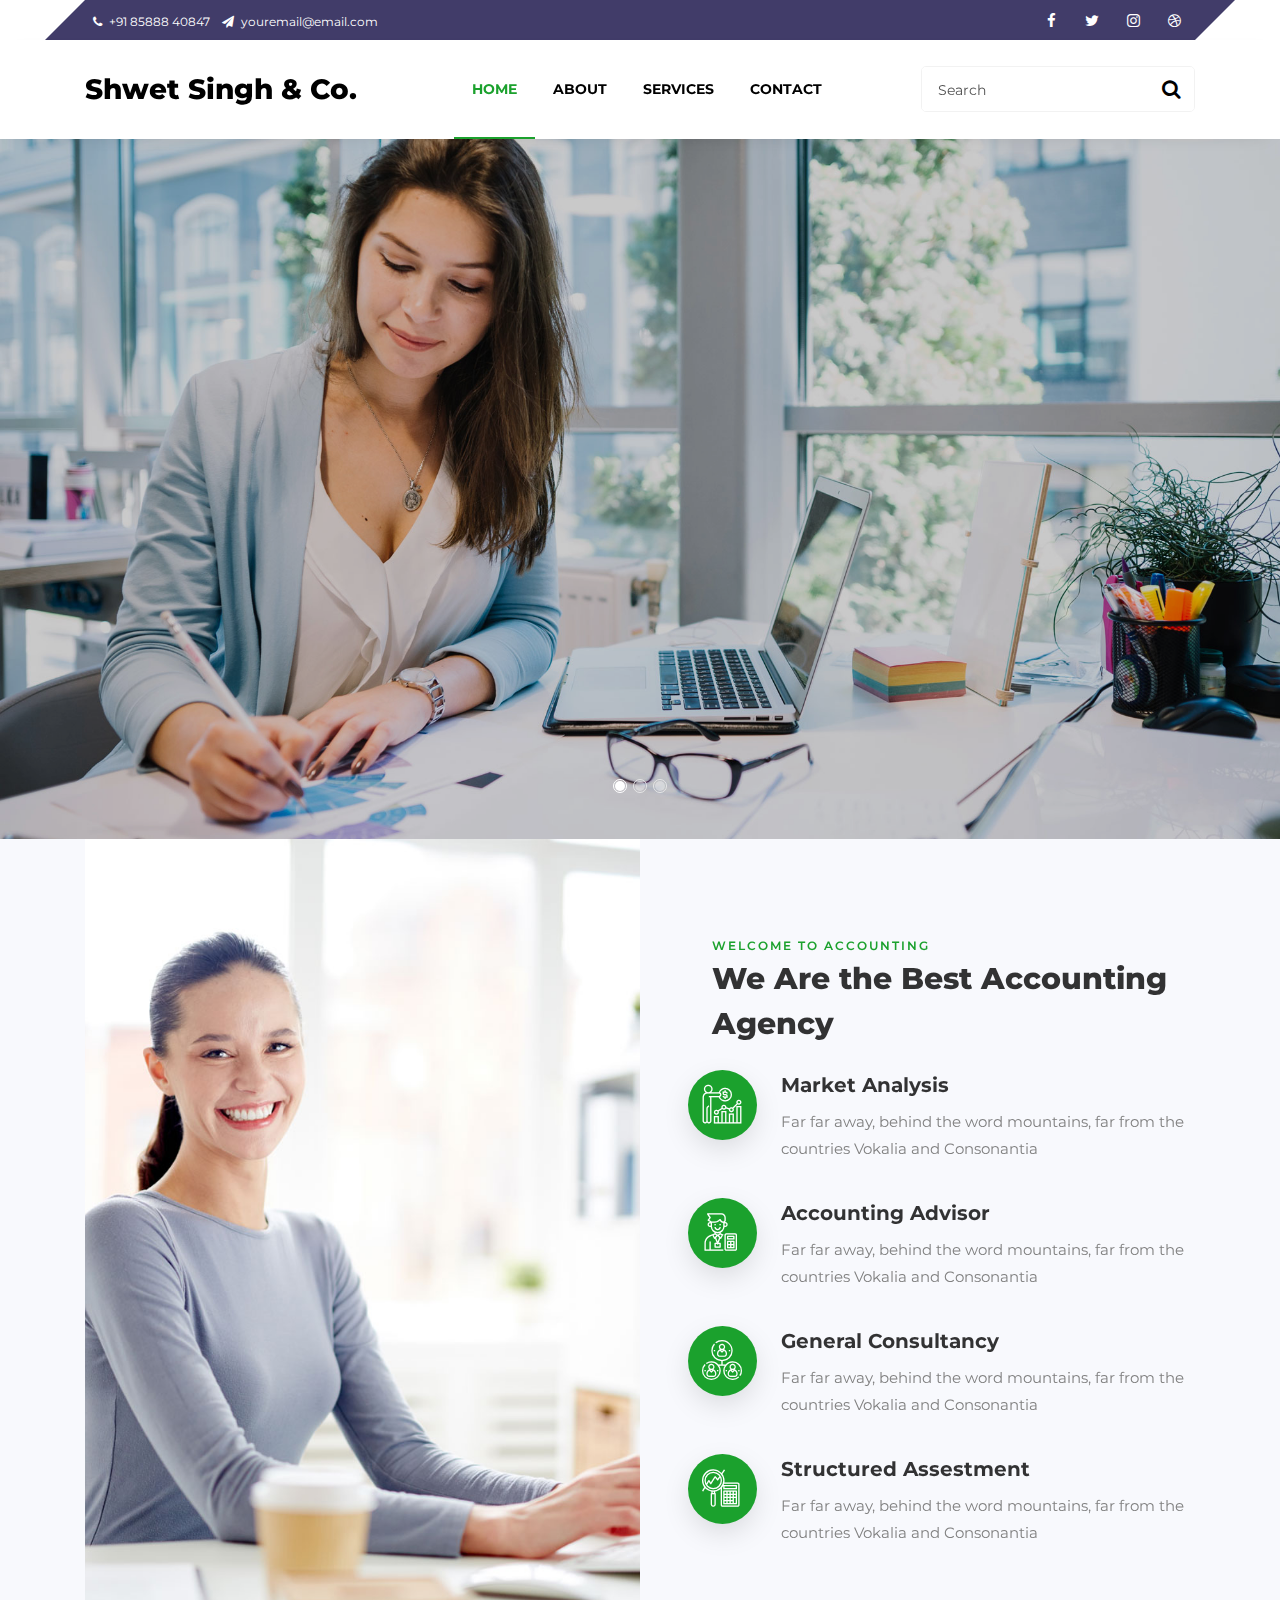
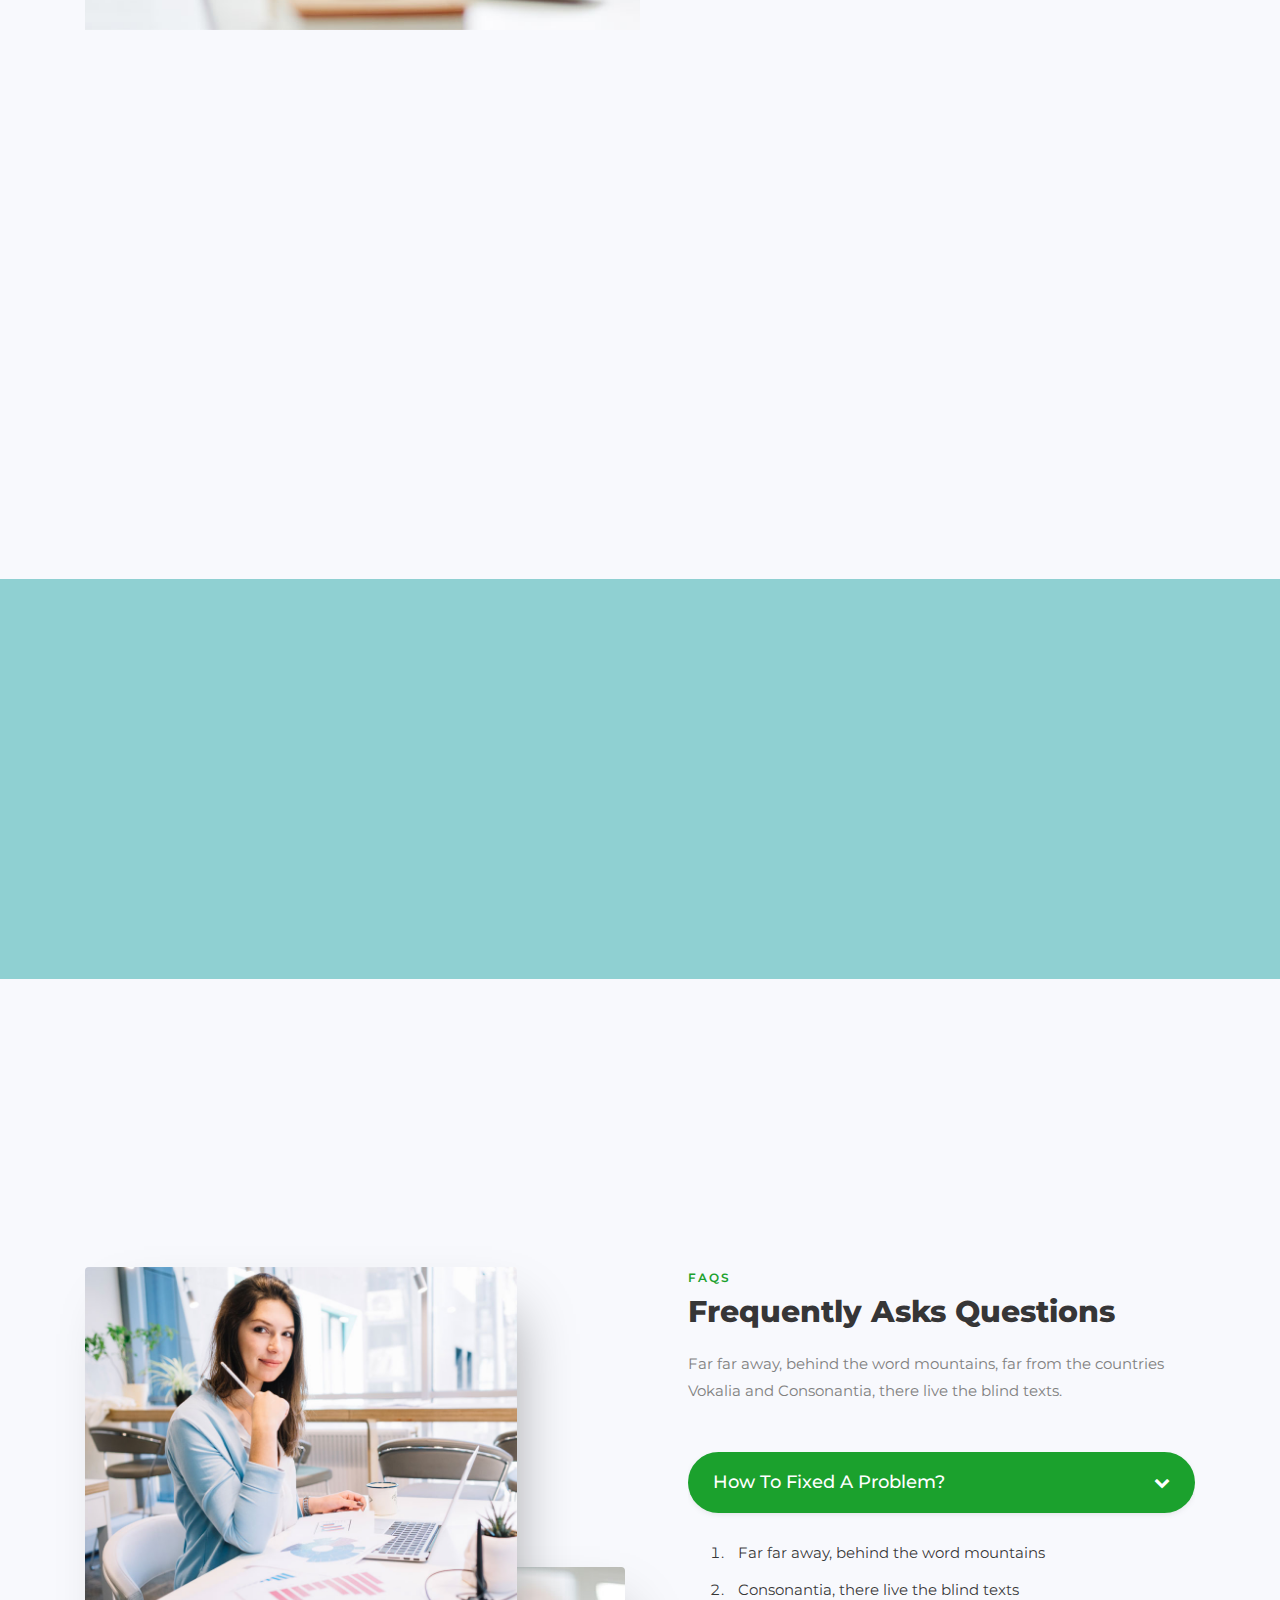
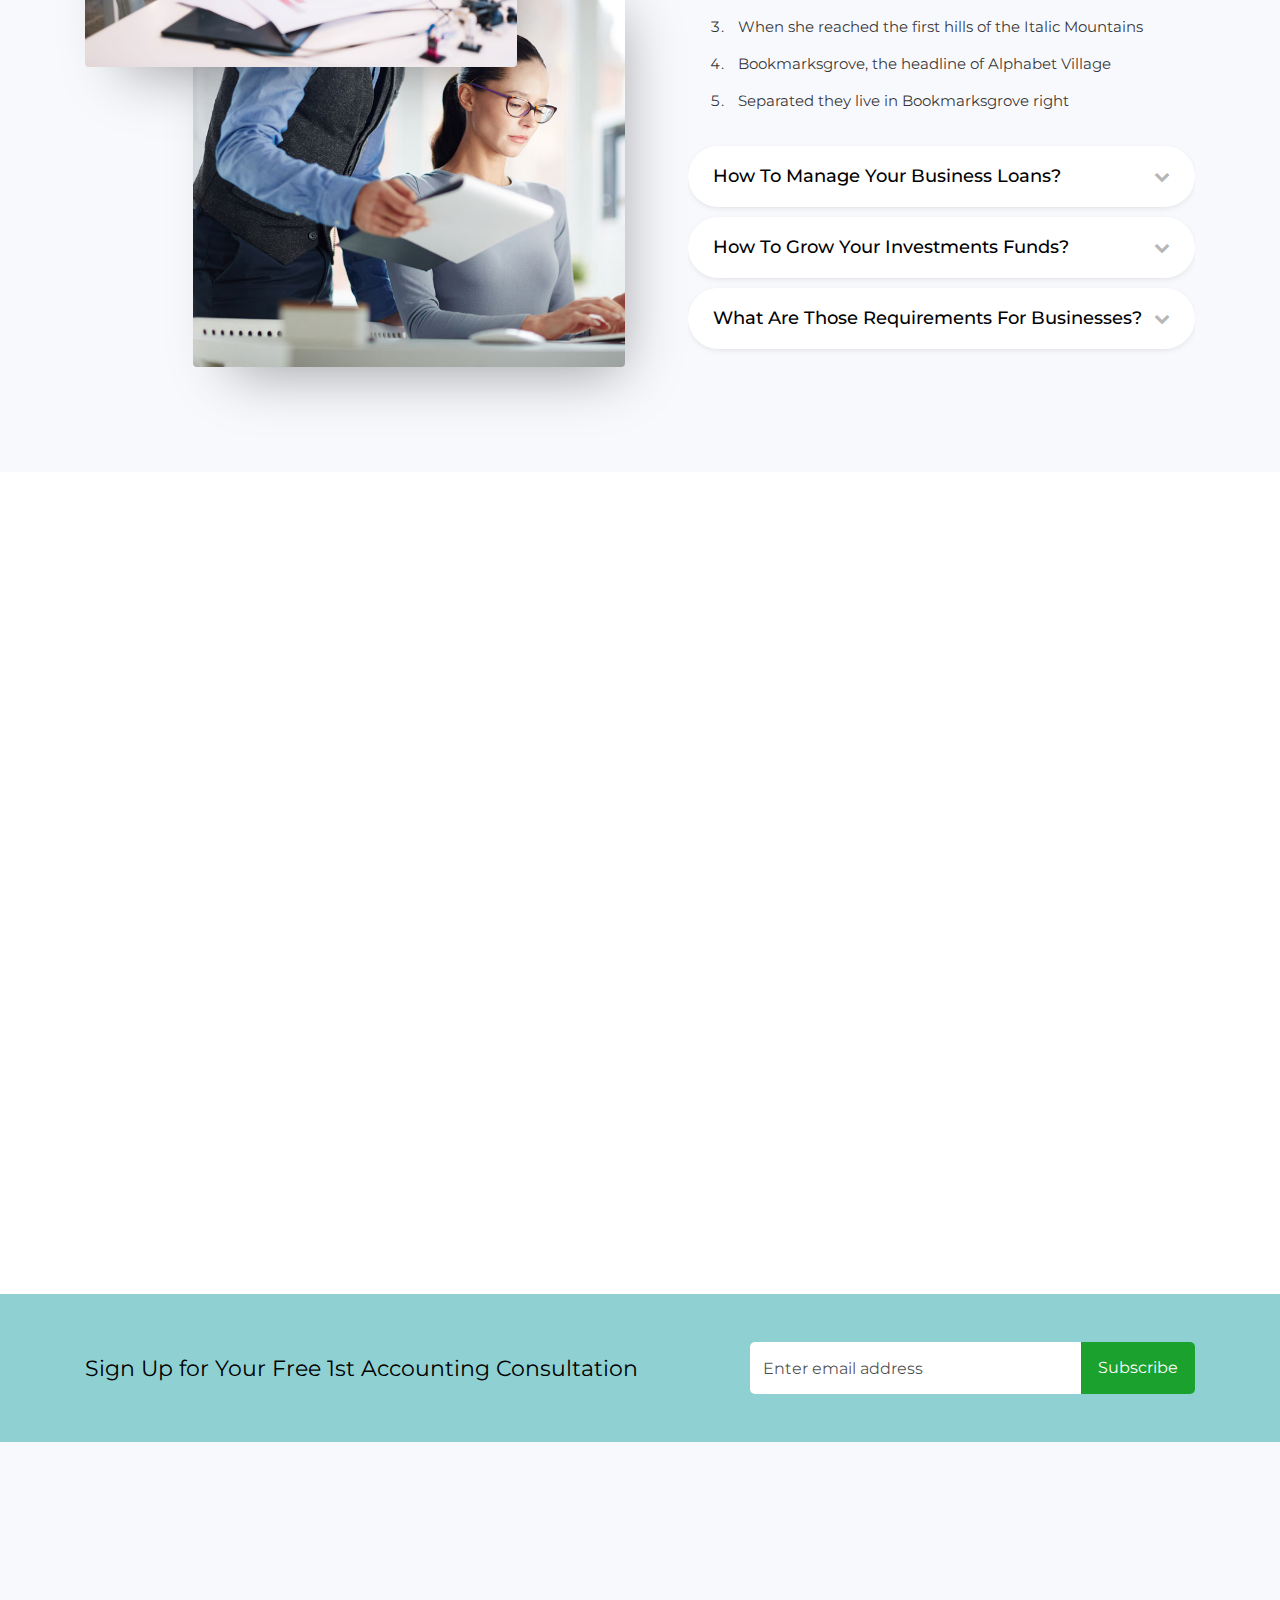
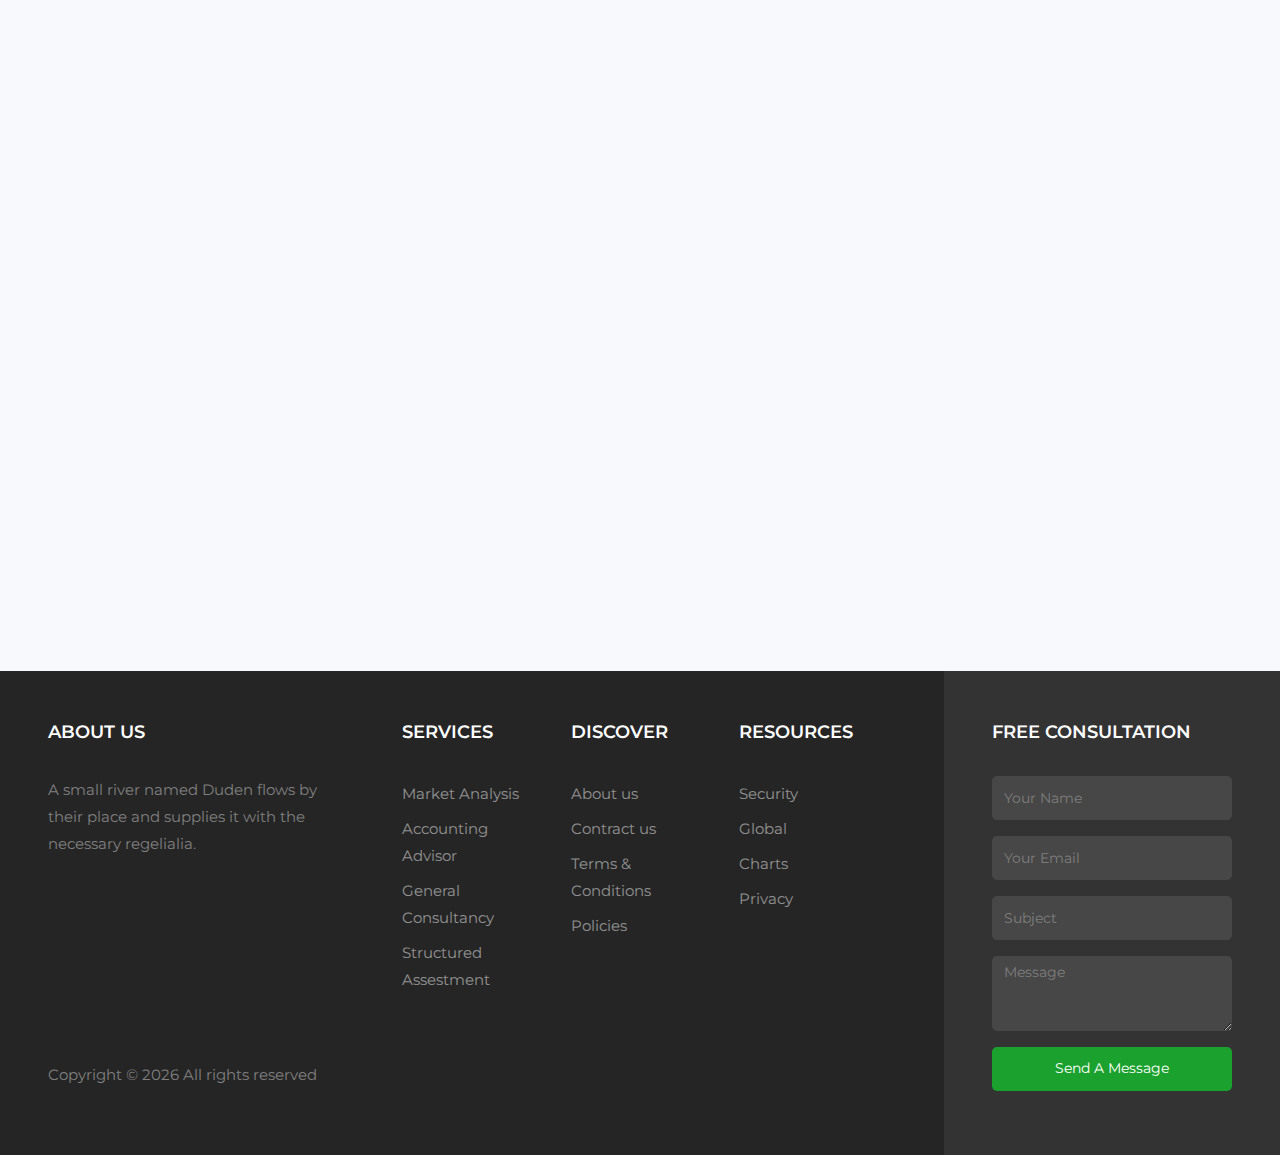
<file: index.html>
<!DOCTYPE html>
<html lang="en">
  <head>
    <title>Shwet Singh & Co. | Chartered Accountants</title>
    <meta charset="utf-8">
    <meta name="viewport" content="width=device-width, initial-scale=1, shrink-to-fit=no">
    
    <link href="https://fonts.googleapis.com/css?family=Montserrat:200,300,400,500,600,700,800&display=swap" rel="stylesheet">

    <link rel="stylesheet" href="https://stackpath.bootstrapcdn.com/font-awesome/4.7.0/css/font-awesome.min.css">
 
    <link rel="stylesheet" href="css/animate.css">
    
    <link rel="stylesheet" href="css/owl.carousel.min.css">
    <link rel="stylesheet" href="css/owl.theme.default.min.css">
    <link rel="stylesheet" href="css/magnific-popup.css">

    <link rel="stylesheet" href="css/flaticon.css">
    <link rel="stylesheet" href="css/style.css">
  </head>
  <body>

    <div class="wrap">
			<div class="container">
				<div class="row">
					<div class="col-md-12">
						<div class="bg-wrap">
							<div class="row">
								<div class="col-md-6 d-flex align-items-center">
									<p class="mb-0 phone pl-md-2">
										<a href="#" class="mr-2"><span class="fa fa-phone mr-1"></span> +91 85888 40847</a> 
										<a href="#"><span class="fa fa-paper-plane mr-1"></span> youremail@email.com</a>
									</p>
								</div>
								<div class="col-md-6 d-flex justify-content-md-end">
									<div class="social-media">
						    		<p class="mb-0 d-flex">
						    			<a href="#" class="d-flex align-items-center justify-content-center"><span class="fa fa-facebook"><i class="sr-only">Facebook</i></span></a>
						    			<a href="#" class="d-flex align-items-center justify-content-center"><span class="fa fa-twitter"><i class="sr-only">Twitter</i></span></a>
						    			<a href="#" class="d-flex align-items-center justify-content-center"><span class="fa fa-instagram"><i class="sr-only">Instagram</i></span></a>
						    			<a href="#" class="d-flex align-items-center justify-content-center"><span class="fa fa-dribbble"><i class="sr-only">Dribbble</i></span></a>
						    		</p>
					        </div>
								</div>
							</div>
						</div>
					</div>
				</div>
			</div>
		</div>
		<nav class="navbar navbar-expand-lg navbar-dark ftco_navbar bg-dark ftco-navbar-light" id="ftco-navbar">
	    <div class="container">
	    	<a class="navbar-brand" href="index.html">Shwet Singh & Co.</a>
	    	<form action="#" class="searchform order-sm-start order-lg-last">
          <div class="form-group d-flex">
            <input type="text" class="form-control pl-3" placeholder="Search">
            <button type="submit" placeholder="" class="form-control search"><span class="fa fa-search"></span></button>
          </div>
        </form>
	      <button class="navbar-toggler" type="button" data-toggle="collapse" data-target="#ftco-nav" aria-controls="ftco-nav" aria-expanded="false" aria-label="Toggle navigation">
	        <span class="fa fa-bars"></span> Menu
	      </button>
	      <div class="collapse navbar-collapse" id="ftco-nav">
	        <ul class="navbar-nav m-auto">
	        	<li class="nav-item active"><a href="index.html" class="nav-link">Home</a></li>
	        	<li class="nav-item"><a href="about.html" class="nav-link">About</a></li>
	        	<li class="nav-item"><a href="services.html" class="nav-link">Services</a></li>
	          <!--<li class="nav-item"><a href="cases.html" class="nav-link">Case Study</a></li>-->
	          <!--<li class="nav-item"><a href="blog.html" class="nav-link">Blog</a></li>-->
	          <li class="nav-item"><a href="contact.html" class="nav-link">Contact</a></li>
	        </ul>
	      </div>
	    </div>
	  </nav>
    <!-- END nav -->
    <div class="hero-wrap">
	    <div class="home-slider owl-carousel">
	      <div class="slider-item" style="background-image:url(images/bg_1.jpg);">
	      	<div class="overlay"></div>
	        <div class="container">
	          <div class="row no-gutters slider-text align-items-center justify-content-center">
		          <div class="col-md-8 ftco-animate">
		          	<div class="text w-100 text-center">
		          		<h2>We Business Grow</h2>
			            <h1 class="mb-4">We Help You Businesses Innovate and Grow</h1>
			            <p><a href="#" class="btn btn-white">Connect with us</a></p>
		            </div>
		          </div>
		        </div>
	        </div>
	      </div>

	      <div class="slider-item" style="background-image:url(images/bg_2.jpg);">
	      	<div class="overlay"></div>
	        <div class="container">
	          <div class="row no-gutters slider-text align-items-center justify-content-center">
		          <div class="col-md-8 ftco-animate">
		          	<div class="text w-100 text-center">
		          		<h2>We Support Business</h2>
			            <h1 class="mb-4">The Best Business Support</h1>
			            <p><a href="#" class="btn btn-white">Connect with us</a></p>
		            </div>
		          </div>
		        </div>
	        </div>
	      </div>

	      <div class="slider-item" style="background-image:url(images/bg_3.jpg);">
	      	<div class="overlay"></div>
	        <div class="container">
	          <div class="row no-gutters slider-text align-items-center justify-content-center">
		          <div class="col-md-8 ftco-animate">
		          	<div class="text w-100 text-center">
		          		<h2>We Give Advice</h2>
			            <h1 class="mb-4">Expert Financial Advice</h1>
			            <p><a href="#" class="btn btn-white">Connect with us</a></p>
		            </div>
		          </div>
		        </div>
	        </div>
	      </div>
	    </div>
	  </div>
   	
    <section class="ftco-section ftco-no-pt bg-light">
    	<div class="container">
    		<div class="row d-flex no-gutters">
    			<div class="col-md-6 d-flex">
    				<div class="img img-video d-flex align-self-stretch align-items-center justify-content-center justify-content-md-center mb-4 mb-sm-0" style="background-image:url(images/about.jpg);">
    				</div>
    			</div>
    			<div class="col-md-6 pl-md-5 py-md-5">
    				<div class="heading-section pl-md-4 pt-md-5">
    					<span class="subheading">Welcome to Accounting</span>
	            <h2 class="mb-4">We Are the Best Accounting Agency</h2>
    				</div>
    				<div class="services-2 w-100 d-flex">
    					<div class="icon d-flex align-items-center justify-content-center"><span class="flaticon-wealth"></span></div>
    					<div class="text pl-4">
    						<h4>Market Analysis</h4>
    						<p>Far far away, behind the word mountains, far from the countries Vokalia and Consonantia</p>
    					</div>
    				</div>
    				<div class="services-2 w-100 d-flex">
    					<div class="icon d-flex align-items-center justify-content-center"><span class="flaticon-accountant"></span></div>
    					<div class="text pl-4">
    						<h4>Accounting Advisor</h4>
    						<p>Far far away, behind the word mountains, far from the countries Vokalia and Consonantia</p>
    					</div>
    				</div>
    				<div class="services-2 w-100 d-flex">
    					<div class="icon d-flex align-items-center justify-content-center"><span class="flaticon-teamwork"></span></div>
    					<div class="text pl-4">
    						<h4>General Consultancy</h4>
    						<p>Far far away, behind the word mountains, far from the countries Vokalia and Consonantia</p>
    					</div>
    				</div>
    				<div class="services-2 w-100 d-flex">
    					<div class="icon d-flex align-items-center justify-content-center"><span class="flaticon-accounting"></span></div>
    					<div class="text pl-4">
    						<h4>Structured Assestment</h4>
    						<p>Far far away, behind the word mountains, far from the countries Vokalia and Consonantia</p>
    					</div>
    				</div>
	        </div>
        </div>
    	</div>
    </section>

    <section class="ftco-section bg-light ftco-no-pt">
    	<div class="container">
    		<div class="row">
          <div class="col-md-6 col-lg-3 d-flex services align-self-stretch px-4 ftco-animate">
            <div class="d-block">
              <div class="icon d-flex mr-2">
            		<span class="flaticon-accounting-1"></span>
              </div>
              <div class="media-body">
                <h3 class="heading">Accounting</h3>
                <p>Even the all-powerful Pointing has no control about the blind texts it is an almost unorthographic.</p>
              </div>
            </div>      
          </div>
          <div class="col-md-6 col-lg-3 d-flex services align-self-stretch px-4 ftco-animate">
            <div class="d-block">
              <div class="icon d-flex mr-2">
            		<span class="flaticon-tax"></span>
              </div>
              <div class="media-body">
                <h3 class="heading">Tax, Compliance &amp; Payroll</h3>
                <p>Even the all-powerful Pointing has no control about the blind texts it is an almost unorthographic.</p>
              </div>
            </div>    
          </div>
          <div class="col-md-6 col-lg-3 d-flex services align-self-stretch px-4 ftco-animate">
            <div class="d-block">
              <div class="icon d-flex mr-2">
            		<span class="flaticon-loan"></span>
              </div>
              <div class="media-body">
                <h3 class="heading">Financial Services</h3>
                <p>Even the all-powerful Pointing has no control about the blind texts it is an almost unorthographic.</p>
              </div>
            </div>      
          </div>
          <div class="col-md-6 col-lg-3 d-flex services align-self-stretch px-4 ftco-animate">
            <div class="d-block">
              <div class="icon d-flex mr-2">
            		<span class="flaticon-budget"></span>
              </div>
              <div class="media-body">
                <h3 class="heading">Growth &amp; Funding Access</h3>
                <p>Even the all-powerful Pointing has no control about the blind texts it is an almost unorthographic.</p>
              </div>
            </div>      
          </div>
        </div>
    	</div>
    </section>

    <section class="ftco-counter bg-light ftco-no-pt" id="section-counter">
    	<div class="container">
				<div class="row">
          <div class="col-md-6 col-lg-3 d-flex justify-content-center counter-wrap ftco-animate">
            <div class="block-18 text-center">
              <div class="text">
                <strong class="number" data-number="50">0</strong>
              </div>
              <div class="text">
              	<span>Years of Experienced</span>
              </div>
            </div>
          </div>
          <div class="col-md-6 col-lg-3 d-flex justify-content-center counter-wrap ftco-animate">
            <div class="block-18 text-center">
              <div class="text">
                <strong class="number" data-number="8500">0</strong>
              </div>
              <div class="text">
              	<span>Cases Completed</span>
              </div>
            </div>
          </div>
          <div class="col-md-6 col-lg-3 d-flex justify-content-center counter-wrap ftco-animate">
            <div class="block-18 text-center">
              <div class="text">
                <strong class="number" data-number="20">0</strong>
              </div>
              <div class="text">
              	<span>Awards Won</span>
              </div>
            </div>
          </div>
          <div class="col-md-6 col-lg-3 d-flex justify-content-center counter-wrap ftco-animate">
            <div class="block-18 text-center">
              <div class="text">
                <strong class="number" data-number="50">0</strong>
              </div>
              <div class="text">
              	<span>Expert Consultant</span>
              </div>
            </div>
          </div>
        </div>
    	</div>
    </section>

    <section class="ftco-section testimony-section bg-light">
    	<div class="overlay"></div>
      <div class="container">
        <div class="row justify-content-center pb-5 mb-3">
          <div class="col-md-7 heading-section heading-section-white text-center ftco-animate">
          	<span class="subheading">Testimonies</span>
            <h2>Happy Clients &amp; Feedbacks</h2>
          </div>
        </div>
        <div class="row ftco-animate">
          <div class="col-md-12">
            <div class="carousel-testimony owl-carousel ftco-owl">
              <div class="item">
                <div class="testimony-wrap py-4">
                	<div class="icon d-flex align-items-center justify-content-center"><span class="fa fa-quote-left"></span></div>
                  <div class="text">
                    <p class="mb-4">Far far away, behind the word mountains, far from the countries Vokalia and Consonantia, there live the blind texts.</p>
                    <div class="d-flex align-items-center">
                    	<div class="user-img" style="background-image: url(images/person_1.jpg)"></div>
                    	<div class="pl-3">
		                    <p class="name">Roger Scott</p>
		                    <span class="position">Marketing Manager</span>
		                  </div>
	                  </div>
                  </div>
                </div>
              </div>
              <div class="item">
                <div class="testimony-wrap py-4">
                	<div class="icon d-flex align-items-center justify-content-center"><span class="fa fa-quote-left"></span></div>
                  <div class="text">
                    <p class="mb-4">Far far away, behind the word mountains, far from the countries Vokalia and Consonantia, there live the blind texts.</p>
                    <div class="d-flex align-items-center">
                    	<div class="user-img" style="background-image: url(images/person_2.jpg)"></div>
                    	<div class="pl-3">
		                    <p class="name">Roger Scott</p>
		                    <span class="position">Marketing Manager</span>
		                  </div>
	                  </div>
                  </div>
                </div>
              </div>
              <div class="item">
                <div class="testimony-wrap py-4">
                	<div class="icon d-flex align-items-center justify-content-center"><span class="fa fa-quote-left"></span></div>
                  <div class="text">
                    <p class="mb-4">Far far away, behind the word mountains, far from the countries Vokalia and Consonantia, there live the blind texts.</p>
                    <div class="d-flex align-items-center">
                    	<div class="user-img" style="background-image: url(images/person_3.jpg)"></div>
                    	<div class="pl-3">
		                    <p class="name">Roger Scott</p>
		                    <span class="position">Marketing Manager</span>
		                  </div>
	                  </div>
                  </div>
                </div>
              </div>
              <div class="item">
                <div class="testimony-wrap py-4">
                	<div class="icon d-flex align-items-center justify-content-center"><span class="fa fa-quote-left"></span></div>
                  <div class="text">
                    <p class="mb-4">Far far away, behind the word mountains, far from the countries Vokalia and Consonantia, there live the blind texts.</p>
                    <div class="d-flex align-items-center">
                    	<div class="user-img" style="background-image: url(images/person_1.jpg)"></div>
                    	<div class="pl-3">
		                    <p class="name">Roger Scott</p>
		                    <span class="position">Marketing Manager</span>
		                  </div>
	                  </div>
                  </div>
                </div>
              </div>
              <div class="item">
                <div class="testimony-wrap py-4">
                	<div class="icon d-flex align-items-center justify-content-center"><span class="fa fa-quote-left"></span></div>
                  <div class="text">
                    <p class="mb-4">Far far away, behind the word mountains, far from the countries Vokalia and Consonantia, there live the blind texts.</p>
                    <div class="d-flex align-items-center">
                    	<div class="user-img" style="background-image: url(images/person_2.jpg)"></div>
                    	<div class="pl-3">
		                    <p class="name">Roger Scott</p>
		                    <span class="position">Marketing Manager</span>
		                  </div>
	                  </div>
                  </div>
                </div>
              </div>
            </div>
          </div>
        </div>
      </div>
    </section>

    <section class="ftco-section ftco-no-pt bg-light ftco-faqs">
    	<div class="container">
    		<div class="row">
    			<div class="col-lg-6">
    				<div class="img-faqs w-100">
	    				<div class="img mb-4 mb-sm-0" style="background-image:url(images/about-2.jpg);">
	    				</div>
	    				<div class="img img-2 mb-4 mb-sm-0" style="background-image:url(images/about-1.jpg);">
	    				</div>
	    			</div>
    			</div>
    			<div class="col-lg-6 pl-lg-5">
    				<div class="heading-section mb-5 mt-5 mt-lg-0">
    					<span class="subheading">FAQs</span>
	            <h2 class="mb-3">Frequently Asks Questions</h2>
	            <p>Far far away, behind the word mountains, far from the countries Vokalia and Consonantia, there live the blind texts.</p>
    				</div>
    				<div id="accordion" class="myaccordion w-100" aria-multiselectable="true">
						  <div class="card">
						    <div class="card-header p-0" id="headingOne">
						      <h2 class="mb-0">
						        <button href="#collapseOne" class="d-flex py-3 px-4 align-items-center justify-content-between btn btn-link" data-parent="#accordion" data-toggle="collapse" aria-expanded="true" aria-controls="collapseOne">
						        	<p class="mb-0">How to fixed a problem?</p>
						          <i class="fa" aria-hidden="true"></i>
						        </button>
						      </h2>
						    </div>
						    <div class="collapse show" id="collapseOne" role="tabpanel" aria-labelledby="headingOne">
						      <div class="card-body py-3 px-0">
						      	<ol>
						      		<li>Far far away, behind the word mountains</li>
						      		<li>Consonantia, there live the blind texts</li>
						      		<li>When she reached the first hills of the Italic Mountains</li>
						      		<li>Bookmarksgrove, the headline of Alphabet Village</li>
						      		<li>Separated they live in Bookmarksgrove right</li>
						      	</ol>
						      </div>
						    </div>
						  </div>

						  <div class="card">
						    <div class="card-header p-0" id="headingTwo" role="tab">
						      <h2 class="mb-0">
						        <button href="#collapseTwo" class="d-flex py-3 px-4 align-items-center justify-content-between btn btn-link" data-parent="#accordion" data-toggle="collapse" aria-expanded="false" aria-controls="collapseTwo">
						        	<p class="mb-0">How to manage your business loans?</p>
						          <i class="fa" aria-hidden="true"></i>
						        </button>
						      </h2>
						    </div>
						    <div class="collapse" id="collapseTwo" role="tabpanel" aria-labelledby="headingTwo">
						      <div class="card-body py-3 px-0">
						      	<ol>
						      		<li>Far far away, behind the word mountains</li>
						      		<li>Consonantia, there live the blind texts</li>
						      		<li>When she reached the first hills of the Italic Mountains</li>
						      		<li>Bookmarksgrove, the headline of Alphabet Village</li>
						      		<li>Separated they live in Bookmarksgrove right</li>
						      	</ol>
						      </div>
						    </div>
						  </div>

						  <div class="card">
						    <div class="card-header p-0" id="headingThree" role="tab">
						      <h2 class="mb-0">
						        <button href="#collapseThree" class="d-flex py-3 px-4 align-items-center justify-content-between btn btn-link" data-parent="#accordion" data-toggle="collapse" aria-expanded="false" aria-controls="collapseThree">
						        	<p class="mb-0">How to grow your investments funds?</p>
						          <i class="fa" aria-hidden="true"></i>
						        </button>
						      </h2>
						    </div>
						    <div class="collapse" id="collapseThree" role="tabpanel" aria-labelledby="headingTwo">
						      <div class="card-body py-3 px-0">
						      	<ol>
						      		<li>Far far away, behind the word mountains</li>
						      		<li>Consonantia, there live the blind texts</li>
						      		<li>When she reached the first hills of the Italic Mountains</li>
						      		<li>Bookmarksgrove, the headline of Alphabet Village</li>
						      		<li>Separated they live in Bookmarksgrove right</li>
						      	</ol>
						      </div>
						    </div>
						  </div>

						  <div class="card">
						    <div class="card-header p-0" id="headingFour" role="tab">
						      <h2 class="mb-0">
						        <button href="#collapseFour" class="d-flex py-3 px-4 align-items-center justify-content-between btn btn-link" data-parent="#accordion" data-toggle="collapse" aria-expanded="false" aria-controls="collapseFour">
						        	<p class="mb-0">What are those requirements for businesses?</p>
						          <i class="fa" aria-hidden="true"></i>
						        </button>
						      </h2>
						    </div>
						    <div class="collapse" id="collapseFour" role="tabpanel" aria-labelledby="headingTwo">
						      <div class="card-body py-3 px-0">
						      	<p>Far far away, behind the word mountains, far from the countries Vokalia and Consonantia, there live the blind texts. Separated they live in Bookmarksgrove right at the coast of the Semantics, a large language ocean.</p>
						      </div>
						    </div>
						  </div>
						</div>
	        </div>
        </div>
    	</div>
    </section>

    <section class="ftco-section">
      <div class="container">
        <div class="row justify-content-center pb-5 mb-3">
          <div class="col-md-7 heading-section text-center ftco-animate">
          	<span class="subheading">News &amp; Blog</span>
            <h2>Latest news from our blog</h2>
          </div>
        </div>
        <div class="row d-flex">
          <div class="col-md-4 d-flex ftco-animate">
            <div class="blog-entry align-self-stretch">
              <a href="blog-single.html" class="block-20 rounded" style="background-image: url('images/image_1.jpg');">
              </a>
              <div class="text p-4">
              	<div class="meta mb-2">
                  <div><a href="#">March 31, 2020</a></div>
                  <div><a href="#">Admin</a></div>
                  <div><a href="#" class="meta-chat"><span class="fa fa-comment"></span> 3</a></div>
                </div>
                <h3 class="heading"><a href="#">Even the all-powerful Pointing has no control about the blind texts</a></h3>
              </div>
            </div>
          </div>
          <div class="col-md-4 d-flex ftco-animate">
            <div class="blog-entry align-self-stretch">
              <a href="blog-single.html" class="block-20 rounded" style="background-image: url('images/image_2.jpg');">
              </a>
              <div class="text p-4">
              	<div class="meta mb-2">
                  <div><a href="#">March 31, 2020</a></div>
                  <div><a href="#">Admin</a></div>
                  <div><a href="#" class="meta-chat"><span class="fa fa-comment"></span> 3</a></div>
                </div>
                <h3 class="heading"><a href="#">Even the all-powerful Pointing has no control about the blind texts</a></h3>
              </div>
            </div>
          </div>
          <div class="col-md-4 d-flex ftco-animate">
            <div class="blog-entry align-self-stretch">
              <a href="blog-single.html" class="block-20 rounded" style="background-image: url('images/image_3.jpg');">
              </a>
              <div class="text p-4">
              	<div class="meta mb-2">
                  <div><a href="#">March 31, 2020</a></div>
                  <div><a href="#">Admin</a></div>
                  <div><a href="#" class="meta-chat"><span class="fa fa-comment"></span> 3</a></div>
                </div>
                <h3 class="heading"><a href="#">Even the all-powerful Pointing has no control about the blind texts</a></h3>
              </div>
            </div>
          </div>
        </div>
      </div>
    </section>
		

    <section class="ftco-section ftco-no-pb ftco-no-pt bg-secondary">
      <div class="container py-5">
    		<div class="row">
          <div class="col-md-7 d-flex align-items-center">
            <h2 class="mb-3 mb-sm-0" style="color:black; font-size: 22px;">Sign Up for Your Free 1st Accounting Consultation</h2>
          </div>
          <div class="col-md-5 d-flex align-items-center">
            <form action="#" class="subscribe-form">
              <div class="form-group d-flex">
                <input type="text" class="form-control" placeholder="Enter email address">
                <input type="submit" value="Subscribe" class="submit px-3">
              </div>
            </form>
          </div>
        </div>
      </div>
    </section>

    <section class="ftco-section bg-light">
    	<div class="container">
    		<div class="row justify-content-center pb-5 mb-3">
          <div class="col-md-7 heading-section text-center ftco-animate">
          	<span class="subheading">Price &amp; Plans</span>
            <h2>Affordable Packages</h2>
          </div>
        </div>
    		<div class="row">
    			<div class="col-md-6 col-lg-3 ftco-animate">
	          <div class="block-7">
	            <div class="text-center">
	            	<span class="excerpt d-block">Personal</span>
	            <span class="price"><sup>$</sup> <span class="number">49</span> <sub>/mos</sub></span>
	            
	            <ul class="pricing-text mb-5">
	              <li><span class="fa fa-check mr-2"></span>Brand Strategy</li>
	              <li><span class="fa fa-check mr-2"></span>Online Marketing</li>
	              <li><span class="fa fa-check mr-2"></span>Branding Services</li>
	              <li><span class="fa fa-check mr-2"></span>Creative Marketing</li>
	              <li><span class="fa fa-check mr-2"></span>Sales Management</li>
	            </ul>

	            <a href="#" class="btn btn-primary d-block px-2 py-3">Get Started</a>
	            </div>
	          </div>
	        </div>
	        <div class="col-md-6 col-lg-3 ftco-animate">
	          <div class="block-7">
	            <div class="text-center">
            	<span class="excerpt d-block">Business</span>
	            <span class="price"><sup>$</sup> <span class="number">79</span> <sub>/mos</sub></span>
	            
	            <ul class="pricing-text mb-5">
	              <li><span class="fa fa-check mr-2"></span>Brand Strategy</li>
	              <li><span class="fa fa-check mr-2"></span>Online Marketing</li>
	              <li><span class="fa fa-check mr-2"></span>Branding Services</li>
	              <li><span class="fa fa-check mr-2"></span>Creative Marketing</li>
	              <li><span class="fa fa-check mr-2"></span>Sales Management</li>
	            </ul>

	            <a href="#" class="btn btn-primary d-block px-2 py-3">Get Started</a>
	            </div>
	          </div>
	        </div>
	        <div class="col-md-6 col-lg-3 ftco-animate">
	          <div class="block-7">
	            <div class="text-center">
	            	<span class="excerpt d-block">Ultimate</span>
	            <span class="price"><sup>$</sup> <span class="number">109</span> <sub>/mos</sub></span>
	            
	            <ul class="pricing-text mb-5">
	              <li><span class="fa fa-check mr-2"></span>Brand Strategy</li>
	              <li><span class="fa fa-check mr-2"></span>Online Marketing</li>
	              <li><span class="fa fa-check mr-2"></span>Branding Services</li>
	              <li><span class="fa fa-check mr-2"></span>Creative Marketing</li>
	              <li><span class="fa fa-check mr-2"></span>Sales Management</li>
	            </ul>

	            <a href="#" class="btn btn-primary d-block px-2 py-3">Get Started</a>
	            </div>
	          </div>
	        </div>
	        <div class="col-md-6 col-lg-3 ftco-animate">
	          <div class="block-7">
	            <div class="text-center">
	            	<span class="excerpt d-block">Premium</span>
	            <span class="price"><sup>$</sup> <span class="number">149</span> <sub>/mos</sub></span>
	            
	            <ul class="pricing-text mb-5">
	              <li><span class="fa fa-check mr-2"></span>Brand Strategy</li>
	              <li><span class="fa fa-check mr-2"></span>Online Marketing</li>
	              <li><span class="fa fa-check mr-2"></span>Branding Services</li>
	              <li><span class="fa fa-check mr-2"></span>Creative Marketing</li>
	              <li><span class="fa fa-check mr-2"></span>Sales Management</li>
	            </ul>

	            <a href="#" class="btn btn-primary d-block px-2 py-3">Get Started</a>
	            </div>
	          </div>
	        </div>
	      </div>
    	</div>
    </section>

    <footer class="footer">
			<div class="container-fluid px-lg-5">
				<div class="row">
					<div class="col-md-9 py-5">
						<div class="row">
							<div class="col-md-4 mb-md-0 mb-4">
								<h2 class="footer-heading">About us</h2>
								<p>A small river named Duden flows by their place and supplies it with the necessary regelialia.</p>
								<ul class="ftco-footer-social p-0">
		              <li class="ftco-animate"><a href="#" data-toggle="tooltip" data-placement="top" title="Twitter"><span class="fa fa-twitter"></span></a></li>
		              <li class="ftco-animate"><a href="#" data-toggle="tooltip" data-placement="top" title="Facebook"><span class="fa fa-facebook"></span></a></li>
		              <li class="ftco-animate"><a href="#" data-toggle="tooltip" data-placement="top" title="Instagram"><span class="fa fa-instagram"></span></a></li>
		            </ul>
							</div>
							<div class="col-md-8">
								<div class="row justify-content-center">
									<div class="col-md-12 col-lg-10">
										<div class="row">
											<div class="col-md-4 mb-md-0 mb-4">
												<h2 class="footer-heading">Services</h2>
												<ul class="list-unstyled">
						              <li><a href="#" class="py-1 d-block">Market Analysis</a></li>
						              <li><a href="#" class="py-1 d-block">Accounting Advisor</a></li>
						              <li><a href="#" class="py-1 d-block">General Consultancy</a></li>
						              <li><a href="#" class="py-1 d-block">Structured Assestment</a></li>
						            </ul>
											</div>
											<div class="col-md-4 mb-md-0 mb-4">
												<h2 class="footer-heading">Discover</h2>
												<ul class="list-unstyled">
						              <li><a href="#" class="py-1 d-block">About us</a></li>
						              <li><a href="#" class="py-1 d-block">Contract us</a></li>
						              <li><a href="#" class="py-1 d-block">Terms &amp; Conditions</a></li>
						              <li><a href="#" class="py-1 d-block">Policies</a></li>
						            </ul>
											</div>
											<div class="col-md-4 mb-md-0 mb-4">
												<h2 class="footer-heading">Resources</h2>
												<ul class="list-unstyled">
						              <li><a href="#" class="py-1 d-block">Security</a></li>
						              <li><a href="#" class="py-1 d-block">Global</a></li>
						              <li><a href="#" class="py-1 d-block">Charts</a></li>
						              <li><a href="#" class="py-1 d-block">Privacy</a></li>
						            </ul>
											</div>
										</div>
									</div>
								</div>
							</div>
						</div>
						<div class="row mt-md-5">
							<div class="col-md-12">
								<p class="copyright">
									Copyright &copy;
									<script>document.write(new Date().getFullYear());</script> 
									All rights reserved
								</p>
							</div>
						</div>
					</div>
					<div class="col-md-3 py-md-5 py-4 aside-stretch-right pl-lg-5">
						<h2 class="footer-heading">Free consultation</h2>
						<form action="#" class="form-consultation">
              <div class="form-group">
                <input type="text" class="form-control" placeholder="Your Name">
              </div>
              <div class="form-group">
                <input type="text" class="form-control" placeholder="Your Email">
              </div>
              <div class="form-group">
                <input type="text" class="form-control" placeholder="Subject">
              </div>
              <div class="form-group">
                <textarea name="" id="" cols="30" rows="3" class="form-control" placeholder="Message"></textarea>
              </div>
              <div class="form-group">
              	<button type="submit" class="form-control submit px-3">Send A Message</button>
              </div>
            </form>
					</div>
				</div>
			</div>
		</footer>
    
  

  <!-- loader -->
  <div id="ftco-loader" class="show fullscreen"><svg class="circular" width="48px" height="48px"><circle class="path-bg" cx="24" cy="24" r="22" fill="none" stroke-width="4" stroke="#eeeeee"/><circle class="path" cx="24" cy="24" r="22" fill="none" stroke-width="4" stroke-miterlimit="10" stroke="#F96D00"/></svg></div>


  <script src="js/jquery.min.js"></script>
  <script src="js/jquery-migrate-3.0.1.min.js"></script>
  <script src="js/popper.min.js"></script>
  <script src="js/bootstrap.min.js"></script>
  <script src="js/jquery.easing.1.3.js"></script>
  <script src="js/jquery.waypoints.min.js"></script>
  <script src="js/jquery.stellar.min.js"></script>
  <script src="js/jquery.animateNumber.min.js"></script>
  <script src="js/owl.carousel.min.js"></script>
  <script src="js/jquery.magnific-popup.min.js"></script>
  <script src="js/scrollax.min.js"></script>
  <script src="js/main.js"></script>
    
  </body>
</html>
</file>
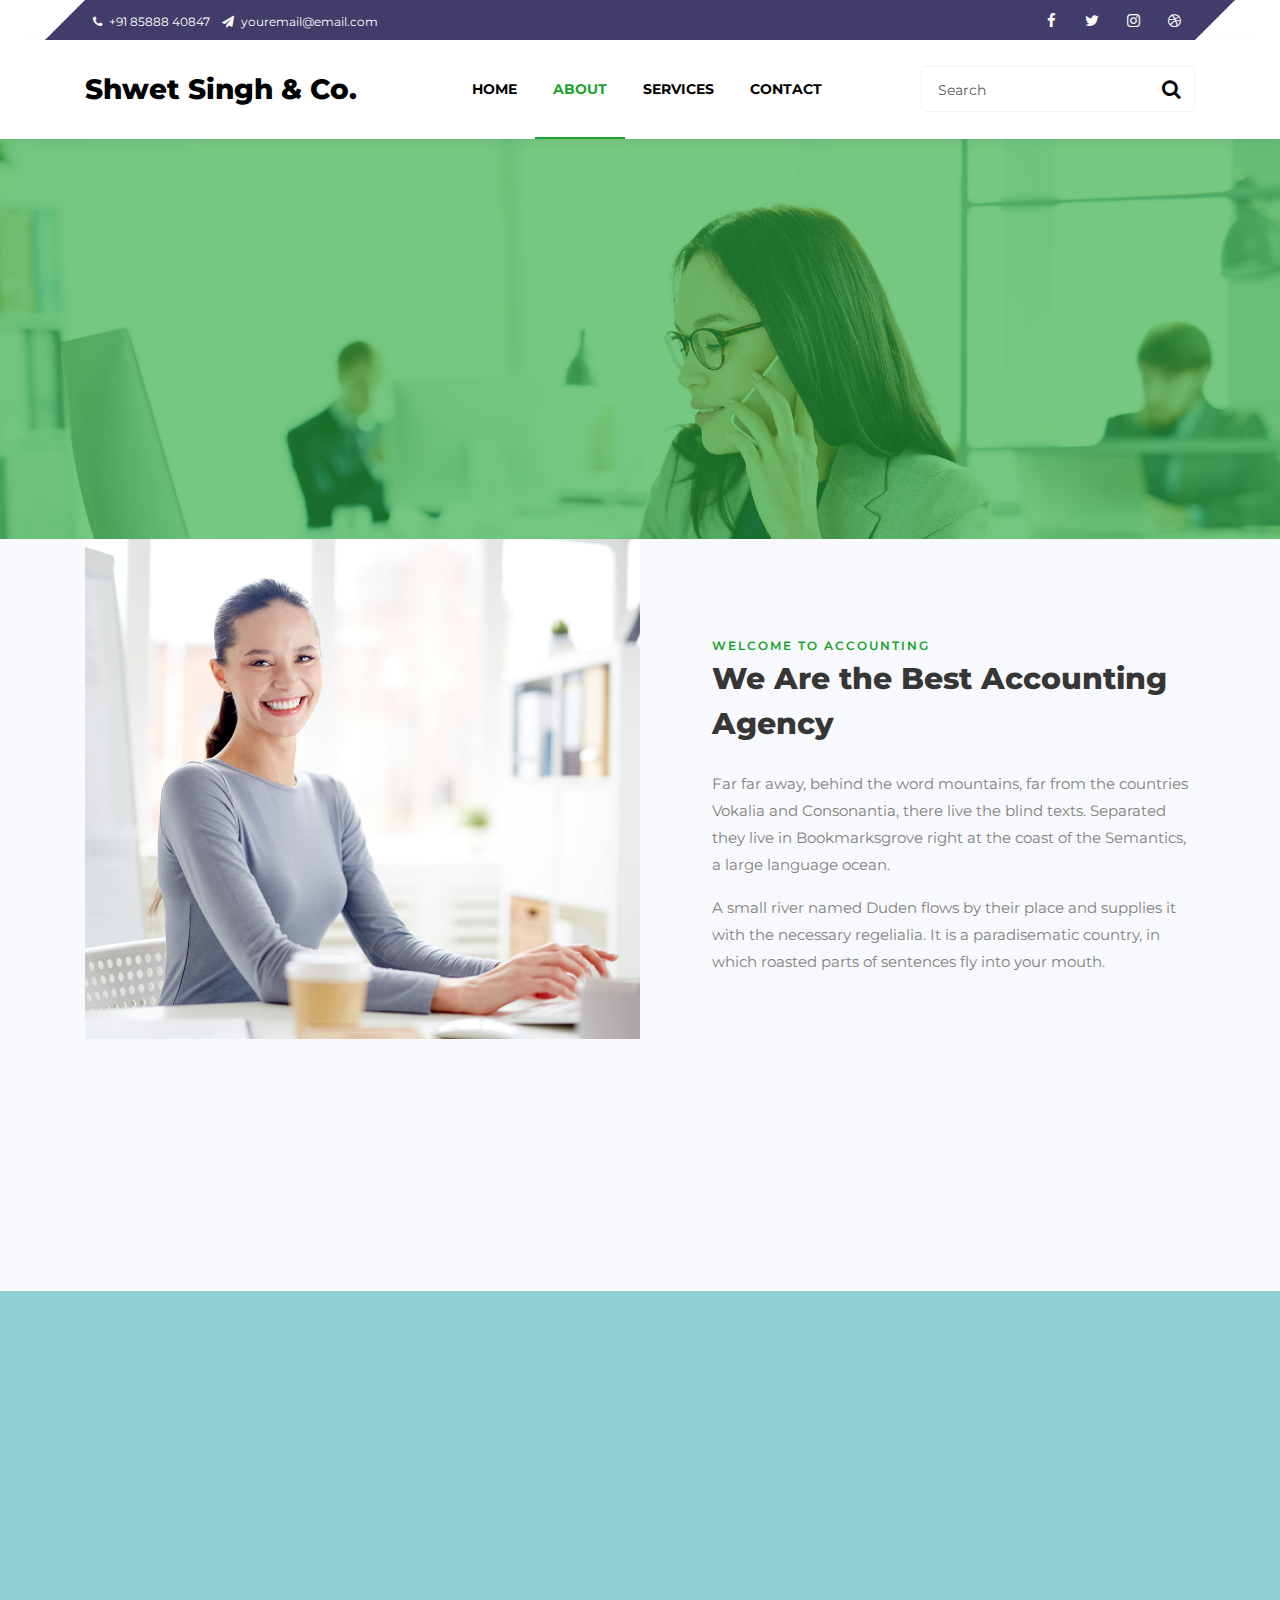
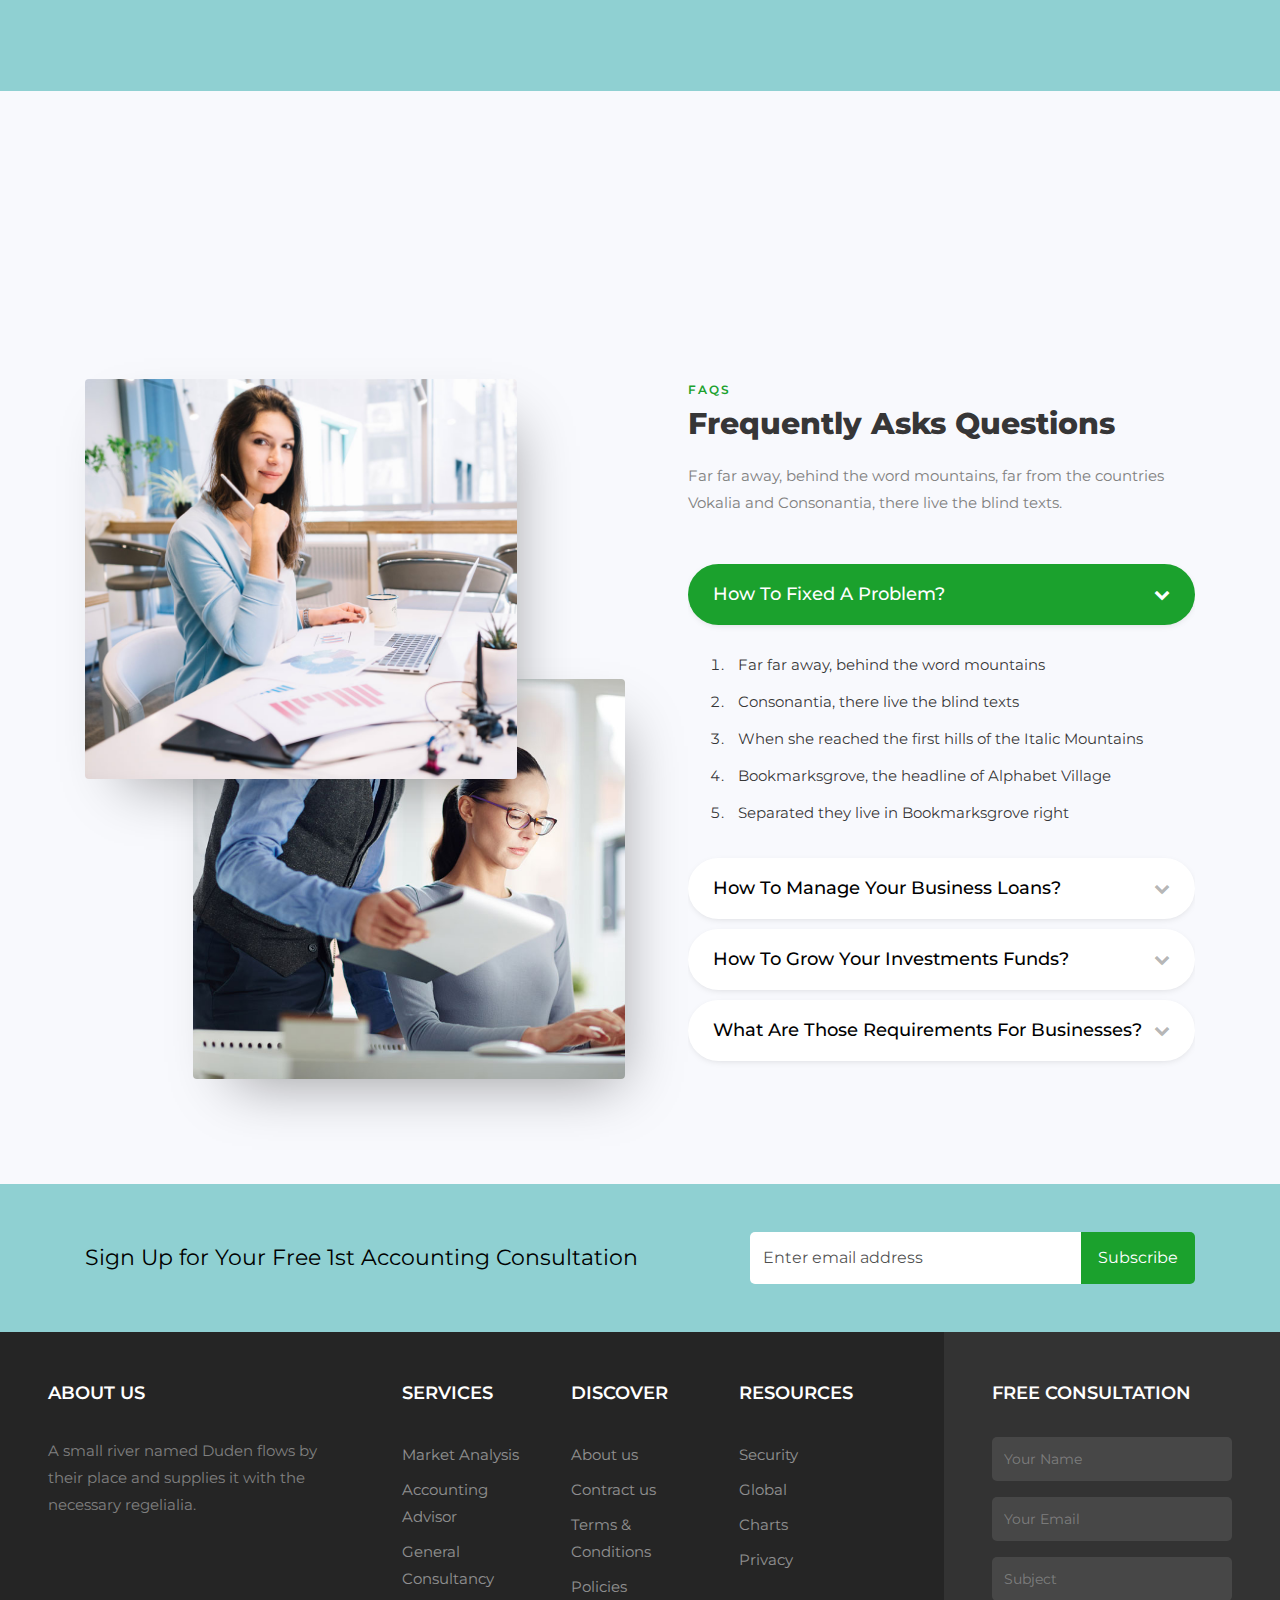
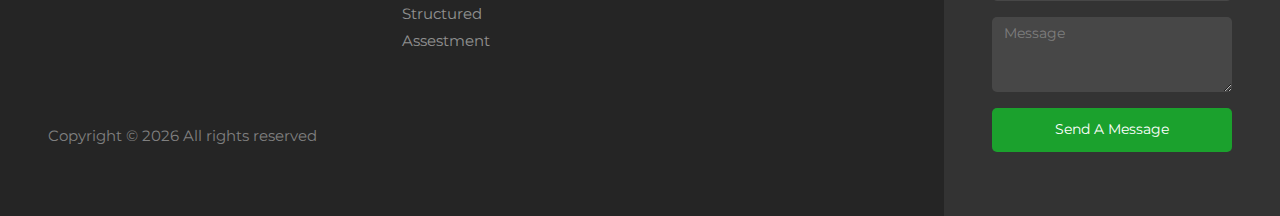
<file: about.html>
<!DOCTYPE html>
<html lang="en">
  <head>
    <title>Shwet Singh & Co. | Chartered Accountants</title>
    <meta charset="utf-8">
    <meta name="viewport" content="width=device-width, initial-scale=1, shrink-to-fit=no">
    
    <link href="https://fonts.googleapis.com/css?family=Montserrat:200,300,400,500,600,700,800&display=swap" rel="stylesheet">

    <link rel="stylesheet" href="https://stackpath.bootstrapcdn.com/font-awesome/4.7.0/css/font-awesome.min.css">
 
    <link rel="stylesheet" href="css/animate.css">
    
    <link rel="stylesheet" href="css/owl.carousel.min.css">
    <link rel="stylesheet" href="css/owl.theme.default.min.css">
    <link rel="stylesheet" href="css/magnific-popup.css">

    <link rel="stylesheet" href="css/flaticon.css">
    <link rel="stylesheet" href="css/style.css">
  </head>
  <body>

    <div class="wrap">
			<div class="container">
				<div class="row">
					<div class="col-md-12">
						<div class="bg-wrap">
							<div class="row">
								<div class="col-md-6 d-flex align-items-center">
									<p class="mb-0 phone pl-md-2">
										<a href="#" class="mr-2"><span class="fa fa-phone mr-1"></span> +91 85888 40847</a> 
										<a href="#"><span class="fa fa-paper-plane mr-1"></span> youremail@email.com</a>
									</p>
								</div>
								<div class="col-md-6 d-flex justify-content-md-end">
									<div class="social-media">
						    		<p class="mb-0 d-flex">
						    			<a href="#" class="d-flex align-items-center justify-content-center"><span class="fa fa-facebook"><i class="sr-only">Facebook</i></span></a>
						    			<a href="#" class="d-flex align-items-center justify-content-center"><span class="fa fa-twitter"><i class="sr-only">Twitter</i></span></a>
						    			<a href="#" class="d-flex align-items-center justify-content-center"><span class="fa fa-instagram"><i class="sr-only">Instagram</i></span></a>
						    			<a href="#" class="d-flex align-items-center justify-content-center"><span class="fa fa-dribbble"><i class="sr-only">Dribbble</i></span></a>
						    		</p>
					        </div>
								</div>
							</div>
						</div>
					</div>
				</div>
			</div>
		</div>
		<nav class="navbar navbar-expand-lg navbar-dark ftco_navbar bg-dark ftco-navbar-light" id="ftco-navbar">
	    <div class="container">
	    	<a class="navbar-brand" href="index.html">Shwet Singh & Co.</a>
	    	<form action="#" class="searchform order-sm-start order-lg-last">
          <div class="form-group d-flex">
            <input type="text" class="form-control pl-3" placeholder="Search">
            <button type="submit" placeholder="" class="form-control search"><span class="fa fa-search"></span></button>
          </div>
        </form>
	      <button class="navbar-toggler" type="button" data-toggle="collapse" data-target="#ftco-nav" aria-controls="ftco-nav" aria-expanded="false" aria-label="Toggle navigation">
	        <span class="fa fa-bars"></span> Menu
	      </button>
	      <div class="collapse navbar-collapse" id="ftco-nav">
	        <ul class="navbar-nav m-auto">
	        	<li class="nav-item"><a href="index.html" class="nav-link">Home</a></li>
	        	<li class="nav-item active"><a href="about.html" class="nav-link">About</a></li>
	        	<li class="nav-item"><a href="services.html" class="nav-link">Services</a></li>
	          <!--<li class="nav-item"><a href="cases.html" class="nav-link">Case Study</a></li>-->
	          <!--<li class="nav-item"><a href="blog.html" class="nav-link">Blog</a></li>-->
	          <li class="nav-item"><a href="contact.html" class="nav-link">Contact</a></li>
	        </ul>
	      </div>
	    </div>
	  </nav>
    <!-- END nav -->
    <section class="hero-wrap hero-wrap-2" style="background-image: url('images/bg_2.jpg');" data-stellar-background-ratio="0.5">
      <div class="overlay"></div>
      <div class="container">
        <div class="row no-gutters slider-text align-items-end">
          <div class="col-md-9 ftco-animate pb-5">
          	<p class="breadcrumbs mb-2"><span class="mr-2"><a href="index.html">Home <i class="ion-ios-arrow-forward"></i></a></span> <span>About us <i class="ion-ios-arrow-forward"></i></span></p>
            <h1 class="mb-0 bread">About Us</h1>
          </div>
        </div>
      </div>
    </section>
   	
    <section class="ftco-section ftco-no-pt bg-light">
    	<div class="container">
    		<div class="row d-flex no-gutters">
    			<div class="col-md-6 d-flex">
    				<div class="img img-video d-flex align-self-stretch align-items-center justify-content-center justify-content-md-center mb-4 mb-sm-0" style="background-image:url(images/about.jpg);">
    				</div>
    			</div>
    			<div class="col-md-6 pl-md-5 py-md-5">
    				<div class="heading-section pl-md-4 pt-md-5">
    					<span class="subheading">Welcome to Accounting</span>
	            <h2 class="mb-4">We Are the Best Accounting Agency</h2>
	            <p>Far far away, behind the word mountains, far from the countries Vokalia and Consonantia, there live the blind texts. Separated they live in Bookmarksgrove right at the coast of the Semantics, a large language ocean.</p>
	            <p>A small river named Duden flows by their place and supplies it with the necessary regelialia. It is a paradisematic country, in which roasted parts of sentences fly into your mouth.</p>
    				</div>
	        </div>
        </div>
    	</div>
    </section>

    <section class="ftco-counter bg-light ftco-no-pt" id="section-counter">
    	<div class="container">
				<div class="row">
          <div class="col-md-6 col-lg-3 d-flex justify-content-center counter-wrap ftco-animate">
            <div class="block-18 text-center">
              <div class="text">
                <strong class="number" data-number="50">0</strong>
              </div>
              <div class="text">
              	<span>Years of Experienced</span>
              </div>
            </div>
          </div>
          <div class="col-md-6 col-lg-3 d-flex justify-content-center counter-wrap ftco-animate">
            <div class="block-18 text-center">
              <div class="text">
                <strong class="number" data-number="8500">0</strong>
              </div>
              <div class="text">
              	<span>Cases Completed</span>
              </div>
            </div>
          </div>
          <div class="col-md-6 col-lg-3 d-flex justify-content-center counter-wrap ftco-animate">
            <div class="block-18 text-center">
              <div class="text">
                <strong class="number" data-number="20">0</strong>
              </div>
              <div class="text">
              	<span>Awards Won</span>
              </div>
            </div>
          </div>
          <div class="col-md-6 col-lg-3 d-flex justify-content-center counter-wrap ftco-animate">
            <div class="block-18 text-center">
              <div class="text">
                <strong class="number" data-number="50">0</strong>
              </div>
              <div class="text">
              	<span>Expert Consultant</span>
              </div>
            </div>
          </div>
        </div>
    	</div>
    </section>



    <section class="ftco-section testimony-section bg-light">
    	<div class="overlay"></div>
      <div class="container">
        <div class="row justify-content-center pb-5 mb-3">
          <div class="col-md-7 heading-section heading-section-white text-center ftco-animate">
          	<span class="subheading">Testimonies</span>
            <h2>Happy Clients &amp; Feedbacks</h2>
          </div>
        </div>
        <div class="row ftco-animate">
          <div class="col-md-12">
            <div class="carousel-testimony owl-carousel ftco-owl">
              <div class="item">
                <div class="testimony-wrap py-4">
                	<div class="icon d-flex align-items-center justify-content-center"><span class="fa fa-quote-left"></span></div>
                  <div class="text">
                    <p class="mb-4">Far far away, behind the word mountains, far from the countries Vokalia and Consonantia, there live the blind texts.</p>
                    <div class="d-flex align-items-center">
                    	<div class="user-img" style="background-image: url(images/person_1.jpg)"></div>
                    	<div class="pl-3">
		                    <p class="name">Roger Scott</p>
		                    <span class="position">Marketing Manager</span>
		                  </div>
	                  </div>
                  </div>
                </div>
              </div>
              <div class="item">
                <div class="testimony-wrap py-4">
                	<div class="icon d-flex align-items-center justify-content-center"><span class="fa fa-quote-left"></span></div>
                  <div class="text">
                    <p class="mb-4">Far far away, behind the word mountains, far from the countries Vokalia and Consonantia, there live the blind texts.</p>
                    <div class="d-flex align-items-center">
                    	<div class="user-img" style="background-image: url(images/person_2.jpg)"></div>
                    	<div class="pl-3">
		                    <p class="name">Roger Scott</p>
		                    <span class="position">Marketing Manager</span>
		                  </div>
	                  </div>
                  </div>
                </div>
              </div>
              <div class="item">
                <div class="testimony-wrap py-4">
                	<div class="icon d-flex align-items-center justify-content-center"><span class="fa fa-quote-left"></span></div>
                  <div class="text">
                    <p class="mb-4">Far far away, behind the word mountains, far from the countries Vokalia and Consonantia, there live the blind texts.</p>
                    <div class="d-flex align-items-center">
                    	<div class="user-img" style="background-image: url(images/person_3.jpg)"></div>
                    	<div class="pl-3">
		                    <p class="name">Roger Scott</p>
		                    <span class="position">Marketing Manager</span>
		                  </div>
	                  </div>
                  </div>
                </div>
              </div>
              <div class="item">
                <div class="testimony-wrap py-4">
                	<div class="icon d-flex align-items-center justify-content-center"><span class="fa fa-quote-left"></span></div>
                  <div class="text">
                    <p class="mb-4">Far far away, behind the word mountains, far from the countries Vokalia and Consonantia, there live the blind texts.</p>
                    <div class="d-flex align-items-center">
                    	<div class="user-img" style="background-image: url(images/person_1.jpg)"></div>
                    	<div class="pl-3">
		                    <p class="name">Roger Scott</p>
		                    <span class="position">Marketing Manager</span>
		                  </div>
	                  </div>
                  </div>
                </div>
              </div>
              <div class="item">
                <div class="testimony-wrap py-4">
                	<div class="icon d-flex align-items-center justify-content-center"><span class="fa fa-quote-left"></span></div>
                  <div class="text">
                    <p class="mb-4">Far far away, behind the word mountains, far from the countries Vokalia and Consonantia, there live the blind texts.</p>
                    <div class="d-flex align-items-center">
                    	<div class="user-img" style="background-image: url(images/person_2.jpg)"></div>
                    	<div class="pl-3">
		                    <p class="name">Roger Scott</p>
		                    <span class="position">Marketing Manager</span>
		                  </div>
	                  </div>
                  </div>
                </div>
              </div>
            </div>
          </div>
        </div>
      </div>
    </section>

    <section class="ftco-section ftco-no-pt bg-light ftco-faqs">
    	<div class="container">
    		<div class="row">
    			<div class="col-lg-6">
    				<div class="img-faqs w-100">
	    				<div class="img mb-4 mb-sm-0" style="background-image:url(images/about-2.jpg);">
	    				</div>
	    				<div class="img img-2 mb-4 mb-sm-0" style="background-image:url(images/about-1.jpg);">
	    				</div>
	    			</div>
    			</div>
    			<div class="col-lg-6 pl-lg-5">
    				<div class="heading-section mb-5 mt-5 mt-lg-0">
    					<span class="subheading">FAQs</span>
	            <h2 class="mb-3">Frequently Asks Questions</h2>
	            <p>Far far away, behind the word mountains, far from the countries Vokalia and Consonantia, there live the blind texts.</p>
    				</div>
    				<div id="accordion" class="myaccordion w-100" aria-multiselectable="true">
						  <div class="card">
						    <div class="card-header p-0" id="headingOne">
						      <h2 class="mb-0">
						        <button href="#collapseOne" class="d-flex py-3 px-4 align-items-center justify-content-between btn btn-link" data-parent="#accordion" data-toggle="collapse" aria-expanded="true" aria-controls="collapseOne">
						        	<p class="mb-0">How to fixed a problem?</p>
						          <i class="fa" aria-hidden="true"></i>
						        </button>
						      </h2>
						    </div>
						    <div class="collapse show" id="collapseOne" role="tabpanel" aria-labelledby="headingOne">
						      <div class="card-body py-3 px-0">
						      	<ol>
						      		<li>Far far away, behind the word mountains</li>
						      		<li>Consonantia, there live the blind texts</li>
						      		<li>When she reached the first hills of the Italic Mountains</li>
						      		<li>Bookmarksgrove, the headline of Alphabet Village</li>
						      		<li>Separated they live in Bookmarksgrove right</li>
						      	</ol>
						      </div>
						    </div>
						  </div>

						  <div class="card">
						    <div class="card-header p-0" id="headingTwo" role="tab">
						      <h2 class="mb-0">
						        <button href="#collapseTwo" class="d-flex py-3 px-4 align-items-center justify-content-between btn btn-link" data-parent="#accordion" data-toggle="collapse" aria-expanded="false" aria-controls="collapseTwo">
						        	<p class="mb-0">How to manage your business loans?</p>
						          <i class="fa" aria-hidden="true"></i>
						        </button>
						      </h2>
						    </div>
						    <div class="collapse" id="collapseTwo" role="tabpanel" aria-labelledby="headingTwo">
						      <div class="card-body py-3 px-0">
						      	<ol>
						      		<li>Far far away, behind the word mountains</li>
						      		<li>Consonantia, there live the blind texts</li>
						      		<li>When she reached the first hills of the Italic Mountains</li>
						      		<li>Bookmarksgrove, the headline of Alphabet Village</li>
						      		<li>Separated they live in Bookmarksgrove right</li>
						      	</ol>
						      </div>
						    </div>
						  </div>

						  <div class="card">
						    <div class="card-header p-0" id="headingThree" role="tab">
						      <h2 class="mb-0">
						        <button href="#collapseThree" class="d-flex py-3 px-4 align-items-center justify-content-between btn btn-link" data-parent="#accordion" data-toggle="collapse" aria-expanded="false" aria-controls="collapseThree">
						        	<p class="mb-0">How to grow your investments funds?</p>
						          <i class="fa" aria-hidden="true"></i>
						        </button>
						      </h2>
						    </div>
						    <div class="collapse" id="collapseThree" role="tabpanel" aria-labelledby="headingTwo">
						      <div class="card-body py-3 px-0">
						      	<ol>
						      		<li>Far far away, behind the word mountains</li>
						      		<li>Consonantia, there live the blind texts</li>
						      		<li>When she reached the first hills of the Italic Mountains</li>
						      		<li>Bookmarksgrove, the headline of Alphabet Village</li>
						      		<li>Separated they live in Bookmarksgrove right</li>
						      	</ol>
						      </div>
						    </div>
						  </div>

						  <div class="card">
						    <div class="card-header p-0" id="headingFour" role="tab">
						      <h2 class="mb-0">
						        <button href="#collapseFour" class="d-flex py-3 px-4 align-items-center justify-content-between btn btn-link" data-parent="#accordion" data-toggle="collapse" aria-expanded="false" aria-controls="collapseFour">
						        	<p class="mb-0">What are those requirements for businesses?</p>
						          <i class="fa" aria-hidden="true"></i>
						        </button>
						      </h2>
						    </div>
						    <div class="collapse" id="collapseFour" role="tabpanel" aria-labelledby="headingTwo">
						      <div class="card-body py-3 px-0">
						      	<p>Far far away, behind the word mountains, far from the countries Vokalia and Consonantia, there live the blind texts. Separated they live in Bookmarksgrove right at the coast of the Semantics, a large language ocean.</p>
						      </div>
						    </div>
						  </div>
						</div>
	        </div>
        </div>
    	</div>
    </section>
		

    <section class="ftco-section ftco-no-pb ftco-no-pt bg-secondary">
      <div class="container py-5">
    		<div class="row">
          <div class="col-md-7 d-flex align-items-center">
            <h2 class="mb-3 mb-sm-0" style="color:black; font-size: 22px;">Sign Up for Your Free 1st Accounting Consultation</h2>
          </div>
          <div class="col-md-5 d-flex align-items-center">
            <form action="#" class="subscribe-form">
              <div class="form-group d-flex">
                <input type="text" class="form-control" placeholder="Enter email address">
                <input type="submit" value="Subscribe" class="submit px-3">
              </div>
            </form>
          </div>
        </div>
      </div>
    </section>

    <footer class="footer">
			<div class="container-fluid px-lg-5">
				<div class="row">
					<div class="col-md-9 py-5">
						<div class="row">
							<div class="col-md-4 mb-md-0 mb-4">
								<h2 class="footer-heading">About us</h2>
								<p>A small river named Duden flows by their place and supplies it with the necessary regelialia.</p>
								<ul class="ftco-footer-social p-0">
		              <li class="ftco-animate"><a href="#" data-toggle="tooltip" data-placement="top" title="Twitter"><span class="fa fa-twitter"></span></a></li>
		              <li class="ftco-animate"><a href="#" data-toggle="tooltip" data-placement="top" title="Facebook"><span class="fa fa-facebook"></span></a></li>
		              <li class="ftco-animate"><a href="#" data-toggle="tooltip" data-placement="top" title="Instagram"><span class="fa fa-instagram"></span></a></li>
		            </ul>
							</div>
							<div class="col-md-8">
								<div class="row justify-content-center">
									<div class="col-md-12 col-lg-10">
										<div class="row">
											<div class="col-md-4 mb-md-0 mb-4">
												<h2 class="footer-heading">Services</h2>
												<ul class="list-unstyled">
						              <li><a href="#" class="py-1 d-block">Market Analysis</a></li>
						              <li><a href="#" class="py-1 d-block">Accounting Advisor</a></li>
						              <li><a href="#" class="py-1 d-block">General Consultancy</a></li>
						              <li><a href="#" class="py-1 d-block">Structured Assestment</a></li>
						            </ul>
											</div>
											<div class="col-md-4 mb-md-0 mb-4">
												<h2 class="footer-heading">Discover</h2>
												<ul class="list-unstyled">
						              <li><a href="#" class="py-1 d-block">About us</a></li>
						              <li><a href="#" class="py-1 d-block">Contract us</a></li>
						              <li><a href="#" class="py-1 d-block">Terms &amp; Conditions</a></li>
						              <li><a href="#" class="py-1 d-block">Policies</a></li>
						            </ul>
											</div>
											<div class="col-md-4 mb-md-0 mb-4">
												<h2 class="footer-heading">Resources</h2>
												<ul class="list-unstyled">
						              <li><a href="#" class="py-1 d-block">Security</a></li>
						              <li><a href="#" class="py-1 d-block">Global</a></li>
						              <li><a href="#" class="py-1 d-block">Charts</a></li>
						              <li><a href="#" class="py-1 d-block">Privacy</a></li>
						            </ul>
											</div>
										</div>
									</div>
								</div>
							</div>
						</div>
						<div class="row mt-md-5">
							<div class="col-md-12">
								<p class="copyright">
					  				Copyright &copy;
									<script>document.write(new Date().getFullYear());</script> 
									All rights reserved
					  			</p>
							</div>
						</div>
					</div>
					<div class="col-md-3 py-md-5 py-4 aside-stretch-right pl-lg-5">
						<h2 class="footer-heading">Free consultation</h2>
						<form action="#" class="form-consultation">
              <div class="form-group">
                <input type="text" class="form-control" placeholder="Your Name">
              </div>
              <div class="form-group">
                <input type="text" class="form-control" placeholder="Your Email">
              </div>
              <div class="form-group">
                <input type="text" class="form-control" placeholder="Subject">
              </div>
              <div class="form-group">
                <textarea name="" id="" cols="30" rows="3" class="form-control" placeholder="Message"></textarea>
              </div>
              <div class="form-group">
              	<button type="submit" class="form-control submit px-3">Send A Message</button>
              </div>
            </form>
					</div>
				</div>
			</div>
		</footer>
    
  

  <!-- loader -->
  <div id="ftco-loader" class="show fullscreen"><svg class="circular" width="48px" height="48px"><circle class="path-bg" cx="24" cy="24" r="22" fill="none" stroke-width="4" stroke="#eeeeee"/><circle class="path" cx="24" cy="24" r="22" fill="none" stroke-width="4" stroke-miterlimit="10" stroke="#F96D00"/></svg></div>


  <script src="js/jquery.min.js"></script>
  <script src="js/jquery-migrate-3.0.1.min.js"></script>
  <script src="js/popper.min.js"></script>
  <script src="js/bootstrap.min.js"></script>
  <script src="js/jquery.easing.1.3.js"></script>
  <script src="js/jquery.waypoints.min.js"></script>
  <script src="js/jquery.stellar.min.js"></script>
  <script src="js/jquery.animateNumber.min.js"></script>
  <script src="js/owl.carousel.min.js"></script>
  <script src="js/jquery.magnific-popup.min.js"></script>
  <script src="js/scrollax.min.js"></script>
  <script src="js/main.js"></script>
    
  </body>
</html>
</file>
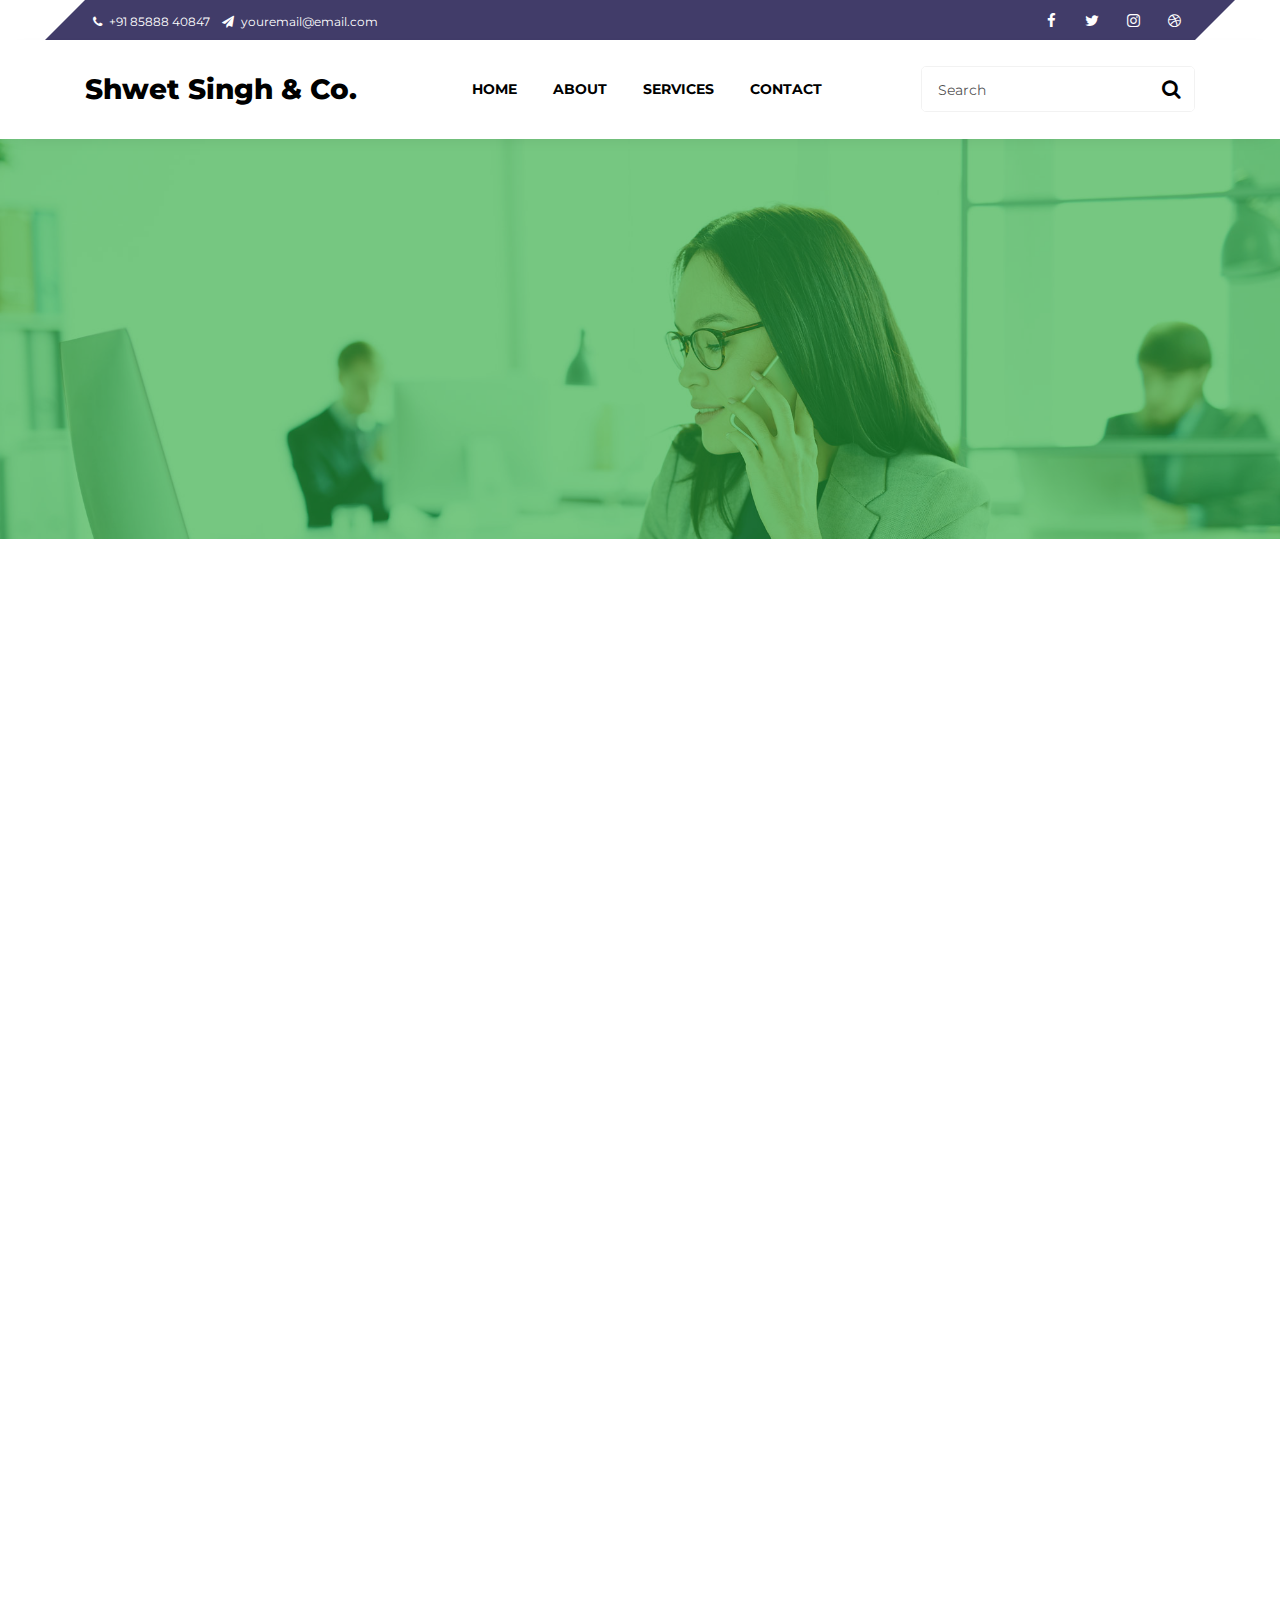
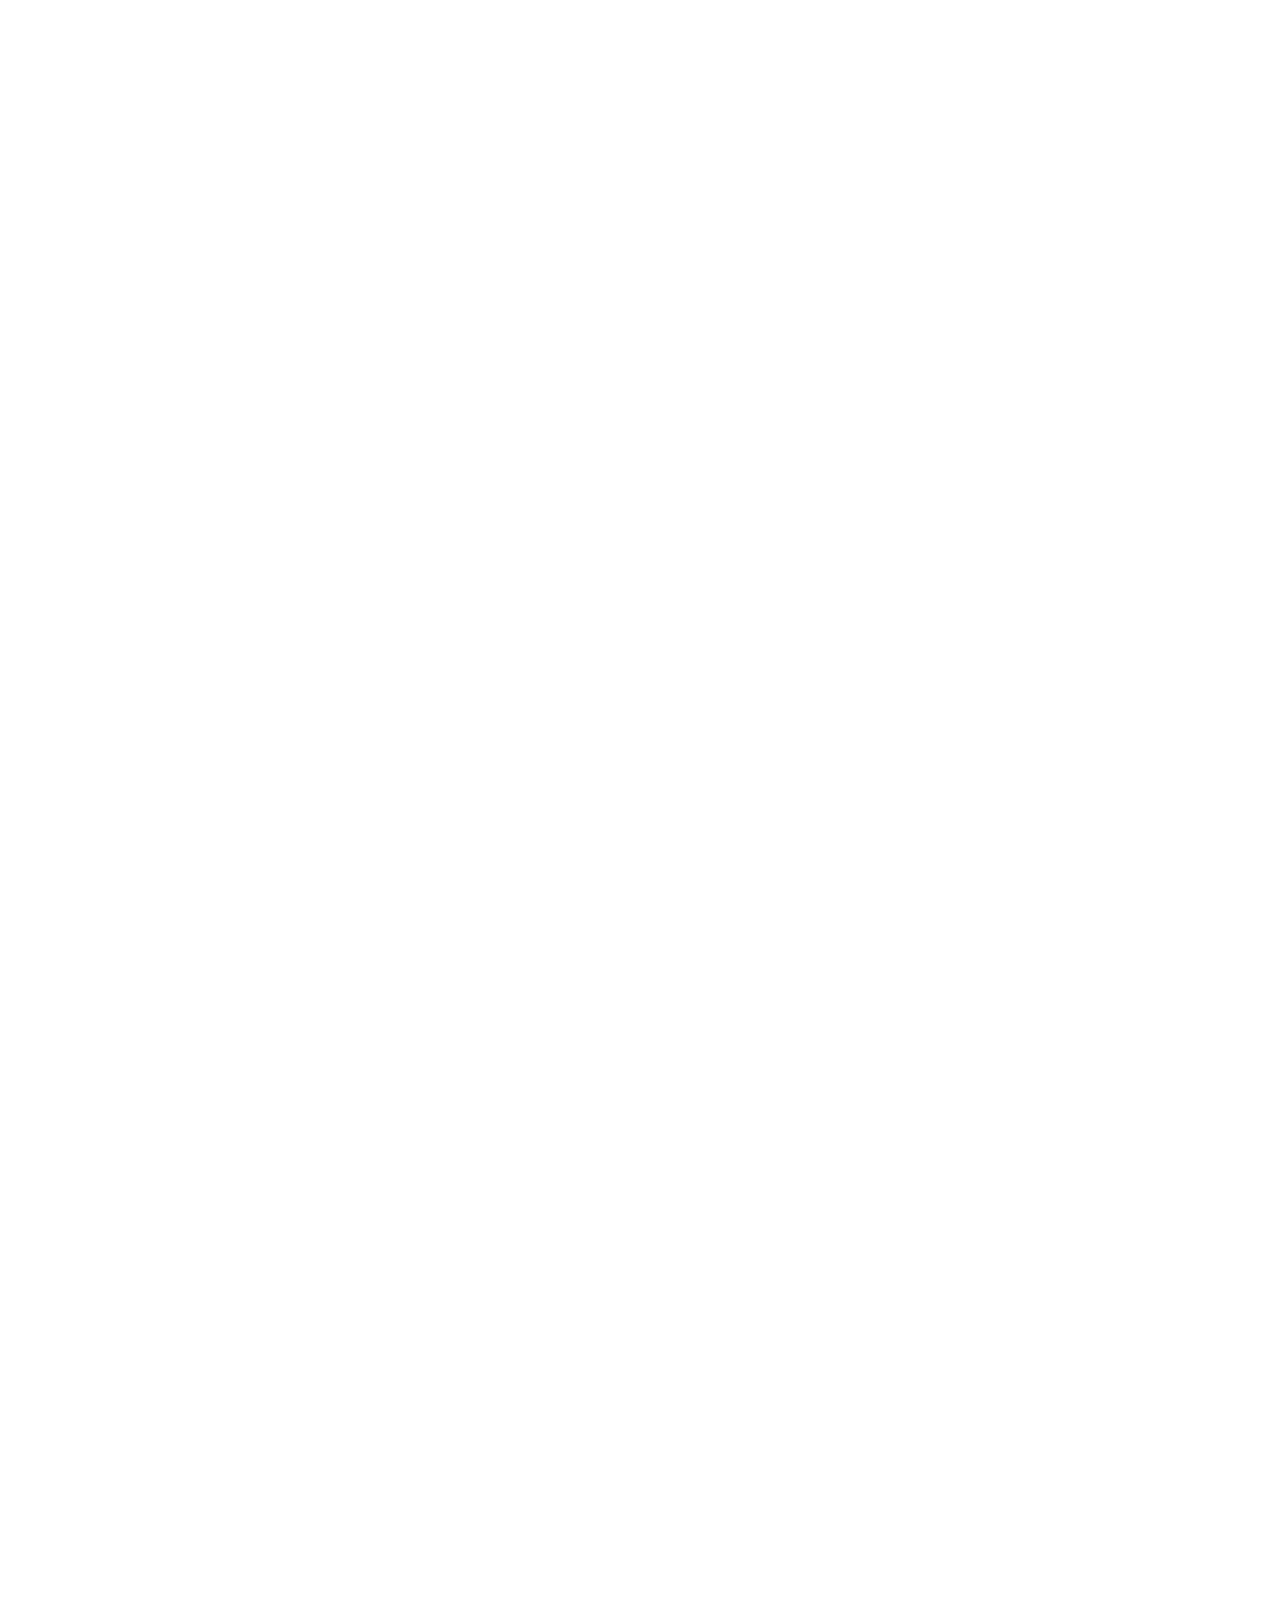
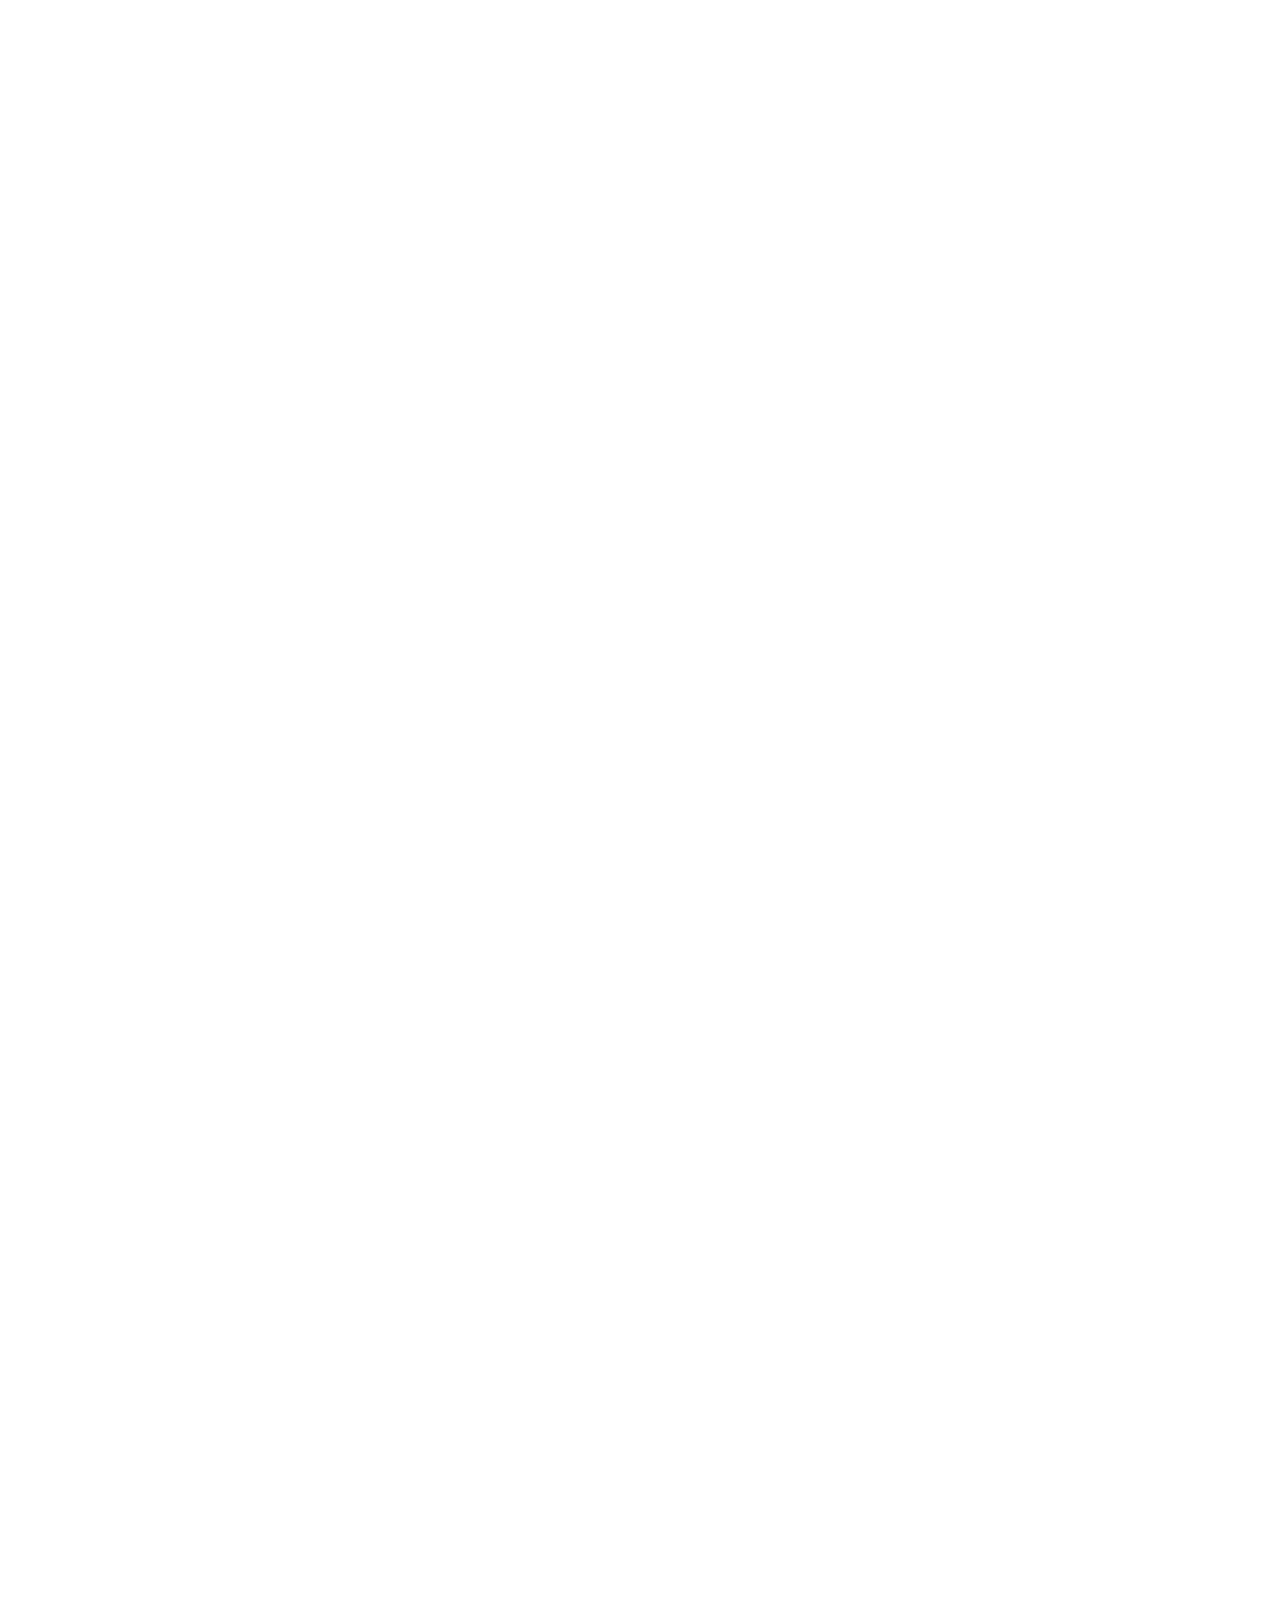
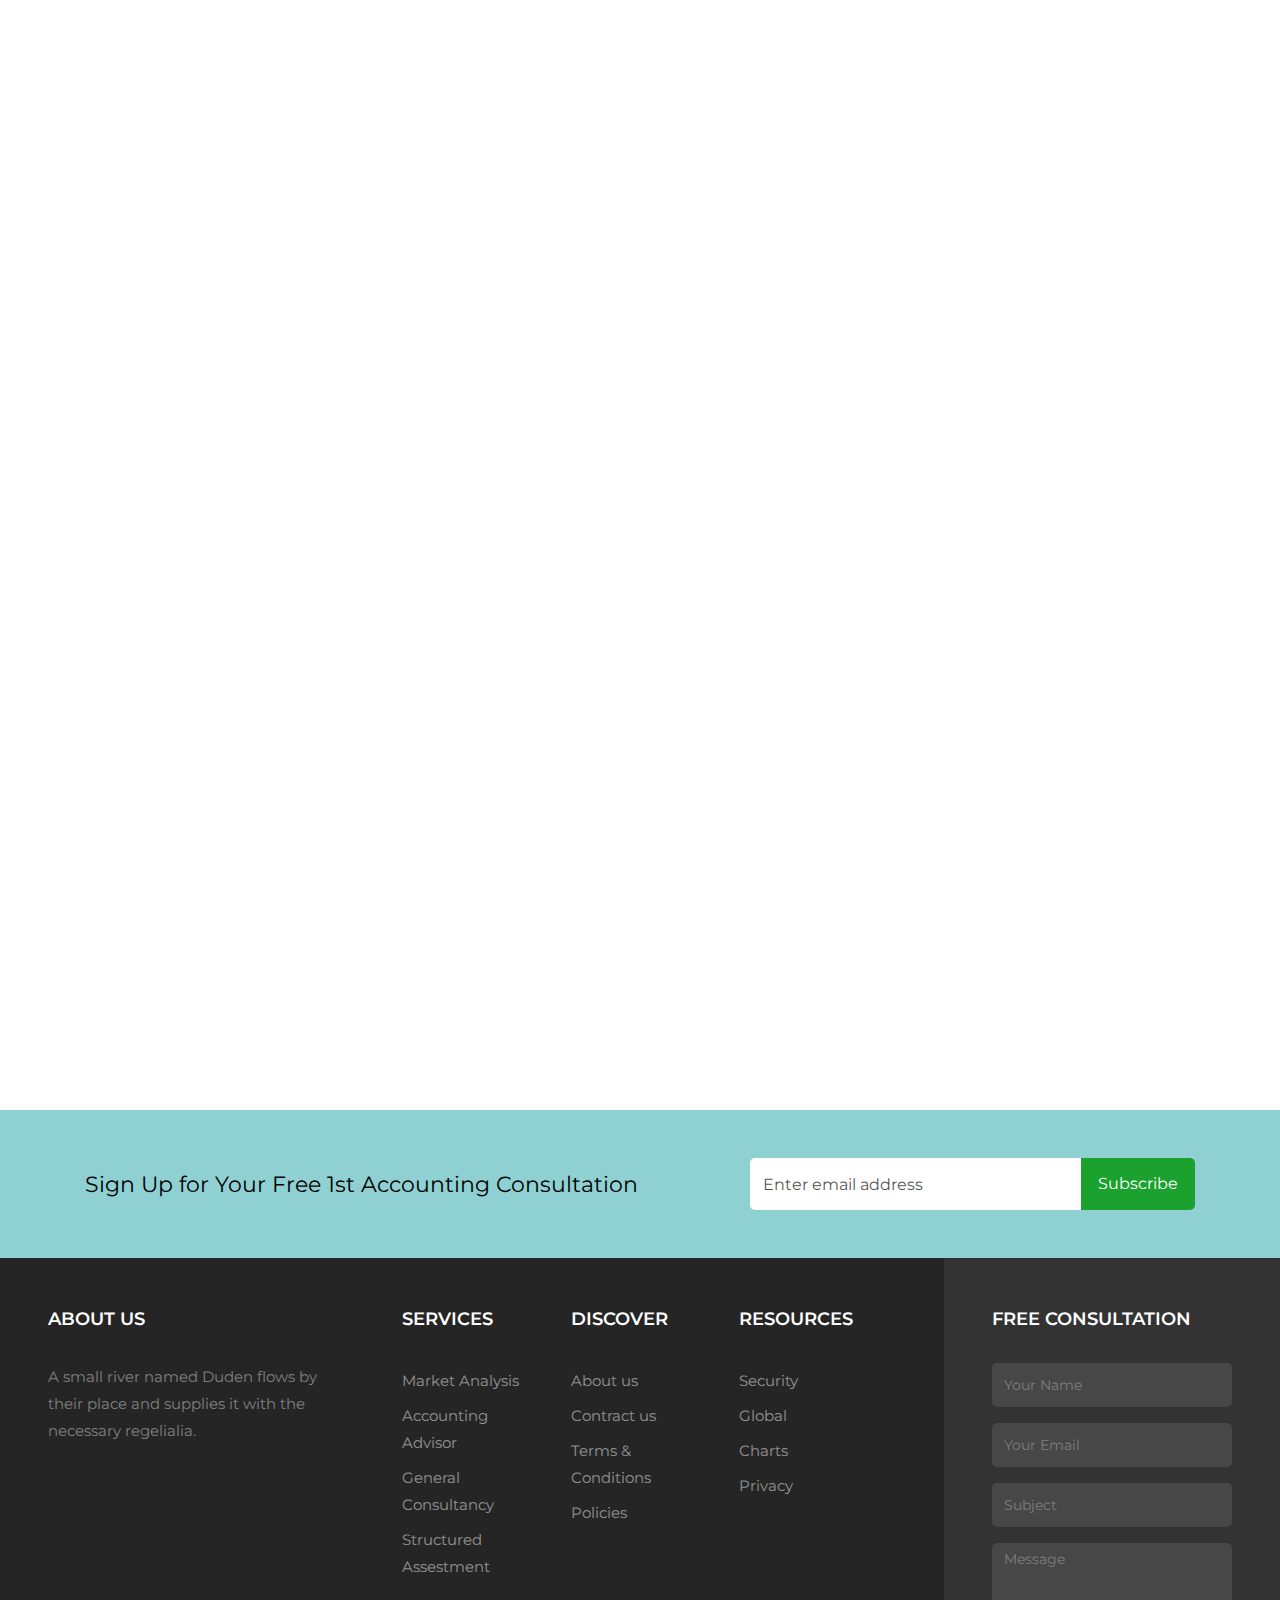
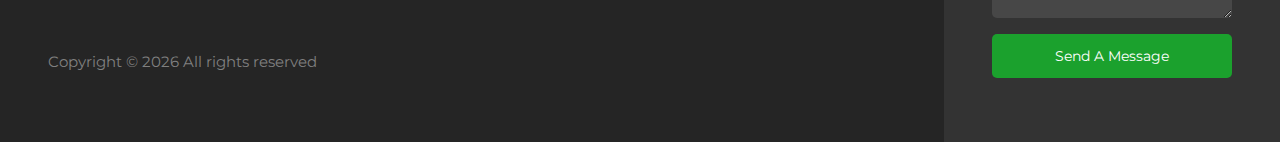
<file: blog-single.html>
<!DOCTYPE html>
<html lang="en">
  <head>
    <title>Shwet Singh & Co. | Chartered Accountants</title>
    <meta charset="utf-8">
    <meta name="viewport" content="width=device-width, initial-scale=1, shrink-to-fit=no">
    
    <link href="https://fonts.googleapis.com/css?family=Montserrat:200,300,400,500,600,700,800&display=swap" rel="stylesheet">

    <link rel="stylesheet" href="https://stackpath.bootstrapcdn.com/font-awesome/4.7.0/css/font-awesome.min.css">
 
    <link rel="stylesheet" href="css/animate.css">
    
    <link rel="stylesheet" href="css/owl.carousel.min.css">
    <link rel="stylesheet" href="css/owl.theme.default.min.css">
    <link rel="stylesheet" href="css/magnific-popup.css">

    <link rel="stylesheet" href="css/flaticon.css">
    <link rel="stylesheet" href="css/style.css">
  </head>
  <body>

    <div class="wrap">
			<div class="container">
				<div class="row">
					<div class="col-md-12">
						<div class="bg-wrap">
							<div class="row">
								<div class="col-md-6 d-flex align-items-center">
									<p class="mb-0 phone pl-md-2">
										<a href="#" class="mr-2"><span class="fa fa-phone mr-1"></span> +91 85888 40847</a> 
										<a href="#"><span class="fa fa-paper-plane mr-1"></span> youremail@email.com</a>
									</p>
								</div>
								<div class="col-md-6 d-flex justify-content-md-end">
									<div class="social-media">
						    		<p class="mb-0 d-flex">
						    			<a href="#" class="d-flex align-items-center justify-content-center"><span class="fa fa-facebook"><i class="sr-only">Facebook</i></span></a>
						    			<a href="#" class="d-flex align-items-center justify-content-center"><span class="fa fa-twitter"><i class="sr-only">Twitter</i></span></a>
						    			<a href="#" class="d-flex align-items-center justify-content-center"><span class="fa fa-instagram"><i class="sr-only">Instagram</i></span></a>
						    			<a href="#" class="d-flex align-items-center justify-content-center"><span class="fa fa-dribbble"><i class="sr-only">Dribbble</i></span></a>
						    		</p>
					        </div>
								</div>
							</div>
						</div>
					</div>
				</div>
			</div>
		</div>
		<nav class="navbar navbar-expand-lg navbar-dark ftco_navbar bg-dark ftco-navbar-light" id="ftco-navbar">
	    <div class="container">
	    	<a class="navbar-brand" href="index.html">Shwet Singh & Co.</a>
	    	<form action="#" class="searchform order-sm-start order-lg-last">
          <div class="form-group d-flex">
            <input type="text" class="form-control pl-3" placeholder="Search">
            <button type="submit" placeholder="" class="form-control search"><span class="fa fa-search"></span></button>
          </div>
        </form>
	      <button class="navbar-toggler" type="button" data-toggle="collapse" data-target="#ftco-nav" aria-controls="ftco-nav" aria-expanded="false" aria-label="Toggle navigation">
	        <span class="fa fa-bars"></span> Menu
	      </button>
	      <div class="collapse navbar-collapse" id="ftco-nav">
	        <ul class="navbar-nav m-auto">
	        	<li class="nav-item"><a href="index.html" class="nav-link">Home</a></li>
	        	<li class="nav-item"><a href="about.html" class="nav-link">About</a></li>
	        	<li class="nav-item"><a href="services.html" class="nav-link">Services</a></li>
	          <!--<li class="nav-item"><a href="cases.html" class="nav-link">Case Study</a></li>-->
	          <!--<li class="nav-item"><a href="blog.html" class="nav-link">Blog</a></li>-->
	          <li class="nav-item"><a href="contact.html" class="nav-link">Contact</a></li>
	        </ul>
	      </div>
	    </div>
	  </nav>
    <!-- END nav -->
    <section class="hero-wrap hero-wrap-2" style="background-image: url('images/bg_2.jpg');" data-stellar-background-ratio="0.5">
      <div class="overlay"></div>
      <div class="container">
        <div class="row no-gutters slider-text align-items-end">
          <div class="col-md-9 ftco-animate pb-5">
          	<p class="breadcrumbs mb-2"><span class="mr-2"><a href="index.html">Home <i class="ion-ios-arrow-forward"></i></a></span> <span class="mr-2"><a href="blog.html">Blog <i class="ion-ios-arrow-forward"></i></a></span> <span>Blog Single <i class="ion-ios-arrow-forward"></i></span></p>
            <h1 class="mb-0 bread">Blog Single</h1>
          </div>
        </div>
      </div>
    </section>

    <section class="ftco-section ftco-degree-bg">
      <div class="container">
        <div class="row">
          <div class="col-lg-8 ftco-animate">
          	<p>
              <img src="images/image_1.jpg" alt="" class="img-fluid">
            </p>
            <h2 class="mb-3">It is a long established fact a reader be distracted</h2>
            <p>Lorem ipsum dolor sit amet, consectetur adipisicing elit. Reiciendis, eius mollitia suscipit, quisquam doloremque distinctio perferendis et doloribus unde architecto optio laboriosam porro adipisci sapiente officiis nemo accusamus ad praesentium? Esse minima nisi et. Dolore perferendis, enim praesentium omnis, iste doloremque quia officia optio deserunt molestiae voluptates soluta architecto tempora.</p>
            <p>Molestiae cupiditate inventore animi, maxime sapiente optio, illo est nemo veritatis repellat sunt doloribus nesciunt! Minima laborum magni reiciendis qui voluptate quisquam voluptatem soluta illo eum ullam incidunt rem assumenda eveniet eaque sequi deleniti tenetur dolore amet fugit perspiciatis ipsa, odit. Nesciunt dolor minima esse vero ut ea, repudiandae suscipit!</p>
            <h2 class="mb-3 mt-5">#2. Creative WordPress Themes</h2>
            <p>Temporibus ad error suscipit exercitationem hic molestiae totam obcaecati rerum, eius aut, in. Exercitationem atque quidem tempora maiores ex architecto voluptatum aut officia doloremque. Error dolore voluptas, omnis molestias odio dignissimos culpa ex earum nisi consequatur quos odit quasi repellat qui officiis reiciendis incidunt hic non? Debitis commodi aut, adipisci.</p>
            <p>
              <img src="images/image_2.jpg" alt="" class="img-fluid">
            </p>
            <p>Quisquam esse aliquam fuga distinctio, quidem delectus veritatis reiciendis. Nihil explicabo quod, est eos ipsum. Unde aut non tenetur tempore, nisi culpa voluptate maiores officiis quis vel ab consectetur suscipit veritatis nulla quos quia aspernatur perferendis, libero sint. Error, velit, porro. Deserunt minus, quibusdam iste enim veniam, modi rem maiores.</p>
            <p>Odit voluptatibus, eveniet vel nihil cum ullam dolores laborum, quo velit commodi rerum eum quidem pariatur! Quia fuga iste tenetur, ipsa vel nisi in dolorum consequatur, veritatis porro explicabo soluta commodi libero voluptatem similique id quidem? Blanditiis voluptates aperiam non magni. Reprehenderit nobis odit inventore, quia laboriosam harum excepturi ea.</p>
            <p>Adipisci vero culpa, eius nobis soluta. Dolore, maxime ullam ipsam quidem, dolor distinctio similique asperiores voluptas enim, exercitationem ratione aut adipisci modi quod quibusdam iusto, voluptates beatae iure nemo itaque laborum. Consequuntur et pariatur totam fuga eligendi vero dolorum provident. Voluptatibus, veritatis. Beatae numquam nam ab voluptatibus culpa, tenetur recusandae!</p>
            <p>Voluptas dolores dignissimos dolorum temporibus, autem aliquam ducimus at officia adipisci quasi nemo a perspiciatis provident magni laboriosam repudiandae iure iusto commodi debitis est blanditiis alias laborum sint dolore. Dolores, iure, reprehenderit. Error provident, pariatur cupiditate soluta doloremque aut ratione. Harum voluptates mollitia illo minus praesentium, rerum ipsa debitis, inventore?</p>
            <div class="tag-widget post-tag-container mb-5 mt-5">
              <div class="tagcloud">
                <a href="#" class="tag-cloud-link">Life</a>
                <a href="#" class="tag-cloud-link">Sport</a>
                <a href="#" class="tag-cloud-link">Tech</a>
                <a href="#" class="tag-cloud-link">Travel</a>
              </div>
            </div>
            
            <div class="about-author d-flex p-4 bg-light">
              <div class="bio mr-5">
                <img src="images/person_1.jpg" alt="Image placeholder" class="img-fluid mb-4">
              </div>
              <div class="desc">
                <h3>George Washington</h3>
                <p>Lorem ipsum dolor sit amet, consectetur adipisicing elit. Ducimus itaque, autem necessitatibus voluptate quod mollitia delectus aut, sunt placeat nam vero culpa sapiente consectetur similique, inventore eos fugit cupiditate numquam!</p>
              </div>
            </div>


            <div class="pt-5 mt-5">
              <h3 class="mb-5">6 Comments</h3>
              <ul class="comment-list">
                <li class="comment">
                  <div class="vcard bio">
                    <img src="images/person_1.jpg" alt="Image placeholder">
                  </div>
                  <div class="comment-body">
                    <h3>John Doe</h3>
                    <div class="meta">March 31, 2020 at 2:21pm</div>
                    <p>Lorem ipsum dolor sit amet, consectetur adipisicing elit. Pariatur quidem laborum necessitatibus, ipsam impedit vitae autem, eum officia, fugiat saepe enim sapiente iste iure! Quam voluptas earum impedit necessitatibus, nihil?</p>
                    <p><a href="#" class="reply">Reply</a></p>
                  </div>
                </li>

                <li class="comment">
                  <div class="vcard bio">
                    <img src="images/person_1.jpg" alt="Image placeholder">
                  </div>
                  <div class="comment-body">
                    <h3>John Doe</h3>
                    <div class="meta">March 31, 2020 at 2:21pm</div>
                    <p>Lorem ipsum dolor sit amet, consectetur adipisicing elit. Pariatur quidem laborum necessitatibus, ipsam impedit vitae autem, eum officia, fugiat saepe enim sapiente iste iure! Quam voluptas earum impedit necessitatibus, nihil?</p>
                    <p><a href="#" class="reply">Reply</a></p>
                  </div>

                  <ul class="children">
                    <li class="comment">
                      <div class="vcard bio">
                        <img src="images/person_1.jpg" alt="Image placeholder">
                      </div>
                      <div class="comment-body">
                        <h3>John Doe</h3>
                        <div class="meta">March 31, 2020 at 2:21pm</div>
                        <p>Lorem ipsum dolor sit amet, consectetur adipisicing elit. Pariatur quidem laborum necessitatibus, ipsam impedit vitae autem, eum officia, fugiat saepe enim sapiente iste iure! Quam voluptas earum impedit necessitatibus, nihil?</p>
                        <p><a href="#" class="reply">Reply</a></p>
                      </div>


                      <ul class="children">
                        <li class="comment">
                          <div class="vcard bio">
                            <img src="images/person_1.jpg" alt="Image placeholder">
                          </div>
                          <div class="comment-body">
                            <h3>John Doe</h3>
                            <div class="meta">March 31, 2020 at 2:21pm</div>
                            <p>Lorem ipsum dolor sit amet, consectetur adipisicing elit. Pariatur quidem laborum necessitatibus, ipsam impedit vitae autem, eum officia, fugiat saepe enim sapiente iste iure! Quam voluptas earum impedit necessitatibus, nihil?</p>
                            <p><a href="#" class="reply">Reply</a></p>
                          </div>

                            <ul class="children">
                              <li class="comment">
                                <div class="vcard bio">
                                  <img src="images/person_1.jpg" alt="Image placeholder">
                                </div>
                                <div class="comment-body">
                                  <h3>John Doe</h3>
                                  <div class="meta">March 31, 2020 at 2:21pm</div>
                                  <p>Lorem ipsum dolor sit amet, consectetur adipisicing elit. Pariatur quidem laborum necessitatibus, ipsam impedit vitae autem, eum officia, fugiat saepe enim sapiente iste iure! Quam voluptas earum impedit necessitatibus, nihil?</p>
                                  <p><a href="#" class="reply">Reply</a></p>
                                </div>
                              </li>
                            </ul>
                        </li>
                      </ul>
                    </li>
                  </ul>
                </li>

                <li class="comment">
                  <div class="vcard bio">
                    <img src="images/person_1.jpg" alt="Image placeholder">
                  </div>
                  <div class="comment-body">
                    <h3>John Doe</h3>
                    <div class="meta">March 31, 2020 at 2:21pm</div>
                    <p>Lorem ipsum dolor sit amet, consectetur adipisicing elit. Pariatur quidem laborum necessitatibus, ipsam impedit vitae autem, eum officia, fugiat saepe enim sapiente iste iure! Quam voluptas earum impedit necessitatibus, nihil?</p>
                    <p><a href="#" class="reply">Reply</a></p>
                  </div>
                </li>
              </ul>
              <!-- END comment-list -->
              
              <div class="comment-form-wrap pt-5">
                <h3 class="mb-5">Leave a comment</h3>
                <form action="#" class="p-5 bg-light">
                  <div class="form-group">
                    <label for="name">Name *</label>
                    <input type="text" class="form-control" id="name">
                  </div>
                  <div class="form-group">
                    <label for="email">Email *</label>
                    <input type="email" class="form-control" id="email">
                  </div>
                  <div class="form-group">
                    <label for="website">Website</label>
                    <input type="url" class="form-control" id="website">
                  </div>

                  <div class="form-group">
                    <label for="message">Message</label>
                    <textarea name="" id="message" cols="30" rows="10" class="form-control"></textarea>
                  </div>
                  <div class="form-group">
                    <input type="submit" value="Post Comment" class="btn py-3 px-4 btn-primary">
                  </div>

                </form>
              </div>
            </div>

          </div> <!-- .col-md-8 -->
          <div class="col-lg-4 sidebar pl-lg-5 ftco-animate">
            <div class="sidebar-box">
              <form action="#" class="search-form">
                <div class="form-group">
                  <span class="fa fa-search"></span>
                  <input type="text" class="form-control" placeholder="Type a keyword and hit enter">
                </div>
              </form>
            </div>
            <div class="sidebar-box ftco-animate">
              <div class="categories">
                <h3>Services</h3>
                <li><a href="#">Market Analysis <span class="fa fa-chevron-right"></span></a></li>
                <li><a href="#">Accounting Advisor <span class="fa fa-chevron-right"></span></a></li>
                <li><a href="#">General Consultancy <span class="fa fa-chevron-right"></span></a></li>
                <li><a href="#">Structured Assesment <span class="fa fa-chevron-right"></span></a></li>
              </div>
            </div>

            <div class="sidebar-box ftco-animate">
              <h3>Recent Blog</h3>
              <div class="block-21 mb-4 d-flex">
                <a class="blog-img mr-4" style="background-image: url(images/image_1.jpg);"></a>
                <div class="text">
                  <h3 class="heading"><a href="#">Even the all-powerful Pointing has no control about the blind texts</a></h3>
                  <div class="meta">
                    <div><a href="#"><span class="icon-calendar"></span> Mar. 31, 2020</a></div>
                    <div><a href="#"><span class="icon-person"></span> Admin</a></div>
                    <div><a href="#"><span class="icon-chat"></span> 19</a></div>
                  </div>
                </div>
              </div>
              <div class="block-21 mb-4 d-flex">
                <a class="blog-img mr-4" style="background-image: url(images/image_2.jpg);"></a>
                <div class="text">
                  <h3 class="heading"><a href="#">Even the all-powerful Pointing has no control about the blind texts</a></h3>
                  <div class="meta">
                    <div><a href="#"><span class="icon-calendar"></span> Mar. 31, 2020</a></div>
                    <div><a href="#"><span class="icon-person"></span> Admin</a></div>
                    <div><a href="#"><span class="icon-chat"></span> 19</a></div>
                  </div>
                </div>
              </div>
              <div class="block-21 mb-4 d-flex">
                <a class="blog-img mr-4" style="background-image: url(images/image_3.jpg);"></a>
                <div class="text">
                  <h3 class="heading"><a href="#">Even the all-powerful Pointing has no control about the blind texts</a></h3>
                  <div class="meta">
                    <div><a href="#"><span class="icon-calendar"></span> Mar. 31, 2020</a></div>
                    <div><a href="#"><span class="icon-person"></span> Admin</a></div>
                    <div><a href="#"><span class="icon-chat"></span> 19</a></div>
                  </div>
                </div>
              </div>
            </div>

            <div class="sidebar-box ftco-animate">
              <h3>Tag Cloud</h3>
              <div class="tagcloud">
                <a href="#" class="tag-cloud-link">home</a>
                <a href="#" class="tag-cloud-link">builder</a>
                <a href="#" class="tag-cloud-link">build</a>
                <a href="#" class="tag-cloud-link">create</a>
                <a href="#" class="tag-cloud-link">make</a>
                <a href="#" class="tag-cloud-link">construction</a>
                <a href="#" class="tag-cloud-link">house</a>
                <a href="#" class="tag-cloud-link">architect</a>
              </div>
            </div>

            <div class="sidebar-box ftco-animate">
              <h3>Paragraph</h3>
              <p>Lorem ipsum dolor sit amet, consectetur adipisicing elit. Ducimus itaque, autem necessitatibus voluptate quod mollitia delectus aut, sunt placeat nam vero culpa sapiente consectetur similique, inventore eos fugit cupiditate numquam!</p>
            </div>
          </div>

        </div>
      </div>
    </section> <!-- .section -->

    <section class="ftco-section ftco-no-pb ftco-no-pt bg-secondary">
      <div class="container py-5">
    		<div class="row">
          <div class="col-md-7 d-flex align-items-center">
            <h2 class="mb-3 mb-sm-0" style="color:black; font-size: 22px;">Sign Up for Your Free 1st Accounting Consultation</h2>
          </div>
          <div class="col-md-5 d-flex align-items-center">
            <form action="#" class="subscribe-form">
              <div class="form-group d-flex">
                <input type="text" class="form-control" placeholder="Enter email address">
                <input type="submit" value="Subscribe" class="submit px-3">
              </div>
            </form>
          </div>
        </div>
      </div>
    </section>

    <footer class="footer">
			<div class="container-fluid px-lg-5">
				<div class="row">
					<div class="col-md-9 py-5">
						<div class="row">
							<div class="col-md-4 mb-md-0 mb-4">
								<h2 class="footer-heading">About us</h2>
								<p>A small river named Duden flows by their place and supplies it with the necessary regelialia.</p>
								<ul class="ftco-footer-social p-0">
		              <li class="ftco-animate"><a href="#" data-toggle="tooltip" data-placement="top" title="Twitter"><span class="fa fa-twitter"></span></a></li>
		              <li class="ftco-animate"><a href="#" data-toggle="tooltip" data-placement="top" title="Facebook"><span class="fa fa-facebook"></span></a></li>
		              <li class="ftco-animate"><a href="#" data-toggle="tooltip" data-placement="top" title="Instagram"><span class="fa fa-instagram"></span></a></li>
		            </ul>
							</div>
							<div class="col-md-8">
								<div class="row justify-content-center">
									<div class="col-md-12 col-lg-10">
										<div class="row">
											<div class="col-md-4 mb-md-0 mb-4">
												<h2 class="footer-heading">Services</h2>
												<ul class="list-unstyled">
						              <li><a href="#" class="py-1 d-block">Market Analysis</a></li>
						              <li><a href="#" class="py-1 d-block">Accounting Advisor</a></li>
						              <li><a href="#" class="py-1 d-block">General Consultancy</a></li>
						              <li><a href="#" class="py-1 d-block">Structured Assestment</a></li>
						            </ul>
											</div>
											<div class="col-md-4 mb-md-0 mb-4">
												<h2 class="footer-heading">Discover</h2>
												<ul class="list-unstyled">
						              <li><a href="#" class="py-1 d-block">About us</a></li>
						              <li><a href="#" class="py-1 d-block">Contract us</a></li>
						              <li><a href="#" class="py-1 d-block">Terms &amp; Conditions</a></li>
						              <li><a href="#" class="py-1 d-block">Policies</a></li>
						            </ul>
											</div>
											<div class="col-md-4 mb-md-0 mb-4">
												<h2 class="footer-heading">Resources</h2>
												<ul class="list-unstyled">
						              <li><a href="#" class="py-1 d-block">Security</a></li>
						              <li><a href="#" class="py-1 d-block">Global</a></li>
						              <li><a href="#" class="py-1 d-block">Charts</a></li>
						              <li><a href="#" class="py-1 d-block">Privacy</a></li>
						            </ul>
											</div>
										</div>
									</div>
								</div>
							</div>
						</div>
						<div class="row mt-md-5">
							<div class="col-md-12">
								<p class="copyright">
                  Copyright &copy;
                  <script>document.write(new Date().getFullYear());</script> 
                  All rights reserved
                </p>
							</div>
						</div>
					</div>
					<div class="col-md-3 py-md-5 py-4 aside-stretch-right pl-lg-5">
						<h2 class="footer-heading">Free consultation</h2>
						<form action="#" class="form-consultation">
              <div class="form-group">
                <input type="text" class="form-control" placeholder="Your Name">
              </div>
              <div class="form-group">
                <input type="text" class="form-control" placeholder="Your Email">
              </div>
              <div class="form-group">
                <input type="text" class="form-control" placeholder="Subject">
              </div>
              <div class="form-group">
                <textarea name="" id="" cols="30" rows="3" class="form-control" placeholder="Message"></textarea>
              </div>
              <div class="form-group">
              	<button type="submit" class="form-control submit px-3">Send A Message</button>
              </div>
            </form>
					</div>
				</div>
			</div>
		</footer>
    
  

  <!-- loader -->
  <div id="ftco-loader" class="show fullscreen"><svg class="circular" width="48px" height="48px"><circle class="path-bg" cx="24" cy="24" r="22" fill="none" stroke-width="4" stroke="#eeeeee"/><circle class="path" cx="24" cy="24" r="22" fill="none" stroke-width="4" stroke-miterlimit="10" stroke="#F96D00"/></svg></div>


  <script src="js/jquery.min.js"></script>
  <script src="js/jquery-migrate-3.0.1.min.js"></script>
  <script src="js/popper.min.js"></script>
  <script src="js/bootstrap.min.js"></script>
  <script src="js/jquery.easing.1.3.js"></script>
  <script src="js/jquery.waypoints.min.js"></script>
  <script src="js/jquery.stellar.min.js"></script>
  <script src="js/jquery.animateNumber.min.js"></script>
  <script src="js/owl.carousel.min.js"></script>
  <script src="js/jquery.magnific-popup.min.js"></script>
  <script src="js/scrollax.min.js"></script>
  <script src="js/main.js"></script>
    
  </body>
</html>
</file>
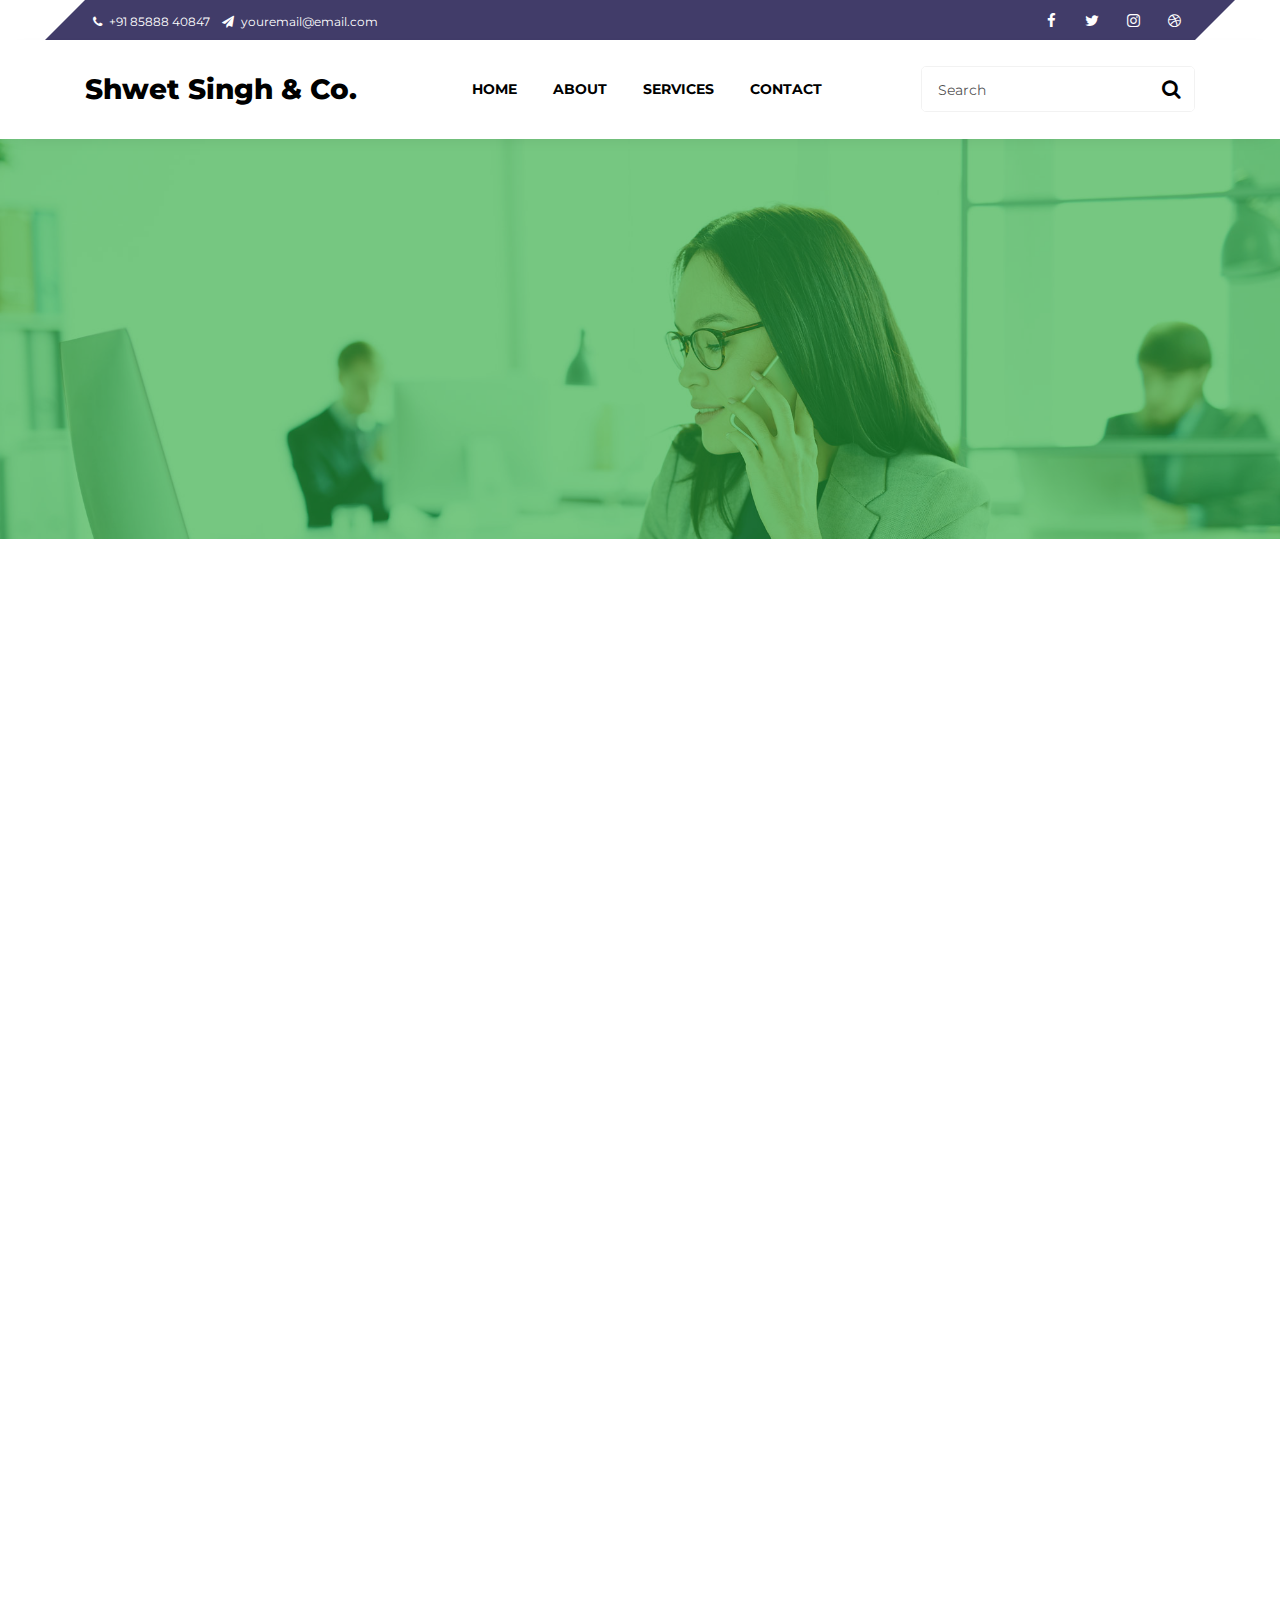
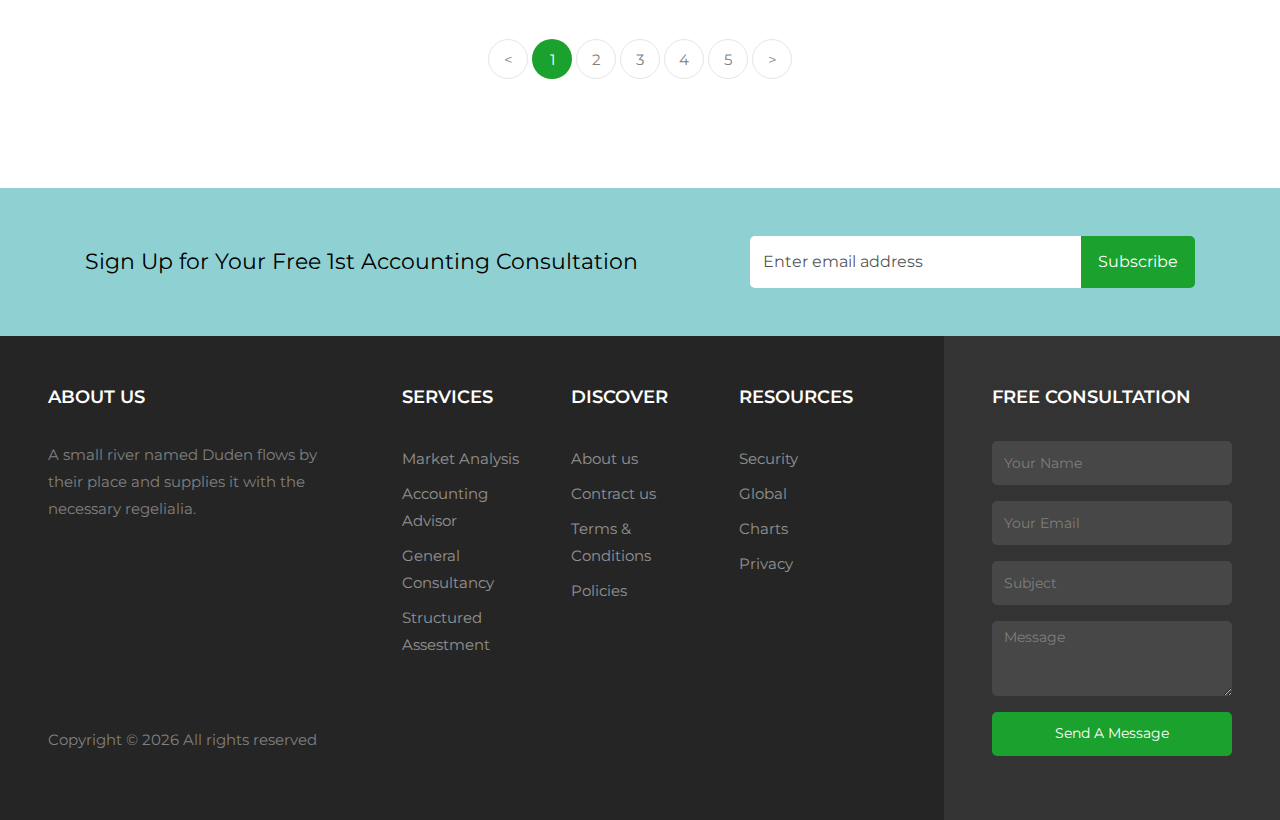
<file: blog.html>
<!DOCTYPE html>
<html lang="en">
  <head>
    <title>Shwet Singh & Co. | Chartered Accountants</title>
    <meta charset="utf-8">
    <meta name="viewport" content="width=device-width, initial-scale=1, shrink-to-fit=no">
    
    <link href="https://fonts.googleapis.com/css?family=Montserrat:200,300,400,500,600,700,800&display=swap" rel="stylesheet">

    <link rel="stylesheet" href="https://stackpath.bootstrapcdn.com/font-awesome/4.7.0/css/font-awesome.min.css">
 
    <link rel="stylesheet" href="css/animate.css">
    
    <link rel="stylesheet" href="css/owl.carousel.min.css">
    <link rel="stylesheet" href="css/owl.theme.default.min.css">
    <link rel="stylesheet" href="css/magnific-popup.css">

    <link rel="stylesheet" href="css/flaticon.css">
    <link rel="stylesheet" href="css/style.css">
  </head>
  <body>

    <div class="wrap">
			<div class="container">
				<div class="row">
					<div class="col-md-12">
						<div class="bg-wrap">
							<div class="row">
								<div class="col-md-6 d-flex align-items-center">
									<p class="mb-0 phone pl-md-2">
										<a href="#" class="mr-2"><span class="fa fa-phone mr-1"></span> +91 85888 40847</a> 
										<a href="#"><span class="fa fa-paper-plane mr-1"></span> youremail@email.com</a>
									</p>
								</div>
								<div class="col-md-6 d-flex justify-content-md-end">
									<div class="social-media">
						    		<p class="mb-0 d-flex">
						    			<a href="#" class="d-flex align-items-center justify-content-center"><span class="fa fa-facebook"><i class="sr-only">Facebook</i></span></a>
						    			<a href="#" class="d-flex align-items-center justify-content-center"><span class="fa fa-twitter"><i class="sr-only">Twitter</i></span></a>
						    			<a href="#" class="d-flex align-items-center justify-content-center"><span class="fa fa-instagram"><i class="sr-only">Instagram</i></span></a>
						    			<a href="#" class="d-flex align-items-center justify-content-center"><span class="fa fa-dribbble"><i class="sr-only">Dribbble</i></span></a>
						    		</p>
					        </div>
								</div>
							</div>
						</div>
					</div>
				</div>
			</div>
		</div>
		<nav class="navbar navbar-expand-lg navbar-dark ftco_navbar bg-dark ftco-navbar-light" id="ftco-navbar">
	    <div class="container">
	    	<a class="navbar-brand" href="index.html">Shwet Singh & Co.</a>
	    	<form action="#" class="searchform order-sm-start order-lg-last">
          <div class="form-group d-flex">
            <input type="text" class="form-control pl-3" placeholder="Search">
            <button type="submit" placeholder="" class="form-control search"><span class="fa fa-search"></span></button>
          </div>
        </form>
	      <button class="navbar-toggler" type="button" data-toggle="collapse" data-target="#ftco-nav" aria-controls="ftco-nav" aria-expanded="false" aria-label="Toggle navigation">
	        <span class="fa fa-bars"></span> Menu
	      </button>
	      <div class="collapse navbar-collapse" id="ftco-nav">
	        <ul class="navbar-nav m-auto">
	        	<li class="nav-item"><a href="index.html" class="nav-link">Home</a></li>
	        	<li class="nav-item"><a href="about.html" class="nav-link">About</a></li>
	        	<li class="nav-item"><a href="services.html" class="nav-link">Services</a></li>
	          <!--<li class="nav-item"><a href="cases.html" class="nav-link">Case Study</a></li>-->
	          <!--<li class="nav-item"><a href="blog.html" class="nav-link">Blog</a></li>-->
	          <li class="nav-item"><a href="contact.html" class="nav-link">Contact</a></li>
	        </ul>
	      </div>
	    </div>
	  </nav>
    <!-- END nav -->
    <section class="hero-wrap hero-wrap-2" style="background-image: url('images/bg_2.jpg');" data-stellar-background-ratio="0.5">
      <div class="overlay"></div>
      <div class="container">
        <div class="row no-gutters slider-text align-items-end">
          <div class="col-md-9 ftco-animate pb-5">
          	<p class="breadcrumbs mb-2"><span class="mr-2"><a href="index.html">Home <i class="ion-ios-arrow-forward"></i></a></span> <span>Blog <i class="ion-ios-arrow-forward"></i></span></p>
            <h1 class="mb-0 bread">Blog</h1>
          </div>
        </div>
      </div>
    </section>

    <section class="ftco-section">
      <div class="container">
        <div class="row d-flex">
          <div class="col-md-4 d-flex ftco-animate">
            <div class="blog-entry align-self-stretch">
              <a href="blog-single.html" class="block-20 rounded" style="background-image: url('images/image_1.jpg');">
              </a>
              <div class="text p-4">
              	<div class="meta mb-2">
                  <div><a href="#">March 31, 2020</a></div>
                  <div><a href="#">Admin</a></div>
                  <div><a href="#" class="meta-chat"><span class="fa fa-comment"></span> 3</a></div>
                </div>
                <h3 class="heading"><a href="#">Even the all-powerful Pointing has no control about the blind texts</a></h3>
              </div>
            </div>
          </div>
          <div class="col-md-4 d-flex ftco-animate">
            <div class="blog-entry align-self-stretch">
              <a href="blog-single.html" class="block-20 rounded" style="background-image: url('images/image_2.jpg');">
              </a>
              <div class="text p-4">
              	<div class="meta mb-2">
                  <div><a href="#">March 31, 2020</a></div>
                  <div><a href="#">Admin</a></div>
                  <div><a href="#" class="meta-chat"><span class="fa fa-comment"></span> 3</a></div>
                </div>
                <h3 class="heading"><a href="#">Even the all-powerful Pointing has no control about the blind texts</a></h3>
              </div>
            </div>
          </div>
          <div class="col-md-4 d-flex ftco-animate">
            <div class="blog-entry align-self-stretch">
              <a href="blog-single.html" class="block-20 rounded" style="background-image: url('images/image_3.jpg');">
              </a>
              <div class="text p-4">
              	<div class="meta mb-2">
                  <div><a href="#">March 31, 2020</a></div>
                  <div><a href="#">Admin</a></div>
                  <div><a href="#" class="meta-chat"><span class="fa fa-comment"></span> 3</a></div>
                </div>
                <h3 class="heading"><a href="#">Even the all-powerful Pointing has no control about the blind texts</a></h3>
              </div>
            </div>
          </div>

          <div class="col-md-4 d-flex ftco-animate">
            <div class="blog-entry align-self-stretch">
              <a href="blog-single.html" class="block-20 rounded" style="background-image: url('images/image_3.jpg');">
              </a>
              <div class="text p-4">
              	<div class="meta mb-2">
                  <div><a href="#">March 31, 2020</a></div>
                  <div><a href="#">Admin</a></div>
                  <div><a href="#" class="meta-chat"><span class="fa fa-comment"></span> 3</a></div>
                </div>
                <h3 class="heading"><a href="#">Even the all-powerful Pointing has no control about the blind texts</a></h3>
              </div>
            </div>
          </div>
          <div class="col-md-4 d-flex ftco-animate">
            <div class="blog-entry align-self-stretch">
              <a href="blog-single.html" class="block-20 rounded" style="background-image: url('images/image_5.jpg');">
              </a>
              <div class="text p-4">
              	<div class="meta mb-2">
                  <div><a href="#">March 31, 2020</a></div>
                  <div><a href="#">Admin</a></div>
                  <div><a href="#" class="meta-chat"><span class="fa fa-comment"></span> 3</a></div>
                </div>
                <h3 class="heading"><a href="#">Even the all-powerful Pointing has no control about the blind texts</a></h3>
              </div>
            </div>
          </div>
          <div class="col-md-4 d-flex ftco-animate">
            <div class="blog-entry align-self-stretch">
              <a href="blog-single.html" class="block-20 rounded" style="background-image: url('images/image_6.jpg');">
              </a>
              <div class="text p-4">
              	<div class="meta mb-2">
                  <div><a href="#">March 31, 2020</a></div>
                  <div><a href="#">Admin</a></div>
                  <div><a href="#" class="meta-chat"><span class="fa fa-comment"></span> 3</a></div>
                </div>
                <h3 class="heading"><a href="#">Even the all-powerful Pointing has no control about the blind texts</a></h3>
              </div>
            </div>
          </div>
        </div>
        <div class="row mt-5">
          <div class="col text-center">
            <div class="block-27">
              <ul>
                <li><a href="#">&lt;</a></li>
                <li class="active"><span>1</span></li>
                <li><a href="#">2</a></li>
                <li><a href="#">3</a></li>
                <li><a href="#">4</a></li>
                <li><a href="#">5</a></li>
                <li><a href="#">&gt;</a></li>
              </ul>
            </div>
          </div>
        </div>
      </div>
    </section>

    <section class="ftco-section ftco-no-pb ftco-no-pt bg-secondary">
      <div class="container py-5">
    		<div class="row">
          <div class="col-md-7 d-flex align-items-center">
            <h2 class="mb-3 mb-sm-0" style="color:black; font-size: 22px;">Sign Up for Your Free 1st Accounting Consultation</h2>
          </div>
          <div class="col-md-5 d-flex align-items-center">
            <form action="#" class="subscribe-form">
              <div class="form-group d-flex">
                <input type="text" class="form-control" placeholder="Enter email address">
                <input type="submit" value="Subscribe" class="submit px-3">
              </div>
            </form>
          </div>
        </div>
      </div>
    </section>

    <footer class="footer">
			<div class="container-fluid px-lg-5">
				<div class="row">
					<div class="col-md-9 py-5">
						<div class="row">
							<div class="col-md-4 mb-md-0 mb-4">
								<h2 class="footer-heading">About us</h2>
								<p>A small river named Duden flows by their place and supplies it with the necessary regelialia.</p>
								<ul class="ftco-footer-social p-0">
		              <li class="ftco-animate"><a href="#" data-toggle="tooltip" data-placement="top" title="Twitter"><span class="fa fa-twitter"></span></a></li>
		              <li class="ftco-animate"><a href="#" data-toggle="tooltip" data-placement="top" title="Facebook"><span class="fa fa-facebook"></span></a></li>
		              <li class="ftco-animate"><a href="#" data-toggle="tooltip" data-placement="top" title="Instagram"><span class="fa fa-instagram"></span></a></li>
		            </ul>
							</div>
							<div class="col-md-8">
								<div class="row justify-content-center">
									<div class="col-md-12 col-lg-10">
										<div class="row">
											<div class="col-md-4 mb-md-0 mb-4">
												<h2 class="footer-heading">Services</h2>
												<ul class="list-unstyled">
						              <li><a href="#" class="py-1 d-block">Market Analysis</a></li>
						              <li><a href="#" class="py-1 d-block">Accounting Advisor</a></li>
						              <li><a href="#" class="py-1 d-block">General Consultancy</a></li>
						              <li><a href="#" class="py-1 d-block">Structured Assestment</a></li>
						            </ul>
											</div>
											<div class="col-md-4 mb-md-0 mb-4">
												<h2 class="footer-heading">Discover</h2>
												<ul class="list-unstyled">
						              <li><a href="#" class="py-1 d-block">About us</a></li>
						              <li><a href="#" class="py-1 d-block">Contract us</a></li>
						              <li><a href="#" class="py-1 d-block">Terms &amp; Conditions</a></li>
						              <li><a href="#" class="py-1 d-block">Policies</a></li>
						            </ul>
											</div>
											<div class="col-md-4 mb-md-0 mb-4">
												<h2 class="footer-heading">Resources</h2>
												<ul class="list-unstyled">
						              <li><a href="#" class="py-1 d-block">Security</a></li>
						              <li><a href="#" class="py-1 d-block">Global</a></li>
						              <li><a href="#" class="py-1 d-block">Charts</a></li>
						              <li><a href="#" class="py-1 d-block">Privacy</a></li>
						            </ul>
											</div>
										</div>
									</div>
								</div>
							</div>
						</div>
						<div class="row mt-md-5">
							<div class="col-md-12">
								<p class="copyright">
                  Copyright &copy;
                  <script>document.write(new Date().getFullYear());</script> 
                  All rights reserved
                </p>
							</div>
						</div>
					</div>
					<div class="col-md-3 py-md-5 py-4 aside-stretch-right pl-lg-5">
						<h2 class="footer-heading">Free consultation</h2>
						<form action="#" class="form-consultation">
              <div class="form-group">
                <input type="text" class="form-control" placeholder="Your Name">
              </div>
              <div class="form-group">
                <input type="text" class="form-control" placeholder="Your Email">
              </div>
              <div class="form-group">
                <input type="text" class="form-control" placeholder="Subject">
              </div>
              <div class="form-group">
                <textarea name="" id="" cols="30" rows="3" class="form-control" placeholder="Message"></textarea>
              </div>
              <div class="form-group">
              	<button type="submit" class="form-control submit px-3">Send A Message</button>
              </div>
            </form>
					</div>
				</div>
			</div>
		</footer>
    
  

  <!-- loader -->
  <div id="ftco-loader" class="show fullscreen"><svg class="circular" width="48px" height="48px"><circle class="path-bg" cx="24" cy="24" r="22" fill="none" stroke-width="4" stroke="#eeeeee"/><circle class="path" cx="24" cy="24" r="22" fill="none" stroke-width="4" stroke-miterlimit="10" stroke="#F96D00"/></svg></div>


  <script src="js/jquery.min.js"></script>
  <script src="js/jquery-migrate-3.0.1.min.js"></script>
  <script src="js/popper.min.js"></script>
  <script src="js/bootstrap.min.js"></script>
  <script src="js/jquery.easing.1.3.js"></script>
  <script src="js/jquery.waypoints.min.js"></script>
  <script src="js/jquery.stellar.min.js"></script>
  <script src="js/jquery.animateNumber.min.js"></script>
  <script src="js/owl.carousel.min.js"></script>
  <script src="js/jquery.magnific-popup.min.js"></script>
  <script src="js/scrollax.min.js"></script>
  <script src="js/main.js"></script>
    
  </body>
</html>
</file>
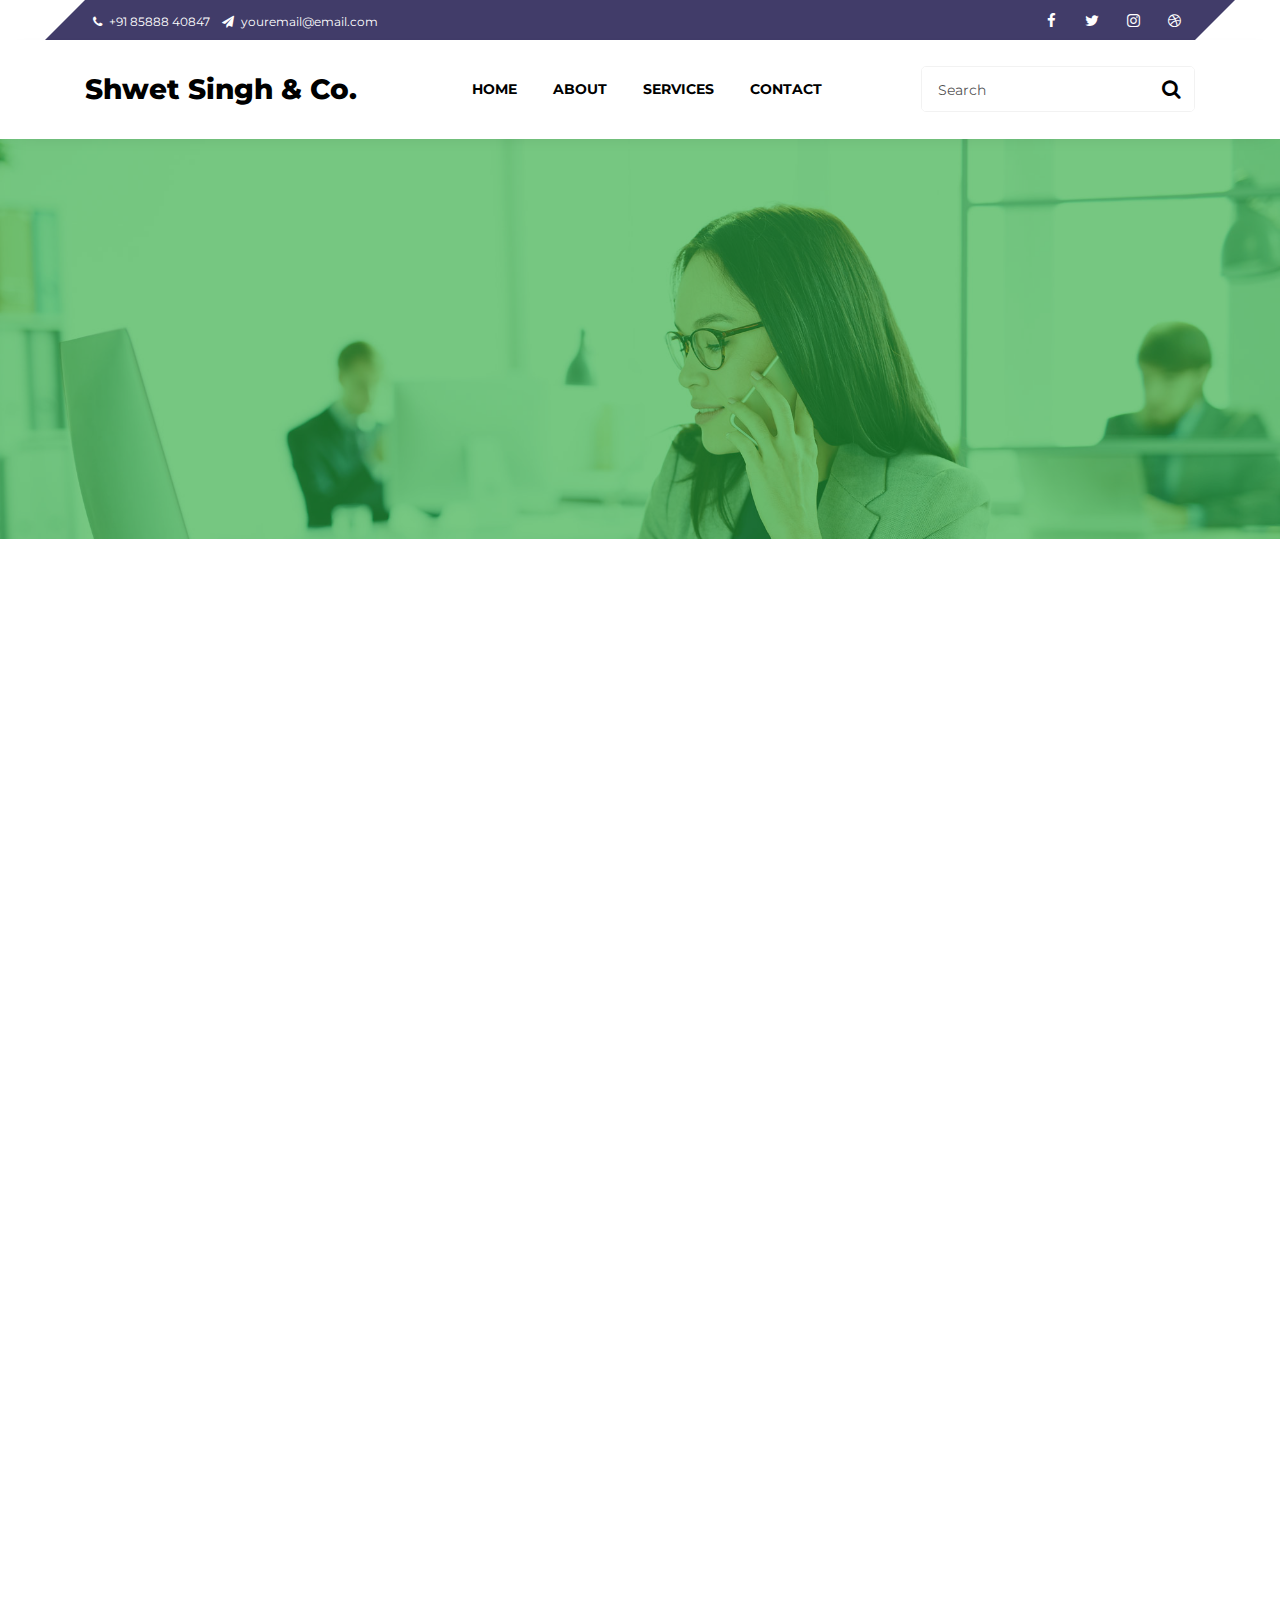
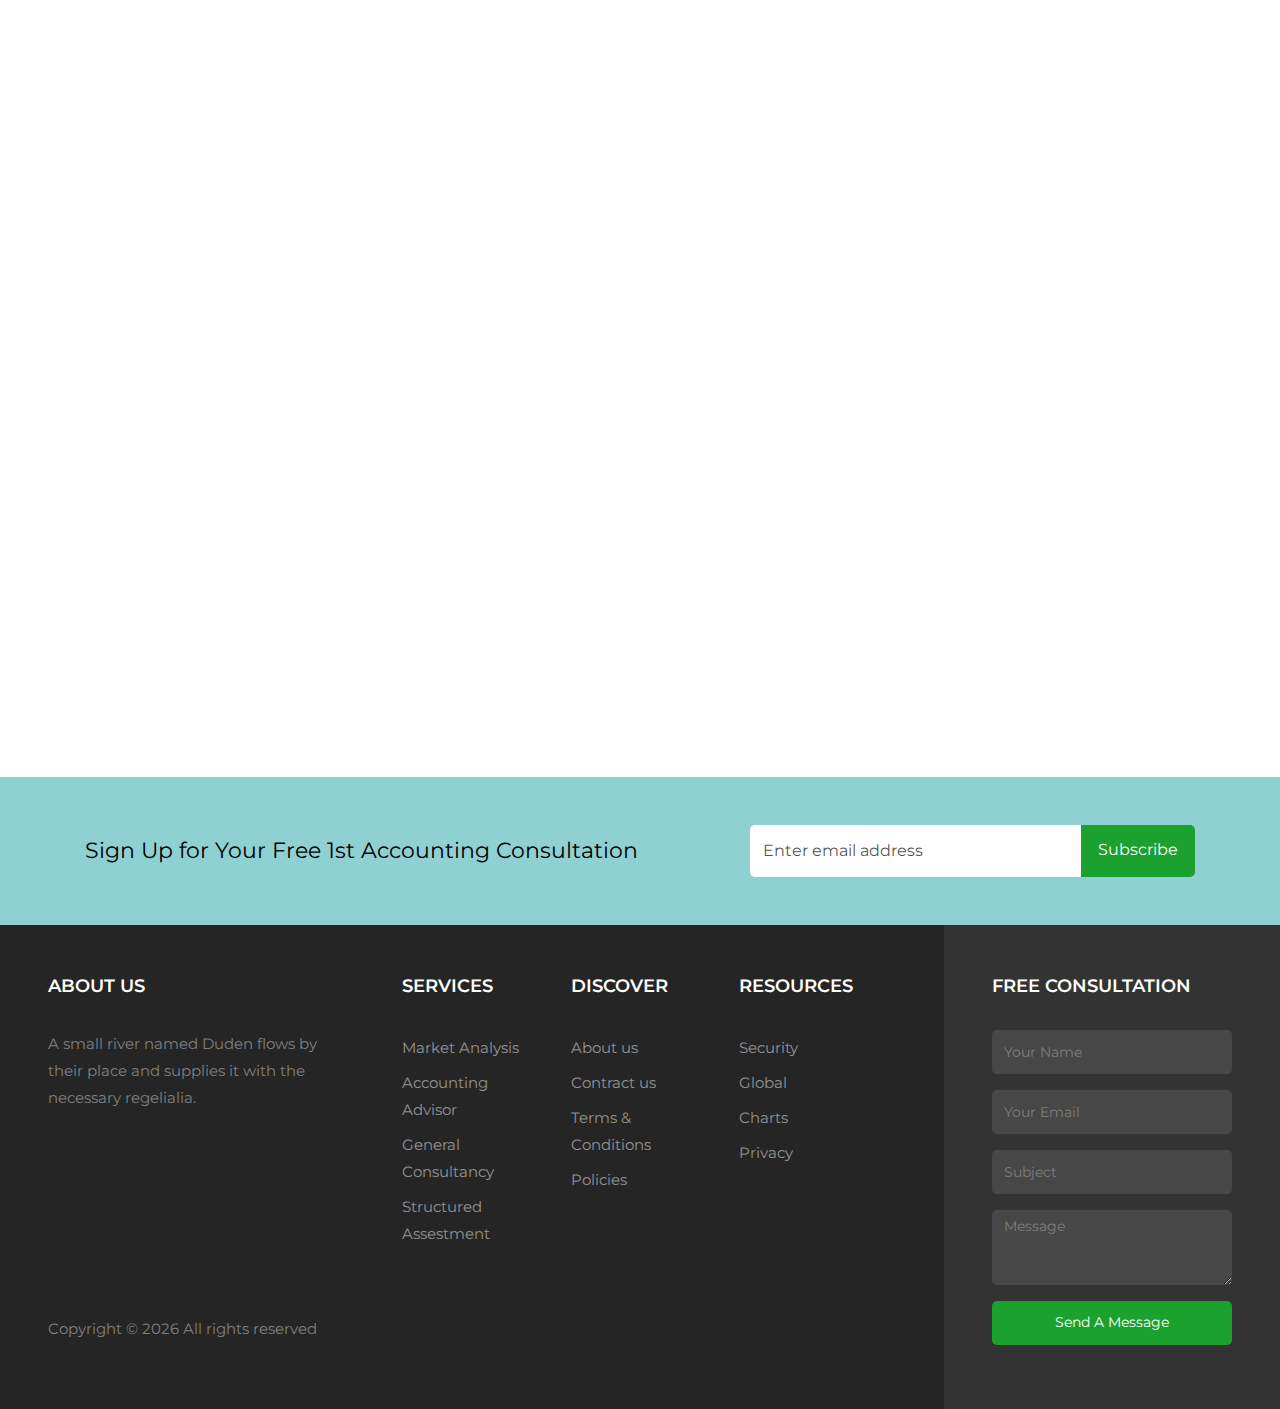
<file: cases.html>
<!DOCTYPE html>
<html lang="en">
  <head>
    <title>Shwet Singh & Co. | Chartered Accountants</title>
    <meta charset="utf-8">
    <meta name="viewport" content="width=device-width, initial-scale=1, shrink-to-fit=no">
    
    <link href="https://fonts.googleapis.com/css?family=Montserrat:200,300,400,500,600,700,800&display=swap" rel="stylesheet">

    <link rel="stylesheet" href="https://stackpath.bootstrapcdn.com/font-awesome/4.7.0/css/font-awesome.min.css">
 
    <link rel="stylesheet" href="css/animate.css">
    
    <link rel="stylesheet" href="css/owl.carousel.min.css">
    <link rel="stylesheet" href="css/owl.theme.default.min.css">
    <link rel="stylesheet" href="css/magnific-popup.css">

    <link rel="stylesheet" href="css/flaticon.css">
    <link rel="stylesheet" href="css/style.css">
  </head>
  <body>

    <div class="wrap">
			<div class="container">
				<div class="row">
					<div class="col-md-12">
						<div class="bg-wrap">
							<div class="row">
								<div class="col-md-6 d-flex align-items-center">
									<p class="mb-0 phone pl-md-2">
										<a href="#" class="mr-2"><span class="fa fa-phone mr-1"></span> +91 85888 40847</a> 
										<a href="#"><span class="fa fa-paper-plane mr-1"></span> youremail@email.com</a>
									</p>
								</div>
								<div class="col-md-6 d-flex justify-content-md-end">
									<div class="social-media">
						    		<p class="mb-0 d-flex">
						    			<a href="#" class="d-flex align-items-center justify-content-center"><span class="fa fa-facebook"><i class="sr-only">Facebook</i></span></a>
						    			<a href="#" class="d-flex align-items-center justify-content-center"><span class="fa fa-twitter"><i class="sr-only">Twitter</i></span></a>
						    			<a href="#" class="d-flex align-items-center justify-content-center"><span class="fa fa-instagram"><i class="sr-only">Instagram</i></span></a>
						    			<a href="#" class="d-flex align-items-center justify-content-center"><span class="fa fa-dribbble"><i class="sr-only">Dribbble</i></span></a>
						    		</p>
					        </div>
								</div>
							</div>
						</div>
					</div>
				</div>
			</div>
		</div>
		<nav class="navbar navbar-expand-lg navbar-dark ftco_navbar bg-dark ftco-navbar-light" id="ftco-navbar">
	    <div class="container">
	    	<a class="navbar-brand" href="index.html">Shwet Singh & Co.</a>
	    	<form action="#" class="searchform order-sm-start order-lg-last">
          <div class="form-group d-flex">
            <input type="text" class="form-control pl-3" placeholder="Search">
            <button type="submit" placeholder="" class="form-control search"><span class="fa fa-search"></span></button>
          </div>
        </form>
	      <button class="navbar-toggler" type="button" data-toggle="collapse" data-target="#ftco-nav" aria-controls="ftco-nav" aria-expanded="false" aria-label="Toggle navigation">
	        <span class="fa fa-bars"></span> Menu
	      </button>
	      <div class="collapse navbar-collapse" id="ftco-nav">
	        <ul class="navbar-nav m-auto">
	        	<li class="nav-item"><a href="index.html" class="nav-link">Home</a></li>
	        	<li class="nav-item"><a href="about.html" class="nav-link">About</a></li>
	        	<li class="nav-item"><a href="services.html" class="nav-link">Services</a></li>
	          <!--<li class="nav-item active"><a href="cases.html" class="nav-link">Case Study</a></li>-->
	          <!--<li class="nav-item"><a href="blog.html" class="nav-link">Blog</a></li>-->
	          <li class="nav-item"><a href="contact.html" class="nav-link">Contact</a></li>
	        </ul>
	      </div>
	    </div>
	  </nav>
    <!-- END nav -->
    <section class="hero-wrap hero-wrap-2" style="background-image: url('images/bg_2.jpg');" data-stellar-background-ratio="0.5">
      <div class="overlay"></div>
      <div class="container">
        <div class="row no-gutters slider-text align-items-end">
          <div class="col-md-9 ftco-animate pb-5">
          	<p class="breadcrumbs mb-2"><span class="mr-2"><a href="index.html">Home <i class="ion-ios-arrow-forward"></i></a></span> <span>Case Study <i class="ion-ios-arrow-forward"></i></span></p>
            <h1 class="mb-0 bread">Case Study</h1>
          </div>
        </div>
      </div>
    </section>

    <section class="ftco-section">
      <div class="container">
        <div class="row">
          <div class="col-lg-8 ftco-animate">
						<div class="cases-wrap d-md-flex align-items-center">
							<div class="img" style="background-image: url(images/image_1.jpg);"></div>
							<div class="text pl-md-5">
								<span class="cat">Strategy</span>
								<h2>Business activities and care for the environment</h2>
								<p>A small river named Duden flows by their place and supplies it with the necessary regelialia. It is a paradisematic country, in which roasted parts of sentences fly into your mouth.</p>
								<p><a href="#" class="btn btn-primary">Read more</a></p>
							</div>
						</div>

						<div class="cases-wrap d-md-flex align-items-center">
							<div class="img" style="background-image: url(images/image_2.jpg);"></div>
							<div class="text pl-md-5">
								<span class="cat">Strategy</span>
								<h2>Business activities and care for the environment</h2>
								<p>A small river named Duden flows by their place and supplies it with the necessary regelialia. It is a paradisematic country, in which roasted parts of sentences fly into your mouth.</p>
								<p><a href="#" class="btn btn-primary">Read more</a></p>
							</div>
						</div>

						<div class="cases-wrap d-md-flex align-items-center">
							<div class="img" style="background-image: url(images/image_3.jpg);"></div>
							<div class="text pl-md-5">
								<span class="cat">Strategy</span>
								<h2>Business activities and care for the environment</h2>
								<p>A small river named Duden flows by their place and supplies it with the necessary regelialia. It is a paradisematic country, in which roasted parts of sentences fly into your mouth.</p>
								<p><a href="#" class="btn btn-primary">Read more</a></p>
							</div>
						</div>

						<div class="cases-wrap d-md-flex align-items-center">
							<div class="img" style="background-image: url(images/image_4.jpg);"></div>
							<div class="text pl-md-5">
								<span class="cat">Strategy</span>
								<h2>Business activities and care for the environment</h2>
								<p>A small river named Duden flows by their place and supplies it with the necessary regelialia. It is a paradisematic country, in which roasted parts of sentences fly into your mouth.</p>
								<p><a href="#" class="btn btn-primary">Read more</a></p>
							</div>
						</div>

						<div class="cases-wrap d-md-flex align-items-center">
							<div class="img" style="background-image: url(images/image_5.jpg);"></div>
							<div class="text pl-md-5">
								<span class="cat">Strategy</span>
								<h2>Business activities and care for the environment</h2>
								<p>A small river named Duden flows by their place and supplies it with the necessary regelialia. It is a paradisematic country, in which roasted parts of sentences fly into your mouth.</p>
								<p><a href="#" class="btn btn-primary">Read more</a></p>
							</div>
						</div>

						<div class="row mt-5">
		          <div class="col">
		            <div class="block-27">
		              <ul>
		                <li><a href="#">&lt;</a></li>
		                <li class="active"><span>1</span></li>
		                <li><a href="#">2</a></li>
		                <li><a href="#">3</a></li>
		                <li><a href="#">4</a></li>
		                <li><a href="#">5</a></li>
		                <li><a href="#">&gt;</a></li>
		              </ul>
		            </div>
		          </div>
		        </div>

          </div> <!-- .col-md-8 -->
          <div class="col-lg-4 sidebar pl-lg-5 ftco-animate">
            <div class="sidebar-box">
              <form action="#" class="search-form">
                <div class="form-group">
                  <span class="fa fa-search"></span>
                  <input type="text" class="form-control" placeholder="Type a keyword and hit enter">
                </div>
              </form>
            </div>
            <div class="sidebar-box ftco-animate">
              <div class="categories">
                <h3>Categories</h3>
                <li><a href="#">Career &amp; Business <span class="ion-ios-arrow-forward"></span></a></li>
                <li><a href="#">Mental &amp; Physical Care <span class="ion-ios-arrow-forward"></span></a></li>
                <li><a href="#">People &amp; Relationships <span class="ion-ios-arrow-forward"></span></a></li>
                <li><a href="#">Life Coaching <span class="ion-ios-arrow-forward"></span></a></li>
              </div>
            </div>

            <div class="sidebar-box ftco-animate">
              <h3>Recent Blog</h3>
              <div class="block-21 mb-4 d-flex">
                <a class="blog-img mr-4" style="background-image: url(images/image_1.jpg);"></a>
                <div class="text">
                  <h3 class="heading"><a href="#">Even the all-powerful Pointing has no control about the blind texts</a></h3>
                  <div class="meta">
                    <div><a href="#"><span class="icon-calendar"></span> Jan. 30, 2020</a></div>
                    <div><a href="#"><span class="icon-person"></span> Admin</a></div>
                    <div><a href="#"><span class="icon-chat"></span> 19</a></div>
                  </div>
                </div>
              </div>
              <div class="block-21 mb-4 d-flex">
                <a class="blog-img mr-4" style="background-image: url(images/image_2.jpg);"></a>
                <div class="text">
                  <h3 class="heading"><a href="#">Even the all-powerful Pointing has no control about the blind texts</a></h3>
                  <div class="meta">
                    <div><a href="#"><span class="icon-calendar"></span> Jan. 30, 2020</a></div>
                    <div><a href="#"><span class="icon-person"></span> Admin</a></div>
                    <div><a href="#"><span class="icon-chat"></span> 19</a></div>
                  </div>
                </div>
              </div>
              <div class="block-21 mb-4 d-flex">
                <a class="blog-img mr-4" style="background-image: url(images/image_3.jpg);"></a>
                <div class="text">
                  <h3 class="heading"><a href="#">Even the all-powerful Pointing has no control about the blind texts</a></h3>
                  <div class="meta">
                    <div><a href="#"><span class="icon-calendar"></span> Jan. 30, 2020</a></div>
                    <div><a href="#"><span class="icon-person"></span> Admin</a></div>
                    <div><a href="#"><span class="icon-chat"></span> 19</a></div>
                  </div>
                </div>
              </div>
            </div>

            <div class="sidebar-box ftco-animate">
              <h3>Tag Cloud</h3>
              <div class="tagcloud">
                <a href="#" class="tag-cloud-link">home</a>
                <a href="#" class="tag-cloud-link">builder</a>
                <a href="#" class="tag-cloud-link">build</a>
                <a href="#" class="tag-cloud-link">create</a>
                <a href="#" class="tag-cloud-link">make</a>
                <a href="#" class="tag-cloud-link">construction</a>
                <a href="#" class="tag-cloud-link">house</a>
                <a href="#" class="tag-cloud-link">architect</a>
              </div>
            </div>

            <div class="sidebar-box ftco-animate">
              <h3>Paragraph</h3>
              <p>Lorem ipsum dolor sit amet, consectetur adipisicing elit. Ducimus itaque, autem necessitatibus voluptate quod mollitia delectus aut, sunt placeat nam vero culpa sapiente consectetur similique, inventore eos fugit cupiditate numquam!</p>
            </div>
          </div>

        </div>
      </div>
    </section> <!-- .section -->

    <section class="ftco-section ftco-no-pb ftco-no-pt bg-secondary">
      <div class="container py-5">
    		<div class="row">
          <div class="col-md-7 d-flex align-items-center">
            <h2 class="mb-3 mb-sm-0" style="color:black; font-size: 22px;">Sign Up for Your Free 1st Accounting Consultation</h2>
          </div>
          <div class="col-md-5 d-flex align-items-center">
            <form action="#" class="subscribe-form">
              <div class="form-group d-flex">
                <input type="text" class="form-control" placeholder="Enter email address">
                <input type="submit" value="Subscribe" class="submit px-3">
              </div>
            </form>
          </div>
        </div>
      </div>
    </section>

    <footer class="footer">
			<div class="container-fluid px-lg-5">
				<div class="row">
					<div class="col-md-9 py-5">
						<div class="row">
							<div class="col-md-4 mb-md-0 mb-4">
								<h2 class="footer-heading">About us</h2>
								<p>A small river named Duden flows by their place and supplies it with the necessary regelialia.</p>
								<ul class="ftco-footer-social p-0">
		              <li class="ftco-animate"><a href="#" data-toggle="tooltip" data-placement="top" title="Twitter"><span class="fa fa-twitter"></span></a></li>
		              <li class="ftco-animate"><a href="#" data-toggle="tooltip" data-placement="top" title="Facebook"><span class="fa fa-facebook"></span></a></li>
		              <li class="ftco-animate"><a href="#" data-toggle="tooltip" data-placement="top" title="Instagram"><span class="fa fa-instagram"></span></a></li>
		            </ul>
							</div>
							<div class="col-md-8">
								<div class="row justify-content-center">
									<div class="col-md-12 col-lg-10">
										<div class="row">
											<div class="col-md-4 mb-md-0 mb-4">
												<h2 class="footer-heading">Services</h2>
												<ul class="list-unstyled">
						              <li><a href="#" class="py-1 d-block">Market Analysis</a></li>
						              <li><a href="#" class="py-1 d-block">Accounting Advisor</a></li>
						              <li><a href="#" class="py-1 d-block">General Consultancy</a></li>
						              <li><a href="#" class="py-1 d-block">Structured Assestment</a></li>
						            </ul>
											</div>
											<div class="col-md-4 mb-md-0 mb-4">
												<h2 class="footer-heading">Discover</h2>
												<ul class="list-unstyled">
						              <li><a href="#" class="py-1 d-block">About us</a></li>
						              <li><a href="#" class="py-1 d-block">Contract us</a></li>
						              <li><a href="#" class="py-1 d-block">Terms &amp; Conditions</a></li>
						              <li><a href="#" class="py-1 d-block">Policies</a></li>
						            </ul>
											</div>
											<div class="col-md-4 mb-md-0 mb-4">
												<h2 class="footer-heading">Resources</h2>
												<ul class="list-unstyled">
						              <li><a href="#" class="py-1 d-block">Security</a></li>
						              <li><a href="#" class="py-1 d-block">Global</a></li>
						              <li><a href="#" class="py-1 d-block">Charts</a></li>
						              <li><a href="#" class="py-1 d-block">Privacy</a></li>
						            </ul>
											</div>
										</div>
									</div>
								</div>
							</div>
						</div>
						<div class="row mt-md-5">
							<div class="col-md-12">
								<p class="copyright">
									Copyright &copy;
									<script>document.write(new Date().getFullYear());</script> 
									All rights reserved
								</p>
							</div>
						</div>
					</div>
					<div class="col-md-3 py-md-5 py-4 aside-stretch-right pl-lg-5">
						<h2 class="footer-heading">Free consultation</h2>
						<form action="#" class="form-consultation">
              <div class="form-group">
                <input type="text" class="form-control" placeholder="Your Name">
              </div>
              <div class="form-group">
                <input type="text" class="form-control" placeholder="Your Email">
              </div>
              <div class="form-group">
                <input type="text" class="form-control" placeholder="Subject">
              </div>
              <div class="form-group">
                <textarea name="" id="" cols="30" rows="3" class="form-control" placeholder="Message"></textarea>
              </div>
              <div class="form-group">
              	<button type="submit" class="form-control submit px-3">Send A Message</button>
              </div>
            </form>
					</div>
				</div>
			</div>
		</footer>
    
  

  <!-- loader -->
  <div id="ftco-loader" class="show fullscreen"><svg class="circular" width="48px" height="48px"><circle class="path-bg" cx="24" cy="24" r="22" fill="none" stroke-width="4" stroke="#eeeeee"/><circle class="path" cx="24" cy="24" r="22" fill="none" stroke-width="4" stroke-miterlimit="10" stroke="#F96D00"/></svg></div>


  <script src="js/jquery.min.js"></script>
  <script src="js/jquery-migrate-3.0.1.min.js"></script>
  <script src="js/popper.min.js"></script>
  <script src="js/bootstrap.min.js"></script>
  <script src="js/jquery.easing.1.3.js"></script>
  <script src="js/jquery.waypoints.min.js"></script>
  <script src="js/jquery.stellar.min.js"></script>
  <script src="js/jquery.animateNumber.min.js"></script>
  <script src="js/owl.carousel.min.js"></script>
  <script src="js/jquery.magnific-popup.min.js"></script>
  <script src="js/scrollax.min.js"></script>
  <script src="js/main.js"></script>
    
  </body>
</html>
</file>
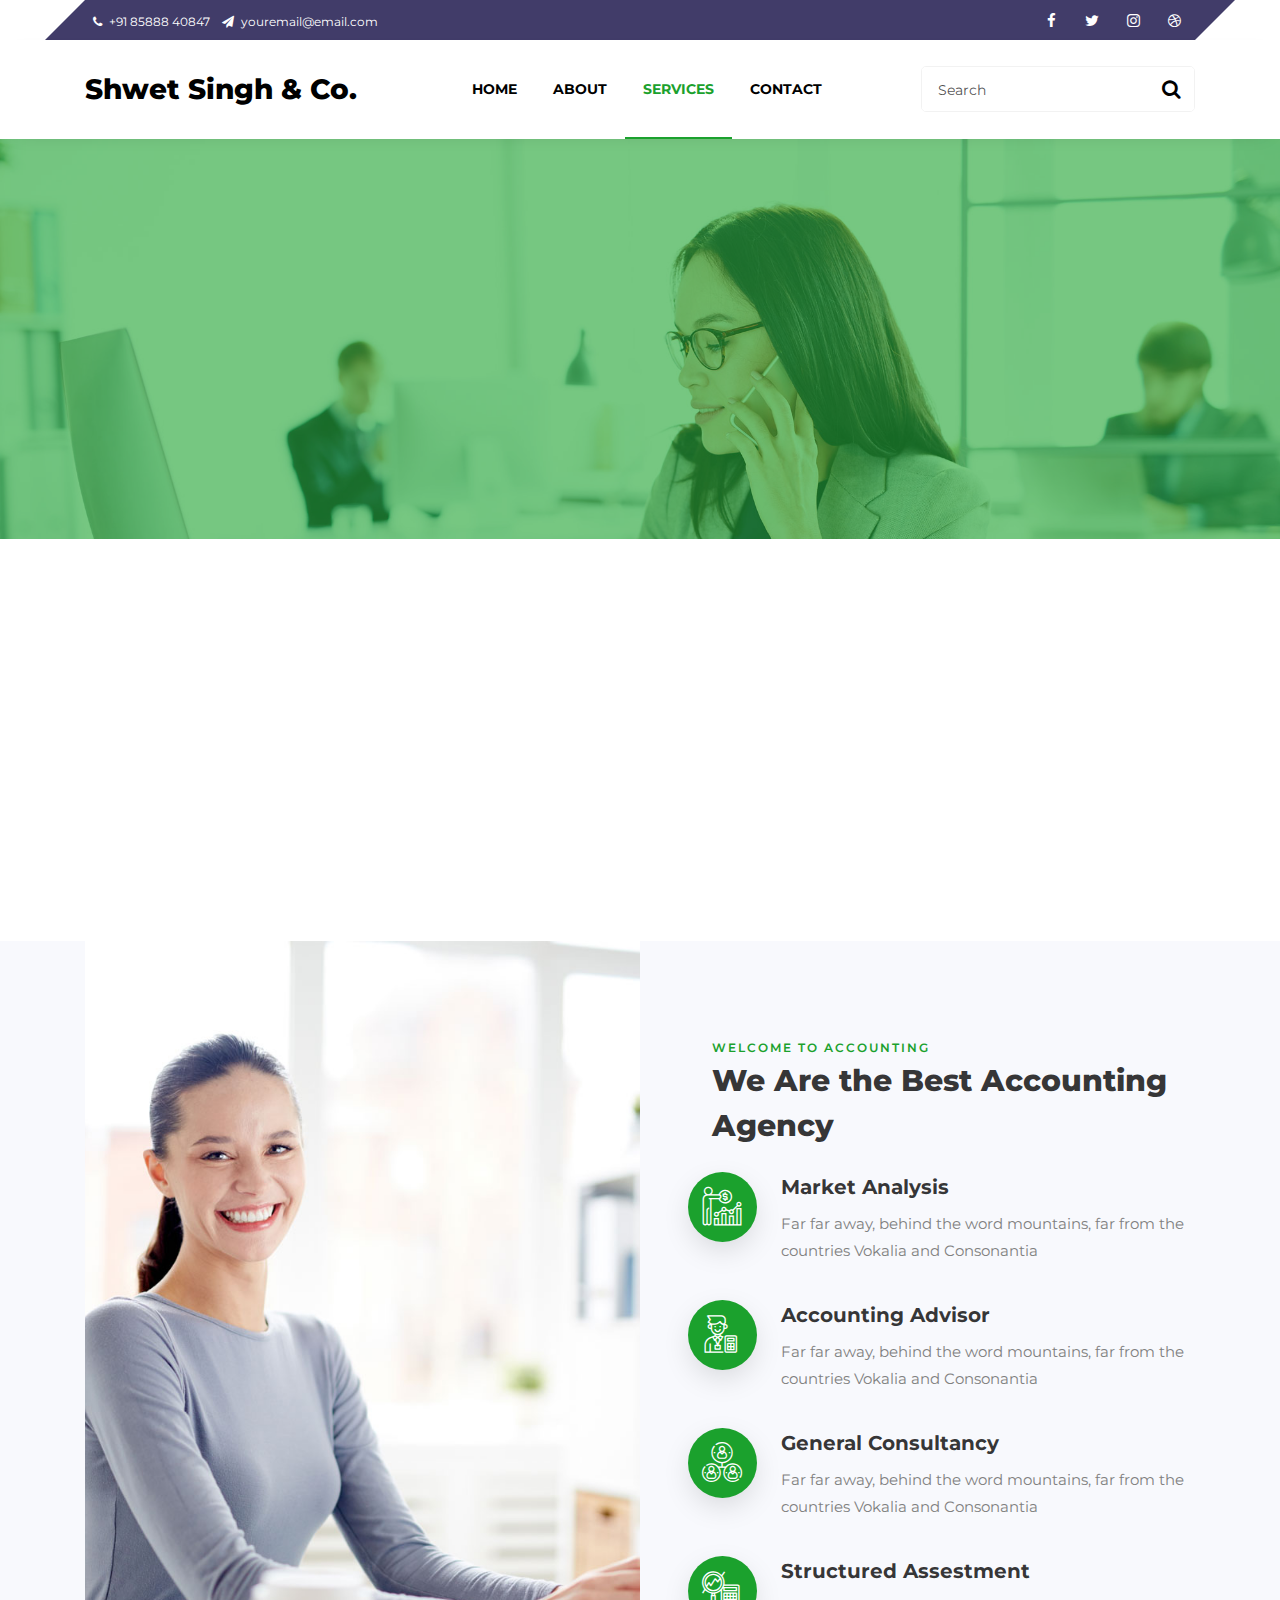
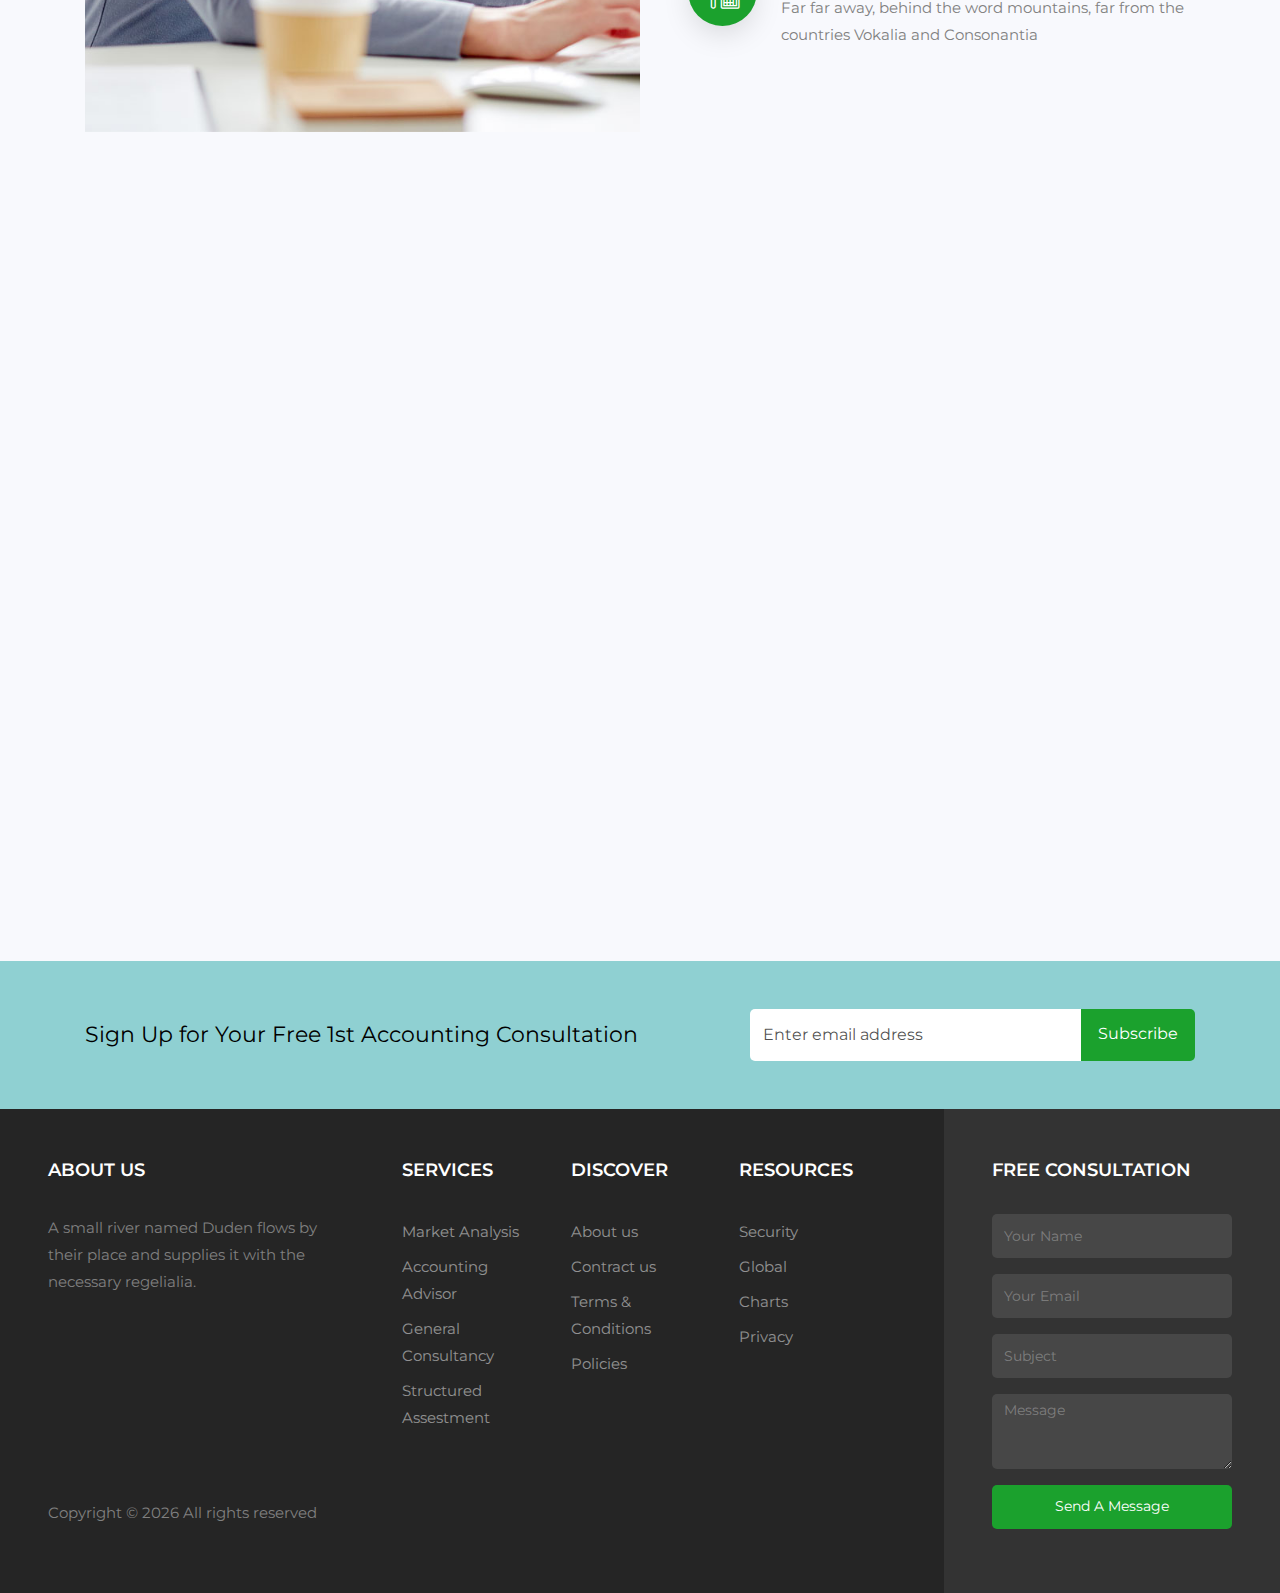
<file: services.html>
<!DOCTYPE html>
<html lang="en">
  <head>
    <title>Shwet Singh & Co. | Chartered Accountants</title>
    <meta charset="utf-8">
    <meta name="viewport" content="width=device-width, initial-scale=1, shrink-to-fit=no">
    
    <link href="https://fonts.googleapis.com/css?family=Montserrat:200,300,400,500,600,700,800&display=swap" rel="stylesheet">

    <link rel="stylesheet" href="https://stackpath.bootstrapcdn.com/font-awesome/4.7.0/css/font-awesome.min.css">
 
    <link rel="stylesheet" href="css/animate.css">
    
    <link rel="stylesheet" href="css/owl.carousel.min.css">
    <link rel="stylesheet" href="css/owl.theme.default.min.css">
    <link rel="stylesheet" href="css/magnific-popup.css">

    <link rel="stylesheet" href="css/flaticon.css">
    <link rel="stylesheet" href="css/style.css">
  </head>
  <body>

    <div class="wrap">
			<div class="container">
				<div class="row">
					<div class="col-md-12">
						<div class="bg-wrap">
							<div class="row">
								<div class="col-md-6 d-flex align-items-center">
									<p class="mb-0 phone pl-md-2">
										<a href="#" class="mr-2"><span class="fa fa-phone mr-1"></span> +91 85888 40847</a> 
										<a href="#"><span class="fa fa-paper-plane mr-1"></span> youremail@email.com</a>
									</p>
								</div>
								<div class="col-md-6 d-flex justify-content-md-end">
									<div class="social-media">
						    		<p class="mb-0 d-flex">
						    			<a href="#" class="d-flex align-items-center justify-content-center"><span class="fa fa-facebook"><i class="sr-only">Facebook</i></span></a>
						    			<a href="#" class="d-flex align-items-center justify-content-center"><span class="fa fa-twitter"><i class="sr-only">Twitter</i></span></a>
						    			<a href="#" class="d-flex align-items-center justify-content-center"><span class="fa fa-instagram"><i class="sr-only">Instagram</i></span></a>
						    			<a href="#" class="d-flex align-items-center justify-content-center"><span class="fa fa-dribbble"><i class="sr-only">Dribbble</i></span></a>
						    		</p>
					        </div>
								</div>
							</div>
						</div>
					</div>
				</div>
			</div>
		</div>
		<nav class="navbar navbar-expand-lg navbar-dark ftco_navbar bg-dark ftco-navbar-light" id="ftco-navbar">
	    <div class="container">
	    	<a class="navbar-brand" href="index.html">Shwet Singh & Co.</a>
	    	<form action="#" class="searchform order-sm-start order-lg-last">
          <div class="form-group d-flex">
            <input type="text" class="form-control pl-3" placeholder="Search">
            <button type="submit" placeholder="" class="form-control search"><span class="fa fa-search"></span></button>
          </div>
        </form>
	      <button class="navbar-toggler" type="button" data-toggle="collapse" data-target="#ftco-nav" aria-controls="ftco-nav" aria-expanded="false" aria-label="Toggle navigation">
	        <span class="fa fa-bars"></span> Menu
	      </button>
	      <div class="collapse navbar-collapse" id="ftco-nav">
	        <ul class="navbar-nav m-auto">
	        	<li class="nav-item"><a href="index.html" class="nav-link">Home</a></li>
	        	<li class="nav-item"><a href="about.html" class="nav-link">About</a></li>
	        	<li class="nav-item active"><a href="services.html" class="nav-link">Services</a></li>
	          <!--<li class="nav-item"><a href="cases.html" class="nav-link">Case Study</a></li>-->
	          <!--<li class="nav-item"><a href="blog.html" class="nav-link">Blog</a></li>-->
	          <li class="nav-item"><a href="contact.html" class="nav-link">Contact</a></li>
	        </ul>
	      </div>
	    </div>
	  </nav>
    <!-- END nav -->
    <section class="hero-wrap hero-wrap-2" style="background-image: url('images/bg_2.jpg');" data-stellar-background-ratio="0.5">
      <div class="overlay"></div>
      <div class="container">
        <div class="row no-gutters slider-text align-items-end">
          <div class="col-md-9 ftco-animate pb-5">
          	<p class="breadcrumbs mb-2"><span class="mr-2"><a href="index.html">Home <i class="ion-ios-arrow-forward"></i></a></span> <span>Services <i class="ion-ios-arrow-forward"></i></span></p>
            <h1 class="mb-0 bread">Services</h1>
          </div>
        </div>
      </div>
    </section>

    <section class="ftco-section">
    	<div class="container">
    		<div class="row">
          <div class="col-md-6 col-lg-3 d-flex services align-self-stretch px-4 ftco-animate">
            <div class="d-block">
              <div class="icon d-flex mr-2">
            		<span class="flaticon-accounting-1"></span>
              </div>
              <div class="media-body">
                <h3 class="heading">Accounting</h3>
                <p>Even the all-powerful Pointing has no control about the blind texts it is an almost unorthographic.</p>
              </div>
            </div>      
          </div>
          <div class="col-md-6 col-lg-3 d-flex services align-self-stretch px-4 ftco-animate">
            <div class="d-block">
              <div class="icon d-flex mr-2">
            		<span class="flaticon-tax"></span>
              </div>
              <div class="media-body">
                <h3 class="heading">Tax, Compliance &amp; Payroll</h3>
                <p>Even the all-powerful Pointing has no control about the blind texts it is an almost unorthographic.</p>
              </div>
            </div>    
          </div>
          <div class="col-md-6 col-lg-3 d-flex services align-self-stretch px-4 ftco-animate">
            <div class="d-block">
              <div class="icon d-flex mr-2">
            		<span class="flaticon-loan"></span>
              </div>
              <div class="media-body">
                <h3 class="heading">Financial Services</h3>
                <p>Even the all-powerful Pointing has no control about the blind texts it is an almost unorthographic.</p>
              </div>
            </div>      
          </div>
          <div class="col-md-6 col-lg-3 d-flex services align-self-stretch px-4 ftco-animate">
            <div class="d-block">
              <div class="icon d-flex mr-2">
            		<span class="flaticon-budget"></span>
              </div>
              <div class="media-body">
                <h3 class="heading">Growth &amp; Funding Access</h3>
                <p>Even the all-powerful Pointing has no control about the blind texts it is an almost unorthographic.</p>
              </div>
            </div>      
          </div>
        </div>
    	</div>
    </section>

    <section class="ftco-section ftco-no-pt bg-light">
    	<div class="container">
    		<div class="row d-flex no-gutters">
    			<div class="col-md-6 d-flex">
    				<div class="img img-video d-flex align-self-stretch align-items-center justify-content-center justify-content-md-center mb-4 mb-sm-0" style="background-image:url(images/about.jpg);">
    				</div>
    			</div>
    			<div class="col-md-6 pl-md-5 py-md-5">
    				<div class="heading-section pl-md-4 pt-md-5">
    					<span class="subheading">Welcome to Accounting</span>
	            <h2 class="mb-4">We Are the Best Accounting Agency</h2>
    				</div>
    				<div class="services-2 w-100 d-flex">
    					<div class="icon d-flex align-items-center justify-content-center"><span class="flaticon-wealth"></span></div>
    					<div class="text pl-4">
    						<h4>Market Analysis</h4>
    						<p>Far far away, behind the word mountains, far from the countries Vokalia and Consonantia</p>
    					</div>
    				</div>
    				<div class="services-2 w-100 d-flex">
    					<div class="icon d-flex align-items-center justify-content-center"><span class="flaticon-accountant"></span></div>
    					<div class="text pl-4">
    						<h4>Accounting Advisor</h4>
    						<p>Far far away, behind the word mountains, far from the countries Vokalia and Consonantia</p>
    					</div>
    				</div>
    				<div class="services-2 w-100 d-flex">
    					<div class="icon d-flex align-items-center justify-content-center"><span class="flaticon-teamwork"></span></div>
    					<div class="text pl-4">
    						<h4>General Consultancy</h4>
    						<p>Far far away, behind the word mountains, far from the countries Vokalia and Consonantia</p>
    					</div>
    				</div>
    				<div class="services-2 w-100 d-flex">
    					<div class="icon d-flex align-items-center justify-content-center"><span class="flaticon-accounting"></span></div>
    					<div class="text pl-4">
    						<h4>Structured Assestment</h4>
    						<p>Far far away, behind the word mountains, far from the countries Vokalia and Consonantia</p>
    					</div>
    				</div>
	        </div>
        </div>
    	</div>
    </section>

    <section class="ftco-section bg-light ftco-no-pt">
    	<div class="container">
    		<div class="row justify-content-center pb-5 mb-3">
          <div class="col-md-7 heading-section text-center ftco-animate">
          	<span class="subheading">Price &amp; Plans</span>
            <h2>Affordable Packages</h2>
          </div>
        </div>
    		<div class="row">
    			<div class="col-md-6 col-lg-3 ftco-animate">
	          <div class="block-7">
	            <div class="text-center">
	            	<span class="excerpt d-block">Personal</span>
	            <span class="price"><sup>$</sup> <span class="number">49</span> <sub>/mos</sub></span>
	            
	            <ul class="pricing-text mb-5">
	              <li><span class="fa fa-check mr-2"></span>Brand Strategy</li>
	              <li><span class="fa fa-check mr-2"></span>Online Marketing</li>
	              <li><span class="fa fa-check mr-2"></span>Branding Services</li>
	              <li><span class="fa fa-check mr-2"></span>Creative Marketing</li>
	              <li><span class="fa fa-check mr-2"></span>Sales Management</li>
	            </ul>

	            <a href="#" class="btn btn-primary d-block px-2 py-3">Get Started</a>
	            </div>
	          </div>
	        </div>
	        <div class="col-md-6 col-lg-3 ftco-animate">
	          <div class="block-7">
	            <div class="text-center">
            	<span class="excerpt d-block">Business</span>
	            <span class="price"><sup>$</sup> <span class="number">79</span> <sub>/mos</sub></span>
	            
	            <ul class="pricing-text mb-5">
	              <li><span class="fa fa-check mr-2"></span>Brand Strategy</li>
	              <li><span class="fa fa-check mr-2"></span>Online Marketing</li>
	              <li><span class="fa fa-check mr-2"></span>Branding Services</li>
	              <li><span class="fa fa-check mr-2"></span>Creative Marketing</li>
	              <li><span class="fa fa-check mr-2"></span>Sales Management</li>
	            </ul>

	            <a href="#" class="btn btn-primary d-block px-2 py-3">Get Started</a>
	            </div>
	          </div>
	        </div>
	        <div class="col-md-6 col-lg-3 ftco-animate">
	          <div class="block-7">
	            <div class="text-center">
	            	<span class="excerpt d-block">Ultimate</span>
	            <span class="price"><sup>$</sup> <span class="number">109</span> <sub>/mos</sub></span>
	            
	            <ul class="pricing-text mb-5">
	              <li><span class="fa fa-check mr-2"></span>Brand Strategy</li>
	              <li><span class="fa fa-check mr-2"></span>Online Marketing</li>
	              <li><span class="fa fa-check mr-2"></span>Branding Services</li>
	              <li><span class="fa fa-check mr-2"></span>Creative Marketing</li>
	              <li><span class="fa fa-check mr-2"></span>Sales Management</li>
	            </ul>

	            <a href="#" class="btn btn-primary d-block px-2 py-3">Get Started</a>
	            </div>
	          </div>
	        </div>
	        <div class="col-md-6 col-lg-3 ftco-animate">
	          <div class="block-7">
	            <div class="text-center">
	            	<span class="excerpt d-block">Premium</span>
	            <span class="price"><sup>$</sup> <span class="number">149</span> <sub>/mos</sub></span>
	            
	            <ul class="pricing-text mb-5">
	              <li><span class="fa fa-check mr-2"></span>Brand Strategy</li>
	              <li><span class="fa fa-check mr-2"></span>Online Marketing</li>
	              <li><span class="fa fa-check mr-2"></span>Branding Services</li>
	              <li><span class="fa fa-check mr-2"></span>Creative Marketing</li>
	              <li><span class="fa fa-check mr-2"></span>Sales Management</li>
	            </ul>

	            <a href="#" class="btn btn-primary d-block px-2 py-3">Get Started</a>
	            </div>
	          </div>
	        </div>
	      </div>
    	</div>
    </section>

    <section class="ftco-section ftco-no-pb ftco-no-pt bg-secondary">
      <div class="container py-5">
    		<div class="row">
          <div class="col-md-7 d-flex align-items-center">
            <h2 class="mb-3 mb-sm-0" style="color:black; font-size: 22px;">Sign Up for Your Free 1st Accounting Consultation</h2>
          </div>
          <div class="col-md-5 d-flex align-items-center">
            <form action="#" class="subscribe-form">
              <div class="form-group d-flex">
                <input type="text" class="form-control" placeholder="Enter email address">
                <input type="submit" value="Subscribe" class="submit px-3">
              </div>
            </form>
          </div>
        </div>
      </div>
    </section>

    <footer class="footer">
			<div class="container-fluid px-lg-5">
				<div class="row">
					<div class="col-md-9 py-5">
						<div class="row">
							<div class="col-md-4 mb-md-0 mb-4">
								<h2 class="footer-heading">About us</h2>
								<p>A small river named Duden flows by their place and supplies it with the necessary regelialia.</p>
								<ul class="ftco-footer-social p-0">
		              <li class="ftco-animate"><a href="#" data-toggle="tooltip" data-placement="top" title="Twitter"><span class="fa fa-twitter"></span></a></li>
		              <li class="ftco-animate"><a href="#" data-toggle="tooltip" data-placement="top" title="Facebook"><span class="fa fa-facebook"></span></a></li>
		              <li class="ftco-animate"><a href="#" data-toggle="tooltip" data-placement="top" title="Instagram"><span class="fa fa-instagram"></span></a></li>
		            </ul>
							</div>
							<div class="col-md-8">
								<div class="row justify-content-center">
									<div class="col-md-12 col-lg-10">
										<div class="row">
											<div class="col-md-4 mb-md-0 mb-4">
												<h2 class="footer-heading">Services</h2>
												<ul class="list-unstyled">
						              <li><a href="#" class="py-1 d-block">Market Analysis</a></li>
						              <li><a href="#" class="py-1 d-block">Accounting Advisor</a></li>
						              <li><a href="#" class="py-1 d-block">General Consultancy</a></li>
						              <li><a href="#" class="py-1 d-block">Structured Assestment</a></li>
						            </ul>
											</div>
											<div class="col-md-4 mb-md-0 mb-4">
												<h2 class="footer-heading">Discover</h2>
												<ul class="list-unstyled">
						              <li><a href="#" class="py-1 d-block">About us</a></li>
						              <li><a href="#" class="py-1 d-block">Contract us</a></li>
						              <li><a href="#" class="py-1 d-block">Terms &amp; Conditions</a></li>
						              <li><a href="#" class="py-1 d-block">Policies</a></li>
						            </ul>
											</div>
											<div class="col-md-4 mb-md-0 mb-4">
												<h2 class="footer-heading">Resources</h2>
												<ul class="list-unstyled">
						              <li><a href="#" class="py-1 d-block">Security</a></li>
						              <li><a href="#" class="py-1 d-block">Global</a></li>
						              <li><a href="#" class="py-1 d-block">Charts</a></li>
						              <li><a href="#" class="py-1 d-block">Privacy</a></li>
						            </ul>
											</div>
										</div>
									</div>
								</div>
							</div>
						</div>
						<div class="row mt-md-5">
							<div class="col-md-12">
								<p class="copyright">
									Copyright &copy;
									<script>document.write(new Date().getFullYear());</script> 
									All rights reserved
								</p>
							</div>
						</div>
					</div>
					<div class="col-md-3 py-md-5 py-4 aside-stretch-right pl-lg-5">
						<h2 class="footer-heading">Free consultation</h2>
						<form action="#" class="form-consultation">
              <div class="form-group">
                <input type="text" class="form-control" placeholder="Your Name">
              </div>
              <div class="form-group">
                <input type="text" class="form-control" placeholder="Your Email">
              </div>
              <div class="form-group">
                <input type="text" class="form-control" placeholder="Subject">
              </div>
              <div class="form-group">
                <textarea name="" id="" cols="30" rows="3" class="form-control" placeholder="Message"></textarea>
              </div>
              <div class="form-group">
              	<button type="submit" class="form-control submit px-3">Send A Message</button>
              </div>
            </form>
					</div>
				</div>
			</div>
		</footer>
    
  

  <!-- loader -->
  <div id="ftco-loader" class="show fullscreen"><svg class="circular" width="48px" height="48px"><circle class="path-bg" cx="24" cy="24" r="22" fill="none" stroke-width="4" stroke="#eeeeee"/><circle class="path" cx="24" cy="24" r="22" fill="none" stroke-width="4" stroke-miterlimit="10" stroke="#F96D00"/></svg></div>


  <script src="js/jquery.min.js"></script>
  <script src="js/jquery-migrate-3.0.1.min.js"></script>
  <script src="js/popper.min.js"></script>
  <script src="js/bootstrap.min.js"></script>
  <script src="js/jquery.easing.1.3.js"></script>
  <script src="js/jquery.waypoints.min.js"></script>
  <script src="js/jquery.stellar.min.js"></script>
  <script src="js/jquery.animateNumber.min.js"></script>
  <script src="js/owl.carousel.min.js"></script>
  <script src="js/jquery.magnific-popup.min.js"></script>
  <script src="js/scrollax.min.js"></script>
  <script src="js/main.js"></script>
    
  </body>
</html>
</file>
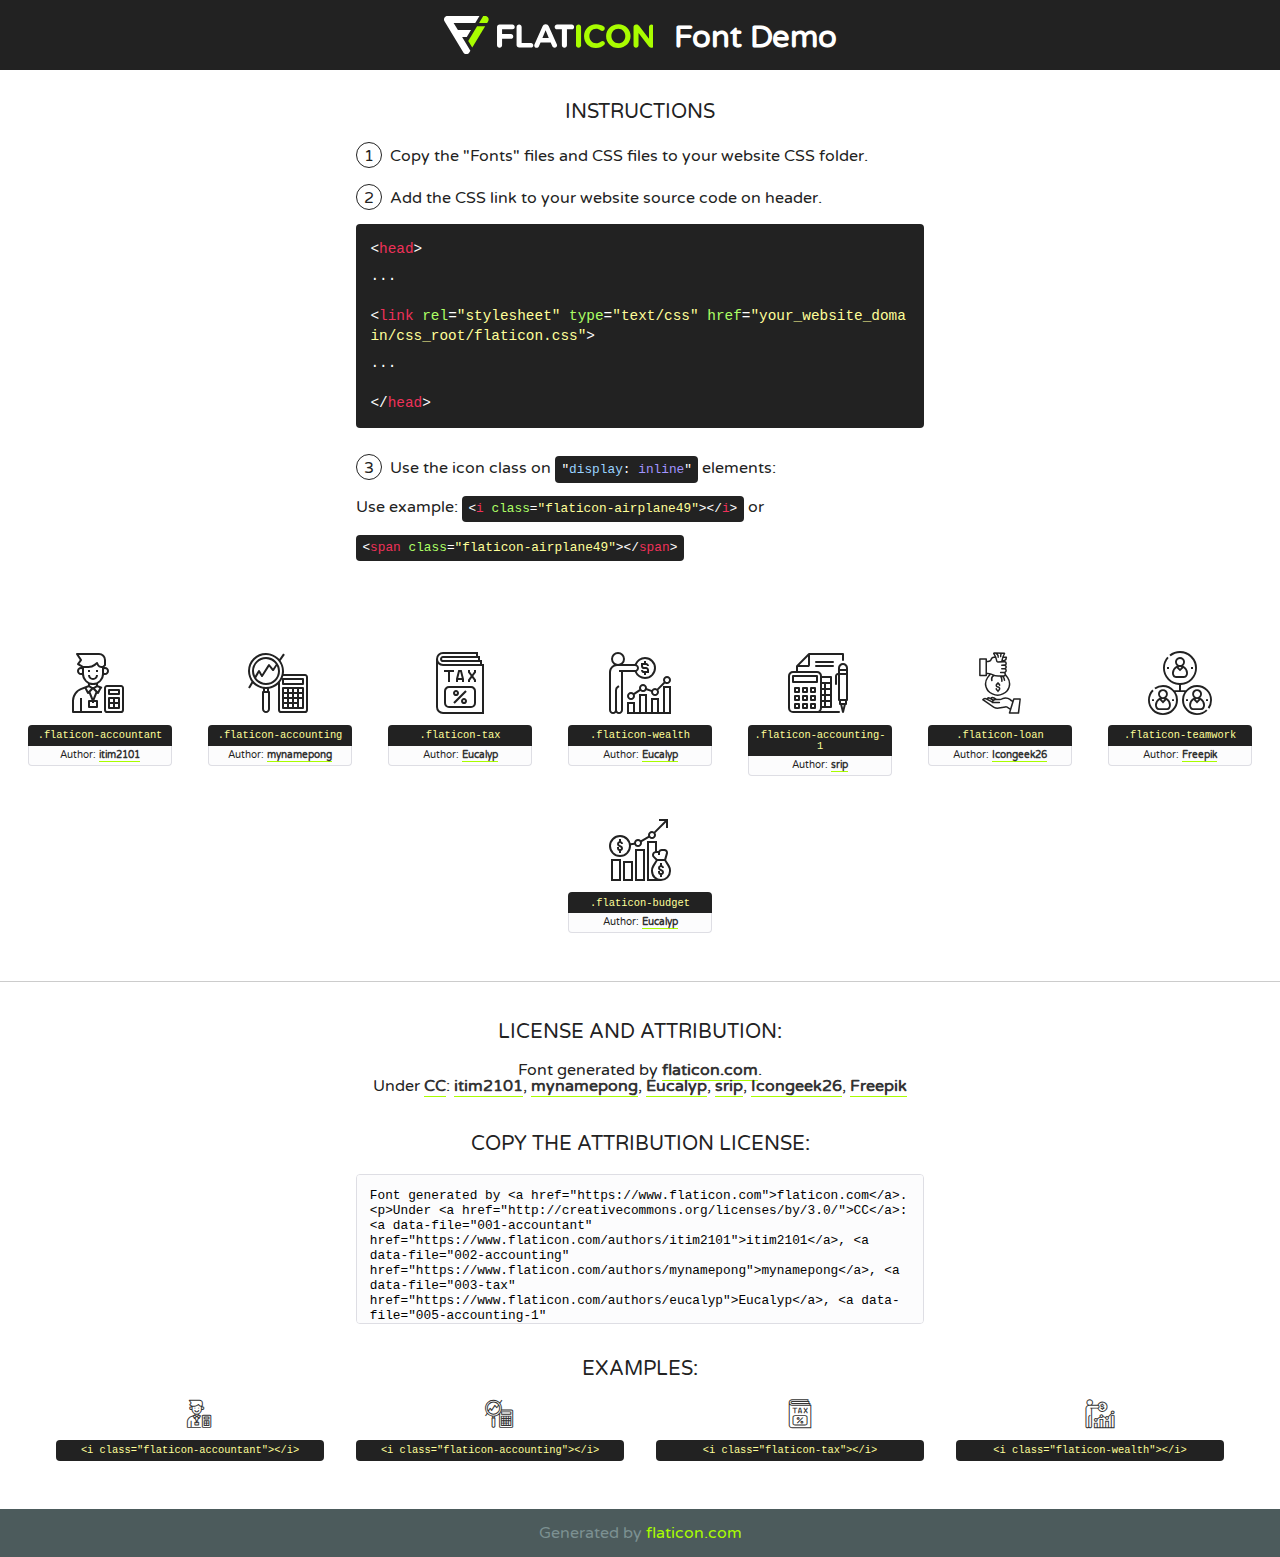
<file: fonts/flaticon/font/flaticon.html>
<!DOCTYPE html>
<!--
  Flaticon icon font: Flaticon
  Creation date: 31/03/2020 00:54
-->
<html>
<!DOCTYPE html>
<html>

<head>
    <title>Flaticon WebFont</title>
    <link href="http://fonts.googleapis.com/css?family=Varela+Round" rel="stylesheet" type="text/css" />
    <link rel="stylesheet" type="text/css" href="flaticon.css">
    <meta charset="UTF-8">
    <style>
    html, body, div, span, applet, object, iframe,
    h1, h2, h3, h4, h5, h6, p, blockquote, pre,
    a, abbr, acronym, address, big, cite, code,
    del, dfn, em, img, ins, kbd, q, s, samp,
    small, strike, strong, sub, sup, tt, var,
    b, u, i, center,
    dl, dt, dd, ol, ul, li,
    fieldset, form, label, legend,
    table, caption, tbody, tfoot, thead, tr, th, td,
    article, aside, canvas, details, embed, 
    figure, figcaption, footer, header, hgroup, 
    menu, nav, output, ruby, section, summary,
    time, mark, audio, video {
        margin: 0;
        padding: 0;
        border: 0;
        font-size: 100%;
        font: inherit;
        vertical-align: baseline;
    }
    /* HTML5 display-role reset for older browsers */
    article, aside, details, figcaption, figure, 
    footer, header, hgroup, menu, nav, section {
        display: block;
    }
    body {
        line-height: 1;
    }
    ol, ul {
        list-style: none;
    }
    blockquote, q {
        quotes: none;
    }
    blockquote:before, blockquote:after,
    q:before, q:after {
        content: '';
        content: none;
    }
    table {
        border-collapse: collapse;
        border-spacing: 0;
    }
    body {
        font-family: 'Varela Round', Helvetica, Arial, sans-serif;
        font-size: 16px;
        color: #222;
    }
    a {
        color: #333;
        border-bottom: 1px solid #a9fd00;
        font-weight: bold;
        text-decoration: none;
    }
    * {
        -moz-box-sizing: border-box;
        -webkit-box-sizing: border-box;
        box-sizing: border-box;
        margin: 0;
        padding: 0;
    }
    [class^="flaticon-"]:before, [class*=" flaticon-"]:before, [class^="flaticon-"]:after, [class*=" flaticon-"]:after {
        font-family: Flaticon;
        font-size: 30px;
        font-style: normal;
        margin-left: 20px;
        color: #333;
    }
    .wrapper {
        max-width: 600px;
        margin: auto;
        padding: 0 1em;
    }
    .title {
        font-size: 1.25em;
        text-align: center;
        margin-bottom: 1em;
        text-transform: uppercase;
    }
    header {
        text-align: center;
        background-color: #222;
        color: #fff;
        padding: 1em;
    }
    header .logo {
        width: 210px;
        height: 38px;
        display: inline-block;
        vertical-align: middle;
        margin-right: 1em;
        border: none;
    }
    header strong {
        font-size: 1.95em;
        font-weight: bold;
        vertical-align: middle;
        margin-top: 5px;
        display: inline-block;
    }
    .demo {
        margin: 2em auto;
        line-height: 1.25em;
    }
    .demo ul li {
        margin-bottom: 1em;
    }
    .demo ul li .num {
        color: #222;
        border-radius: 20px;
        display: inline-block;
        width: 26px;
        padding: 3px;
        height: 26px;
        text-align: center;
        margin-right: 0.5em;
        border: 1px solid #222;
    }
    .demo ul li code {
        background-color: #222;
        border-radius: 4px;
        padding: 0.25em 0.5em;
        display: inline-block;
        color: #fff;
        font-family: Consolas,Monaco,Lucida Console,Liberation Mono,DejaVu Sans Mono,Bitstream Vera Sans Mono,Courier New, monospace;
        font-weight: lighter;
        margin-top: 1em;
        font-size: 0.8em;
        word-break: break-all;
    }
    .demo ul li code.big {
        padding: 1em;
        font-size: 0.9em;
    }
    .demo ul li code .red {
        color: #EF3159;
    }
    .demo ul li code .green {
        color: #ACFF65;
    }
    .demo ul li code .yellow {
        color: #FFFF99;
    }
    .demo ul li code .blue {
        color: #99D3FF;
    }
    .demo ul li code .purple {
        color: #A295FF;
    }
    .demo ul li code .dots {
        margin-top: 0.5em;
        display: block;
    }
    #glyphs {
        border-bottom: 1px solid #ccc;
        padding: 2em 0;
        text-align: center;
    }
    .glyph {
        display: inline-block;
        width: 9em;
        margin: 1em;
        text-align: center;
        vertical-align: top;
        background: #FFF;
    }
    .glyph .glyph-icon {
        padding: 10px;
        display: block;
        font-family:"Flaticon";
        font-size: 64px;
        line-height: 1;
    }
    .glyph .glyph-icon:before {
        font-size: 64px;
        color: #222;
        margin-left: 0;
    }
    .class-name {
        font-size: 0.65em;
        background-color: #222;
        color: #fff;
        border-radius: 4px 4px 0 0;
        padding: 0.5em;
        color: #FFFF99;
        font-family: Consolas,Monaco,Lucida Console,Liberation Mono,DejaVu Sans Mono,Bitstream Vera Sans Mono,Courier New, monospace;
    }
    .author-name {
        font-size: 0.6em;
        background-color: #fcfcfd;
        border: 1px solid #DEDEE4;
        border-top: 0;
        border-radius: 0 0 4px 4px;
        padding: 0.5em;
    }
    .class-name:last-child {
        font-size: 10px;
        color:#888;
    }
    .class-name:last-child a {
        font-size: 10px;
        color:#555;
    }
    .class-name:last-child a:hover {
        color:#a9fd00;
    }
    .glyph > input {
        display: block;
        width: 100px;
        margin: 5px auto;
        text-align: center;
        font-size: 12px;
        cursor: text;
    }
    .glyph > input.icon-input {
        font-family:"Flaticon";
        font-size: 16px;
        margin-bottom: 10px;
    }
    .attribution .title {
        margin-top: 2em;
    }
    .attribution textarea {
        background-color: #fcfcfd;
        padding: 1em;
        border: none;
        box-shadow: none;
        border: 1px solid #DEDEE4;
        border-radius: 4px;
        resize: none;
        width: 100%;
        height: 150px;
        font-size: 0.8em;
        font-family: Consolas,Monaco,Lucida Console,Liberation Mono,DejaVu Sans Mono,Bitstream Vera Sans Mono,Courier New, monospace;
        -webkit-appearance: none;
    }
    .iconsuse {
        margin: 2em auto;
        text-align: center;
        max-width: 1200px;
    }
    .iconsuse:after {
        content: '';
        display: table;
        clear: both;
    }
    .iconsuse .image {
        float: left;
        width: 25%;
        padding: 0 1em;
    }
    .iconsuse .image p {
        margin-bottom: 1em;
    }
    .iconsuse .image span {
        display: block;
        font-size: 0.65em;
        background-color: #222;
        color: #fff;
        border-radius: 4px;
        padding: 0.5em;
        color: #FFFF99;
        margin-top: 1em;
        font-family: Consolas,Monaco,Lucida Console,Liberation Mono,DejaVu Sans Mono,Bitstream Vera Sans Mono,Courier New, monospace;
    }
    #footer {
        text-align: center;
        background-color: #4C5B5C;
        color: #7c9192;
        padding: 1em;
    }
    #footer a {
        border: none;
        color: #a9fd00;
        font-weight: normal;
    }
    @media (max-width: 960px) {
        .iconsuse .image {
            width: 50%;
        }
    }
    @media (max-width: 560px) {
        .iconsuse .image {
            width: 100%;
        }
    }
    </style>
</head>

<body class="characters-off">

    <header>
        <a href="https://www.flaticon.com" target="_blank" class="logo">
            <svg version="1.1" xmlns="http://www.w3.org/2000/svg" xmlns:xlink="http://www.w3.org/1999/xlink" xmlns:a="http://ns.adobe.com/AdobeSVGViewerExtensions/3.0/" viewBox="0 0 560.875 102.036" enable-background="new 0 0 560.875 102.036" xml:space="preserve">
                <defs>
                </defs>
                <g>
                    <g class="letters">
                        <path fill="#ffffff" d="M141.596,29.675c0-3.777,2.985-6.767,6.764-6.767h34.438c3.426,0,6.15,2.728,6.15,6.15
                        c0,3.43-2.724,6.149-6.15,6.149h-27.674v13.091h23.719c3.429,0,6.151,2.724,6.151,6.15c0,3.43-2.723,6.149-6.151,6.149h-23.719
                        v17.574c0,3.773-2.986,6.761-6.764,6.761c-3.779,0-6.764-2.989-6.764-6.761V29.675z"></path>
                        <path fill="#ffffff" d="M193.844,29.149c0-3.781,2.985-6.767,6.764-6.767c3.776,0,6.763,2.985,6.763,6.767v42.957h25.039
                        c3.426,0,6.149,2.726,6.149,6.153c0,3.425-2.723,6.15-6.149,6.15h-31.802c-3.779,0-6.764-2.986-6.764-6.768V29.149z"></path>
                        <path fill="#ffffff" d="M241.891,75.71l21.438-48.407c1.492-3.341,4.215-5.357,7.906-5.357h0.792
                        c3.686,0,6.323,2.017,7.815,5.357l21.439,48.407c0.436,0.967,0.701,1.845,0.701,2.723c0,3.602-2.809,6.501-6.414,6.501
                        c-3.161,0-5.269-1.845-6.499-4.655l-4.132-9.661h-27.059l-4.301,10.102c-1.144,2.631-3.426,4.214-6.237,4.214
                        c-3.517,0-6.24-2.81-6.24-6.325C241.1,77.64,241.451,76.677,241.891,75.71z M279.932,58.666l-8.521-20.297l-8.526,20.297H279.932
                        z"></path>
                        <path fill="#ffffff" d="M314.864,35.387H301.86c-3.429,0-6.239-2.813-6.239-6.238c0-3.429,2.811-6.24,6.239-6.24h39.533
                        c3.426,0,6.237,2.811,6.237,6.24c0,3.425-2.811,6.238-6.237,6.238h-13.001v42.785c0,3.773-2.99,6.761-6.764,6.761
                        c-3.779,0-6.764-2.989-6.764-6.761V35.387z"></path>
                        <path fill="#A9FD00" d="M352.615,29.149c0-3.781,2.985-6.767,6.767-6.767c3.774,0,6.761,2.985,6.761,6.767v49.024
                        c0,3.773-2.987,6.761-6.761,6.761c-3.781,0-6.767-2.989-6.767-6.761V29.149z"></path>
                        <path fill="#A9FD00" d="M374.132,53.836v-0.179c0-17.481,13.178-31.801,32.065-31.801c9.22,0,15.459,2.458,20.557,6.238
                        c1.402,1.054,2.637,2.985,2.637,5.357c0,3.692-2.985,6.59-6.681,6.59c-1.845,0-3.071-0.702-4.044-1.319
                        c-3.776-2.813-7.729-4.393-12.562-4.393c-10.364,0-17.831,8.611-17.831,19.154v0.173c0,10.542,7.291,19.329,17.831,19.329
                        c5.715,0,9.492-1.756,13.359-4.834c1.049-0.874,2.458-1.491,4.039-1.491c3.429,0,6.325,2.813,6.325,6.236
                        c0,2.106-1.056,3.78-2.282,4.834c-5.539,4.834-12.036,7.733-21.878,7.733C387.572,85.464,374.132,71.493,374.132,53.836z"></path>
                        <path fill="#A9FD00" d="M433.009,53.836v-0.179c0-17.481,13.79-31.801,32.766-31.801c18.981,0,32.592,14.143,32.592,31.628v0.173
                        c0,17.483-13.785,31.807-32.769,31.807C446.625,85.464,433.009,71.32,433.009,53.836z M484.224,53.836v-0.179
                        c0-10.539-7.725-19.326-18.626-19.326c-10.893,0-18.449,8.611-18.449,19.154v0.173c0,10.542,7.73,19.329,18.626,19.329
                        C476.676,72.986,484.224,64.378,484.224,53.836z"></path>
                        <path fill="#A9FD00" d="M506.233,29.321c0-3.774,2.99-6.763,6.767-6.763h1.401c3.252,0,5.183,1.583,7.029,3.953l26.093,34.265
                        V29.059c0-3.692,2.99-6.677,6.681-6.677c3.683,0,6.671,2.985,6.671,6.677v48.934c0,3.78-2.987,6.765-6.764,6.765h-0.436
                        c-3.257,0-5.188-1.581-7.034-3.953l-27.056-35.492v32.944c0,3.687-2.985,6.676-6.678,6.676c-3.683,0-6.673-2.989-6.673-6.676
                        V29.321z"></path>
                    </g>
                    <g class="insignia">
                        <path fill="#ffffff" d="M48.372,56.137h12.517l11.156-18.537H37.186L25.688,18.539h57.825L94.668,0H9.271
                        C5.925,0,2.842,1.801,1.198,4.716c-1.644,2.907-1.593,6.482,0.134,9.343l50.38,83.501c1.678,2.781,4.689,4.476,7.938,4.476
                        c3.246,0,6.257-1.695,7.935-4.476l2.898-4.804L48.372,56.137z"></path>
                        <g class="i">
                            <path fill="#A9FD00" d="M93.575,18.539h0.031v0.004l21.652,0.004l2.705-4.488c1.727-2.861,1.778-6.436,0.133-9.343
                            C116.454,1.801,113.371,0,110.026,0h-5.294L93.575,18.539z"></path>
                            <polygon fill="#A9FD00" points="88.291,27.356 64.725,66.486 75.519,84.404 109.942,27.356"></polygon>
                        </g>
                    </g>
                </g>
            </svg>
        </a>
        <strong>Font Demo</strong>
    </header>


    <section class="demo wrapper">

        <p class="title">Instructions</p>

        <ul>
            <li>
                <span class="num">1</span>Copy the "Fonts" files and CSS files to your website CSS folder.
            </li>
            <li>
                <span class="num">2</span>Add the CSS link to your website source code on header.
                <code class="big">
                    &lt;<span class="red">head</span>&gt;
                    <br/><span class="dots">...</span>
                    <br/>&lt;<span class="red">link</span> <span class="green">rel</span>=<span class="yellow">"stylesheet"</span> <span class="green">type</span>=<span class="yellow">"text/css"</span> <span class="green">href</span>=<span class="yellow">"your_website_domain/css_root/flaticon.css"</span>&gt;
                    <br/><span class="dots">...</span>
                    <br/>&lt;/<span class="red">head</span>&gt;
                </code>
            </li>

            <li>
                <p>
                    <span class="num">3</span>Use the icon class on <code>"<span class="blue">display</span>:<span class="purple"> inline</span>"</code> elements:
                    <br />
                    Use example: <code>&lt;<span class="red">i</span> <span class="green">class</span>=<span class="yellow">&quot;flaticon-airplane49&quot;</span>&gt;&lt;/<span class="red">i</span>&gt;</code> or <code>&lt;<span class="red">span</span> <span class="green">class</span>=<span class="yellow">&quot;flaticon-airplane49&quot;</span>&gt;&lt;/<span class="red">span</span>&gt;</code>
            </li>
        </ul>

    </section>




   <section id="glyphs">          
    
      
        <div class="glyph"><div class="glyph-icon flaticon-accountant"></div>
            <div class="class-name">.flaticon-accountant</div>
            <div class="author-name">Author: <a data-file="001-accountant" href="https://www.flaticon.com/authors/itim2101">itim2101</a> </div> 
        </div>        
        
        <div class="glyph"><div class="glyph-icon flaticon-accounting"></div>
            <div class="class-name">.flaticon-accounting</div>
            <div class="author-name">Author: <a data-file="002-accounting" href="https://www.flaticon.com/authors/mynamepong">mynamepong</a> </div> 
        </div>        
        
        <div class="glyph"><div class="glyph-icon flaticon-tax"></div>
            <div class="class-name">.flaticon-tax</div>
            <div class="author-name">Author: <a data-file="003-tax" href="https://www.flaticon.com/authors/eucalyp">Eucalyp</a> </div> 
        </div>        
        
        <div class="glyph"><div class="glyph-icon flaticon-wealth"></div>
            <div class="class-name">.flaticon-wealth</div>
            <div class="author-name">Author: <a data-file="004-wealth" href="https://www.flaticon.com/authors/eucalyp">Eucalyp</a> </div> 
        </div>        
        
        <div class="glyph"><div class="glyph-icon flaticon-accounting-1"></div>
            <div class="class-name">.flaticon-accounting-1</div>
            <div class="author-name">Author: <a data-file="005-accounting-1" href="https://www.flaticon.com/authors/srip">srip</a> </div> 
        </div>        
        
        <div class="glyph"><div class="glyph-icon flaticon-loan"></div>
            <div class="class-name">.flaticon-loan</div>
            <div class="author-name">Author: <a data-file="006-loan" href="https://www.flaticon.com/authors/icongeek26">Icongeek26</a> </div> 
        </div>        
        
        <div class="glyph"><div class="glyph-icon flaticon-teamwork"></div>
            <div class="class-name">.flaticon-teamwork</div>
            <div class="author-name">Author: <a data-file="007-teamwork" href="http://www.freepik.com">Freepik</a> </div> 
        </div>        
        
        <div class="glyph"><div class="glyph-icon flaticon-budget"></div>
            <div class="class-name">.flaticon-budget</div>
            <div class="author-name">Author: <a data-file="008-budget" href="https://www.flaticon.com/authors/eucalyp">Eucalyp</a> </div> 
        </div>        
        

    </section>



    <section class="attribution wrapper"   style="text-align:center;">

      <div class="title">License and attribution:</div><div class="attrDiv">Font generated by <a href="https://www.flaticon.com">flaticon.com</a>. <div><p>Under <a href="http://creativecommons.org/licenses/by/3.0/">CC</a>: <a data-file="001-accountant" href="https://www.flaticon.com/authors/itim2101">itim2101</a>, <a data-file="002-accounting" href="https://www.flaticon.com/authors/mynamepong">mynamepong</a>, <a data-file="003-tax" href="https://www.flaticon.com/authors/eucalyp">Eucalyp</a>, <a data-file="005-accounting-1" href="https://www.flaticon.com/authors/srip">srip</a>, <a data-file="006-loan" href="https://www.flaticon.com/authors/icongeek26">Icongeek26</a>, <a data-file="007-teamwork" href="http://www.freepik.com">Freepik</a></p>  </div>
      </div>
      <div class="title">Copy the Attribution License:</div>

    <textarea onclick="this.focus();this.select();">Font generated by &lt;a href=&quot;https://www.flaticon.com&quot;&gt;flaticon.com&lt;/a&gt;. <p>Under <a href="http://creativecommons.org/licenses/by/3.0/">CC</a>: <a data-file="001-accountant" href="https://www.flaticon.com/authors/itim2101">itim2101</a>, <a data-file="002-accounting" href="https://www.flaticon.com/authors/mynamepong">mynamepong</a>, <a data-file="003-tax" href="https://www.flaticon.com/authors/eucalyp">Eucalyp</a>, <a data-file="005-accounting-1" href="https://www.flaticon.com/authors/srip">srip</a>, <a data-file="006-loan" href="https://www.flaticon.com/authors/icongeek26">Icongeek26</a>, <a data-file="007-teamwork" href="http://www.freepik.com">Freepik</a></p>  
     </textarea>

    </section>

    <section class="iconsuse">

          <div class="title">Examples:</div>            
             
            <div class="image">
                <p>
                    <i class="glyph-icon flaticon-accountant"></i> 
                    <span>&lt;i class=&quot;flaticon-accountant&quot;&gt;&lt;/i&gt;</span>
                </p>
            </div>
            
            <div class="image">
                <p>
                    <i class="glyph-icon flaticon-accounting"></i> 
                    <span>&lt;i class=&quot;flaticon-accounting&quot;&gt;&lt;/i&gt;</span>
                </p>
            </div>
            
            <div class="image">
                <p>
                    <i class="glyph-icon flaticon-tax"></i> 
                    <span>&lt;i class=&quot;flaticon-tax&quot;&gt;&lt;/i&gt;</span>
                </p>
            </div>
            
            <div class="image">
                <p>
                    <i class="glyph-icon flaticon-wealth"></i> 
                    <span>&lt;i class=&quot;flaticon-wealth&quot;&gt;&lt;/i&gt;</span>
                </p>
            </div>
                       
        </div>
                            
    </section>

<div id="footer">
    <div>Generated by <a href="https://www.flaticon.com">flaticon.com</a>
    </div>
</div>



</body>
</html>
</file>
<file: css/flaticon.css>
/*
  	Flaticon icon font: Flaticon
  	Creation date: 24/01/2020 06:52
  	*/


@font-face {
  font-family: "Flaticon";
  src: url("../fonts/flaticon/font/Flaticon.eot");
  src: url("../fonts/flaticon/font/Flaticon.eot?#iefix") format("embedded-opentype"),
       url("../fonts/flaticon/font/Flaticon.woff") format("woff"),
       url("../fonts/flaticon/font/Flaticon.ttf") format("truetype"),
       url("../fonts/flaticon/font/Flaticon.svg#Flaticon") format("svg");
  font-weight: normal;
  font-style: normal;
}

@media screen and (-webkit-min-device-pixel-ratio:0) {
  @font-face {
    font-family: "Flaticon";
    src: url("../fonts/flaticon/font/Flaticon.svg#Flaticon") format("svg");
  }
}

[class^="flaticon-"]:before, [class*=" flaticon-"]:before,
[class^="flaticon-"]:after, [class*=" flaticon-"]:after {   
  font-family: Flaticon;
  font-style: normal;
  font-weight: normal;
  font-variant: normal;
  text-transform: none;
  line-height: 1;

  /* Better Font Rendering =========== */
  -webkit-font-smoothing: antialiased;
  -moz-osx-font-smoothing: grayscale;
}

.flaticon-accountant:before { content: "\f100"; }
.flaticon-accounting:before { content: "\f101"; }
.flaticon-tax:before { content: "\f102"; }
.flaticon-wealth:before { content: "\f103"; }
.flaticon-accounting-1:before { content: "\f104"; }
.flaticon-loan:before { content: "\f105"; }
.flaticon-teamwork:before { content: "\f106"; }
.flaticon-budget:before { content: "\f107"; }
</file>
<file: fonts/flaticon/font/flaticon.css>
/*
  	Flaticon icon font: Flaticon
  	Creation date: 31/03/2020 00:54
  	*/

@font-face {
  font-family: "Flaticon";
  src: url("./Flaticon.eot");
  src: url("./Flaticon.eot?#iefix") format("embedded-opentype"),
       url("./Flaticon.woff2") format("woff2"),
       url("./Flaticon.woff") format("woff"),
       url("./Flaticon.ttf") format("truetype"),
       url("./Flaticon.svg#Flaticon") format("svg");
  font-weight: normal;
  font-style: normal;
}

@media screen and (-webkit-min-device-pixel-ratio:0) {
  @font-face {
    font-family: "Flaticon";
    src: url("./Flaticon.svg#Flaticon") format("svg");
  }
}

[class^="flaticon-"]:before, [class*=" flaticon-"]:before,
[class^="flaticon-"]:after, [class*=" flaticon-"]:after {   
  font-family: Flaticon;
        font-size: 20px;
font-style: normal;
margin-left: 20px;
}

.flaticon-accountant:before { content: "\f100"; }
.flaticon-accounting:before { content: "\f101"; }
.flaticon-tax:before { content: "\f102"; }
.flaticon-wealth:before { content: "\f103"; }
.flaticon-accounting-1:before { content: "\f104"; }
.flaticon-loan:before { content: "\f105"; }
.flaticon-teamwork:before { content: "\f106"; }
.flaticon-budget:before { content: "\f107"; }
</file>
